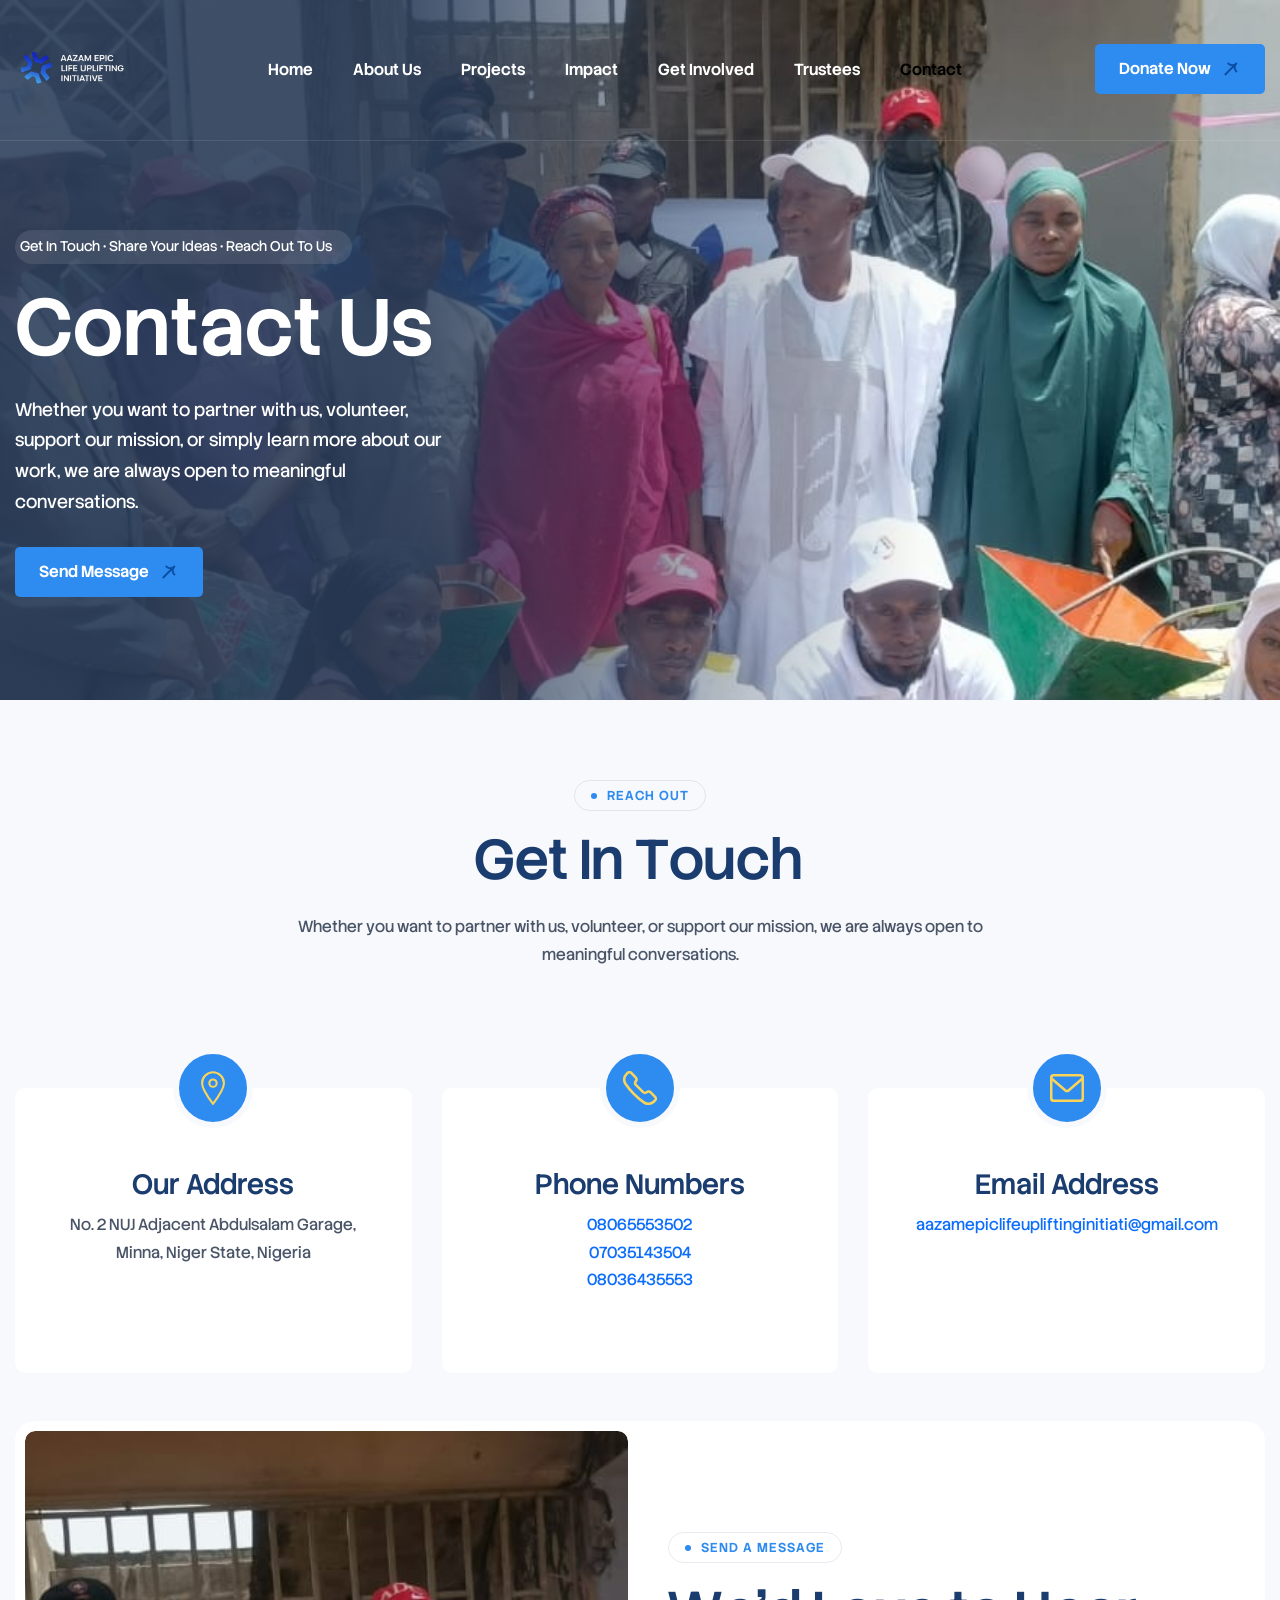
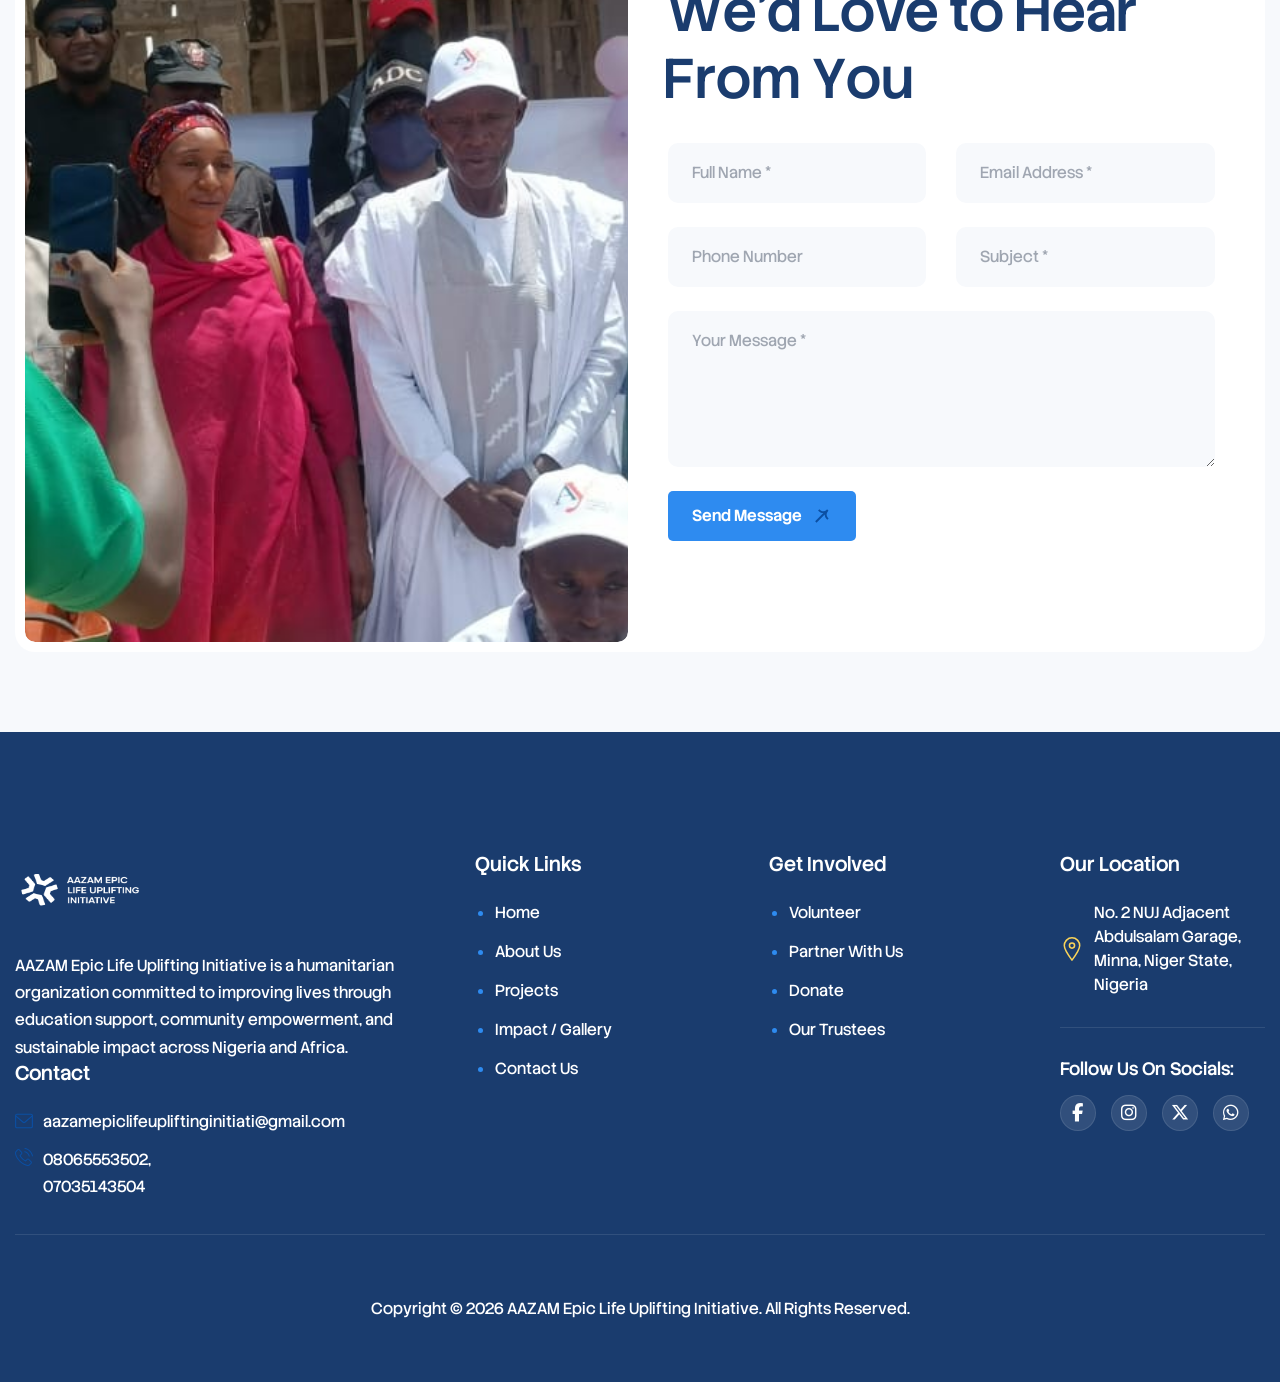
<file: contact.html>
<!DOCTYPE html>
<html lang="en">
<head>
    <meta charset="utf-8">
    <meta http-equiv="X-UA-Compatible" content="IE=edge">
    <meta name="viewport" content="width=device-width, initial-scale=1.0, maximum-scale=1">
    <title>Contact - AAZAM Epic Life Uplifting Initiative</title>
    <link rel="shortcut icon" type="image/x-icon" href="images/aazam-icon.png">
    <link rel="preconnect" href="https://fonts.googleapis.com/">
    <link rel="preconnect" href="https://fonts.gstatic.com/" crossorigin>
    <link href="https://fonts.googleapis.com/css2?family=Stack+Sans+Headline:wght@200..700&display=swap" rel="stylesheet">
    <link href="css/bootstrap.min.css" rel="stylesheet">
    <link href="css/slicknav.min.css" rel="stylesheet">
    <link rel="stylesheet" href="css/swiper-bundle.min.css">
    <link href="css/all.min.css" rel="stylesheet">
    <link href="css/animate.css" rel="stylesheet">
    <link rel="stylesheet" href="css/magnific-popup.css">
    <link rel="stylesheet" href="https://cdnjs.cloudflare.com/ajax/libs/font-awesome/6.5.1/css/all.min.css">
    <link rel="stylesheet" href="css/mousecursor.css">
    <link href="css/custom.css" rel="stylesheet">
</head>
<body>

<!-- Preloader -->
<div class="preloader">
    <div class="loading-container">
        <div class="loading"></div>
        <div id="loading-icon"><img src="images/aazam-logo.png" alt="AAZAM" style="filter:brightness(0) invert(1);"></div>
    </div>
</div>

<!-- Header -->
<header class="main-header">
    <div class="header-sticky">
        <nav class="navbar navbar-expand-lg">
            <div class="container">
                <a class="navbar-brand" href="index.html">
                    <img src="images/aazam-logo.png" alt="AAZAM" style="max-height:80px;">
                </a>
                <div class="collapse navbar-collapse main-menu">
                    <div class="nav-menu-wrapper">
                        <ul class="navbar-nav mr-auto" id="menu">
                            <li class="nav-item"><a class="nav-link" href="index.html">Home</a></li>
                            <li class="nav-item"><a class="nav-link" href="about.html">About Us</a></li>
                            <li class="nav-item"><a class="nav-link" href="projects.html">Projects</a></li>
                            <li class="nav-item"><a class="nav-link" href="impact.html">Impact</a></li>
                            <li class="nav-item"><a class="nav-link" href="get-involved.html">Get Involved</a></li>
                            <li class="nav-item"><a class="nav-link" href="trustees.html">Trustees</a></li>
                            <li class="nav-item"><a class="nav-link active" href="contact.html">Contact</a></li>
                        </ul>
                    </div>
                    <div class="header-btn">
                        <a href="donate.html" class="btn-default btn-highlighted">Donate Now</a>
                    </div>
                </div>
                <div class="navbar-toggle"></div>
            </div>
        </nav>
        <div class="responsive-menu"></div>
    </div>
</header>

<!-- Page Header -->
<div class="hero dark-section parallaxie" style="background-image: url('images/aazam-3.jpeg');">
    <div class="container">
        <div class="row">
            <div class="col-xl-10">
                <div class="hero-content">
                    <div class="hero-sub-heading wow fadeInUp">
                        <div class="satisfy-client-content">
                            <p>Get In Touch • Share Your Ideas • Reach Out To Us</p>
                        </div>
                    </div>
                    <div class="section-title">
                        <h1 class="text-anime-style-3" data-cursor="-opaque">Contact Us</h1>
                    </div>
                </div>
            </div>
        </div>
        <div class="row">
            <div class="col-lg-12">
                <div class="hero-body">
                    <div class="hero-body-content">
                        <div class="hero-content wow fadeInUp" data-wow-delay="0.2s">
                            <p>Whether you want to partner with us, volunteer, support our mission, or simply learn more about our work, we are always open to meaningful conversations.</p>
                        </div>
                        <div class="hero-body-btn wow fadeInUp" data-wow-delay="0.4s">
                            <a href="#" class="btn-default btn-highlighted">Send Message</a>
                        </div>
                    </div>
                </div>
            </div>
        </div>
    </div>
</div>

<!-- Contact Info Cards -->
<div class="contact-us-info" style="padding: 80px 0 40px;">
    <div class="container">
        <div class="row section-row">
            <div class="col-lg-12">
                <div class="section-title section-title-center">
                    <span class="section-sub-title wow fadeInUp">Reach Out</span>
                    <h2 class="text-anime-style-3" data-cursor="-opaque">Get In Touch</h2>
                    <p class="wow fadeInUp" data-wow-delay="0.2s">Whether you want to partner with us, volunteer, or support our mission, we are always open to meaningful conversations.</p>
                </div>
            </div>
        </div>
        
        <div class="row">
            <div class="col-lg-4 col-md-6 mb-5">
                <div class="contact-info-item wow fadeInUp">
                    <div class="icon-box"><img src="images/icon-location-accent.svg" alt=""></div>
                    <div class="contact-info-content">
                        <h3>Our Address</h3>
                        <p>No. 2 NUJ Adjacent Abdulsalam Garage,<br>Minna, Niger State, Nigeria</p>
                    </div>
                </div>
            </div>
            
            <div class="col-lg-4 col-md-6 mb-5">
                <div class="contact-info-item wow fadeInUp" data-wow-delay="0.2s">
                    <div class="icon-box"><img src="images/icon-phone-accent.svg" alt=""></div>
                    <div class="contact-info-content">
                        <h3>Phone Numbers</h3>
                        <p>
                            <a href="tel:+2348065553502">08065553502</a><br>
                            <a href="tel:+2347035143504">07035143504</a><br>
                            <a href="tel:+2348036435553">08036435553</a>
                        </p>
                    </div>
                </div>
            </div>
            
            <div class="col-lg-4 col-md-6 mb-5">
                <div class="contact-info-item wow fadeInUp" data-wow-delay="0.4s">
                    <div class="icon-box"><img src="images/icon-mail-accent.svg" alt=""></div>
                    <div class="contact-info-content">
                        <h3>Email Address</h3>
                        <p><a href="mailto:aazamepiclifeupliftinginitiati@gmail.com">aazamepiclifeupliftinginitiati@gmail.com</a></p>
                    </div>
                </div>
            </div>
        </div>
    </div>
</div>

<style>
/* Force proper alignment */
.contact-us-info .row {
    display: flex;
    flex-wrap: wrap;
    margin-left: -15px;
    margin-right: -15px;
}

.contact-us-info [class*="col-"] {
    display: flex;
    padding-left: 15px;
    padding-right: 15px;
}

.contact-info-item {
    width: 100%;
    height: 100%;
}

@media (max-width: 991px) {
    .contact-us-info .col-md-6 {
        flex: 0 0 50%;
        max-width: 50%;
    }
}

@media (max-width: 767px) {
    .contact-us-info .col-lg-4,
    .contact-us-info .col-md-6 {
        flex: 0 0 100%;
        max-width: 100%;
    }
}
</style>

<!-- Contact Form + Image -->
<div class="page-contact-us" style="padding: 0 0 80px;">
    <div class="container">
        <div class="contact-image-form-box wow fadeInUp">
            <div class="contact-us-image">
                <figure class="image-anime">
                    <img src="images/aazam-7.jpeg" alt="Contact AAZAM">
                </figure>
            </div>
            <div class="contact-form">
                <div class="section-title" style="margin-bottom:30px;">
                    <span class="section-sub-title">Send a Message</span>
                    <h2 class="text-anime-style-3" data-cursor="-opaque">We'd Love to Hear From You</h2>
                </div>
                <form id="contactForm" action="#" method="POST" data-toggle="validator">
                    <div class="row">
                        <div class="form-group col-md-6 mb-4">
                            <input type="text" name="name" class="form-control" id="name" placeholder="Full Name *" required>
                        </div>
                        <div class="form-group col-md-6 mb-4">
                            <input type="email" name="email" class="form-control" id="email" placeholder="Email Address *" required>
                        </div>
                        <div class="form-group col-md-6 mb-4">
                            <input type="text" name="phone" class="form-control" id="phone" placeholder="Phone Number">
                        </div>
                        <div class="form-group col-md-6 mb-4">
                            <input type="text" name="subject" class="form-control" id="subject" placeholder="Subject *" required>
                        </div>
                        <div class="form-group col-md-12 mb-4">
                            <textarea name="msg" class="form-control" id="msg" rows="5" placeholder="Your Message *" required></textarea>
                        </div>
                        <div class="col-md-12">
                            <button type="submit" class="btn-default btn-highlighted">Send Message</button>
                        </div>
                    </div>
                </form>
            </div>
        </div>
    </div>
</div>

<!-- Google Map -->
<!-- <div class="google-map">
    <div class="container">
        <div class="row">
            <div class="col-lg-12">
                <div class="google-map-iframe wow fadeInUp">
                    <iframe src="https://www.google.com/maps/embed?pb=!1m18!1m12!1m3!1d31256.27!2d6.54!3d9.61!2m3!1f0!2f0!3f0!3m2!1i1024!2i768!4f13.1!3m3!1m2!1s0x104b4e2b8c0e6d0f%3A0x8b4b0b8b0b0b0b0b!2sMinna%2C%20Niger%20State!5e0!3m2!1sen!2sng!4v1640000000000" width="100%" height="450" style="border:0;" allowfullscreen="" loading="lazy"></iframe>
                </div>
            </div>
        </div>
    </div>
</div> -->

<!-- Footer -->
<footer class="main-footer dark-section">
    <div class="container">
        <div class="row">
            <div class="col-xl-4">
                <div class="about-footer">
                    <div class="footer-logo">
                        <img src="images/aazam-logo.png" alt="AAZAM Logo" style="max-height:80px;filter:brightness(0) invert(1);">
                    </div>
                    <div class="about-footer-content">
                        <p>AAZAM Epic Life Uplifting Initiative is a humanitarian organization committed to improving lives through education support, community empowerment, and sustainable impact across Nigeria and Africa.</p>
                    </div>
                    <div class="footer-links footer-contact-info">
                        <h2>Contact</h2>
                        <ul class="footer-contact-list">
                            <li>
                                <img src="images/icon-mail-primary.svg" alt="">
                                <span><a href="mailto:aazamepiclifeupliftinginitiati@gmail.com">aazamepiclifeupliftinginitiati@gmail.com</a></span>
                            </li>
                            <li>
                                <img src="images/icon-phone-primary.svg" alt="">
                                <p>08065553502, 07035143504</p>
                            </li>
                        </ul>
                    </div>
                </div>
            </div>
            <div class="col-xl-8">
                <div class="footer-links-box">
                    <div class="footer-links">
                        <h2>Quick Links</h2>
                        <ul>
                            <li><a href="index.html">Home</a></li>
                            <li><a href="about.html">About Us</a></li>
                            <li><a href="projects.html">Projects</a></li>
                            <li><a href="impact.html">Impact / Gallery</a></li>
                            <li><a href="contact.html">Contact Us</a></li>
                        </ul>
                    </div>
                    <div class="footer-links">
                        <h2>Get Involved</h2>
                        <ul>
                            <li><a href="get-involved.html">Volunteer</a></li>
                            <li><a href="get-involved.html">Partner With Us</a></li>
                            <li><a href="donate.html">Donate</a></li>
                            <li><a href="trustees.html">Our Trustees</a></li>
                        </ul>
                    </div>
                    <div class="footer-links footer-location-info">
                        <h2>Our Location</h2>
                        <ul>
                            <li><img src="images/icon-location-accent.svg" alt="">No. 2 NUJ Adjacent Abdulsalam Garage, Minna, Niger State, Nigeria</li>
                        </ul>
                        <div class="footer-social-links">
    <h3>Follow Us On Socials:</h3>
    <ul>
        <li><a href="#"><i class="fab fa-facebook-f"></i></a></li>
        <li><a href="#"><i class="fab fa-instagram"></i></a></li>
        <li><a href="#"><i class="fab fa-x-twitter"></i></a></li>
        <li><a href="https://wa.me/2348065553502"><i class="fab fa-whatsapp"></i></a></li>
    </ul>
</div>

<style>
.footer-social-links ul {
    display: flex;
    gap: 15px;
    list-style: none;
    padding: 0;
    margin: 15px 0 0 0;
}
.footer-social-links li a {
    display: flex;
    align-items: center;
    justify-content: center;
    width: 40px;
    height: 40px;
    background: rgba(255,255,255,0.1);
    border-radius: 50%;
    color: white;
    text-decoration: none;
    font-size: 18px;
    transition: all 0.3s ease;
}
.footer-social-links li a:hover {
    background: #f9b233;
    color: white;
    transform: translateY(-3px);
}
.footer-social-links h3 {
    color: white;
    font-size: 18px;
    margin-bottom: 10px;
}
</style>
                    </div>
                    
                </div>
            </div>
            <div class="col-lg-12">
                <div class="footer-copyright-text">
                    <p>Copyright © 2026 AAZAM Epic Life Uplifting Initiative. All Rights Reserved.</p>
                </div>
            </div>
        </div>
    </div>
</footer>

<script src="js/jquery-3.7.1.min.js"></script>
<script src="js/bootstrap.min.js"></script>
<script src="js/validator.min.js"></script>
<script src="js/jquery.slicknav.js"></script>
<script src="js/swiper-bundle.min.js"></script>
<script src="js/jquery.waypoints.min.js"></script>
<script src="js/jquery.counterup.min.js"></script>
<script src="js/jquery.magnific-popup.min.js"></script>
<script src="js/SmoothScroll.js"></script>
<script src="js/parallaxie.js"></script>
<script src="js/gsap.min.js"></script>
<script src="js/magiccursor.js"></script>
<script src="js/SplitText.min.js"></script>
<script src="js/ScrollTrigger.min.js"></script>
<script src="js/jquery.mb.YTPlayer.min.js"></script>
<script src="js/wow.min.js"></script>
<script src="js/function.js"></script>
</body>
</html>
</file>
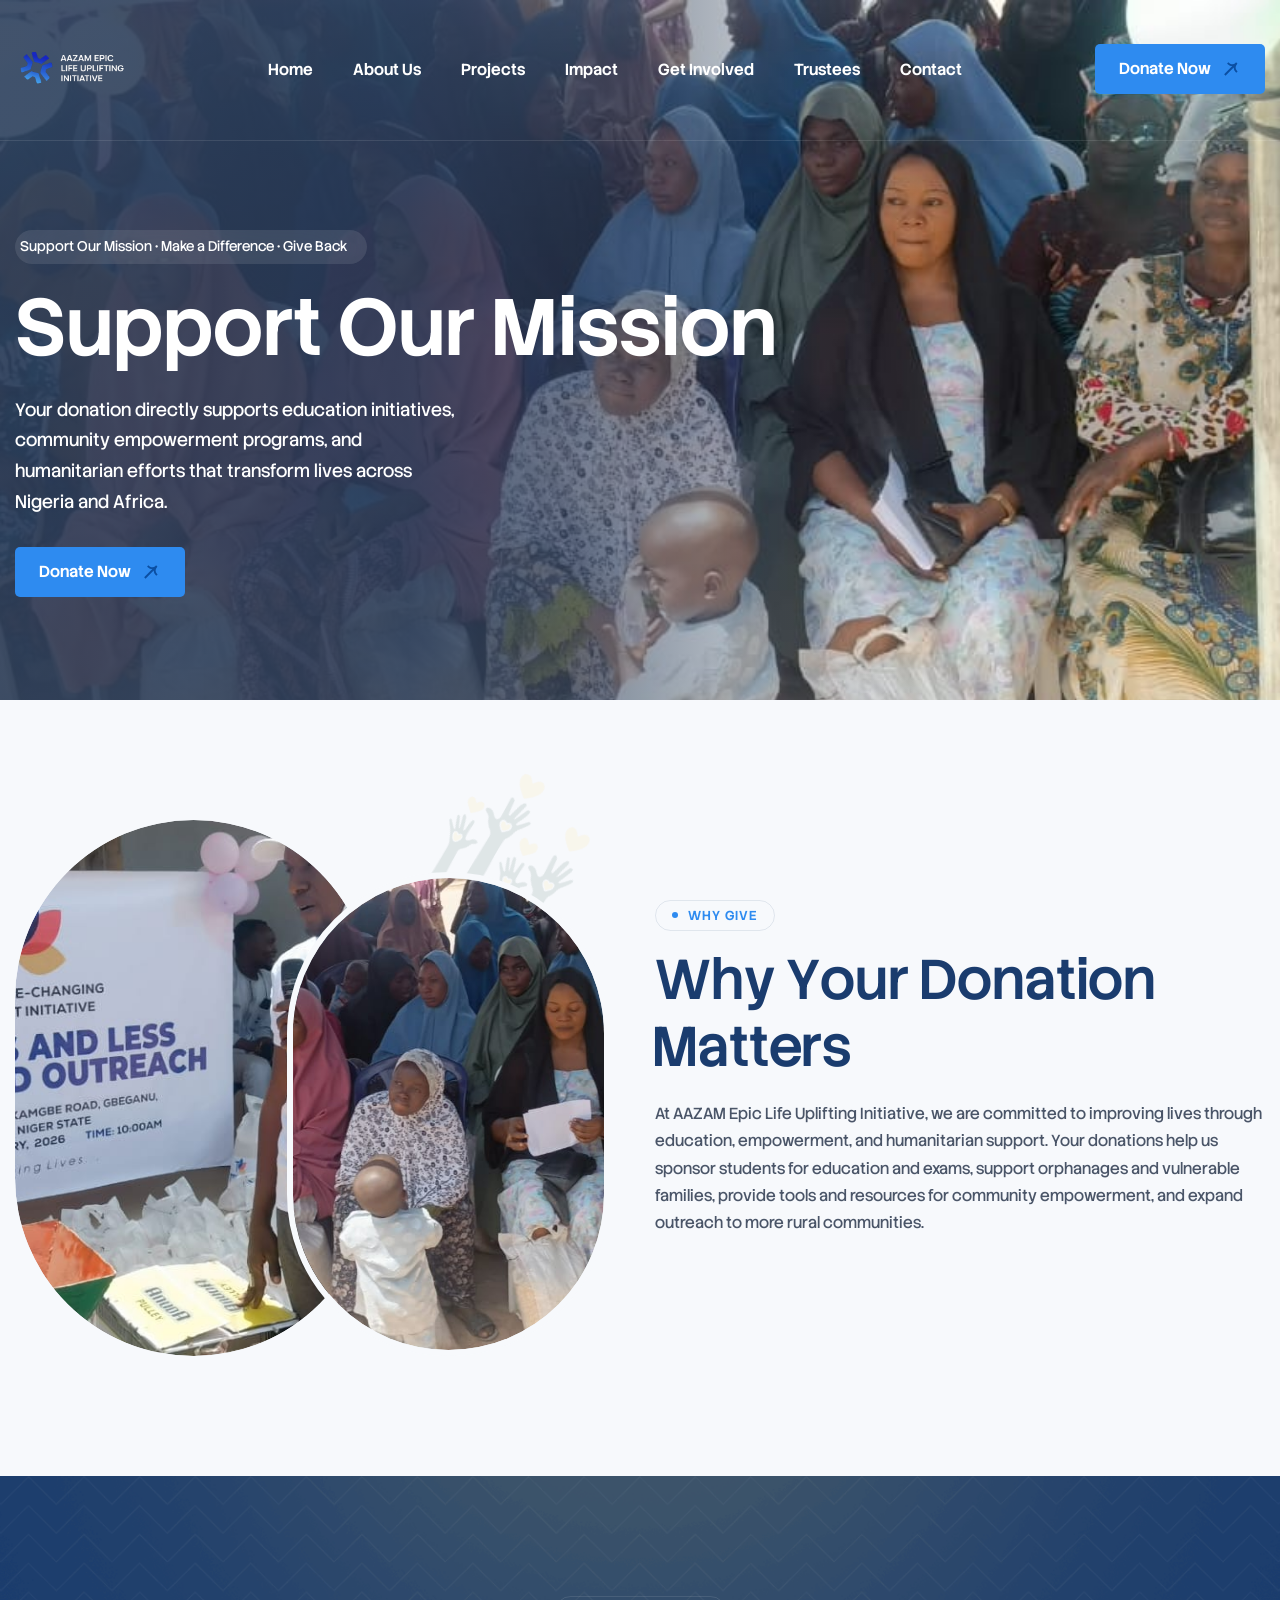
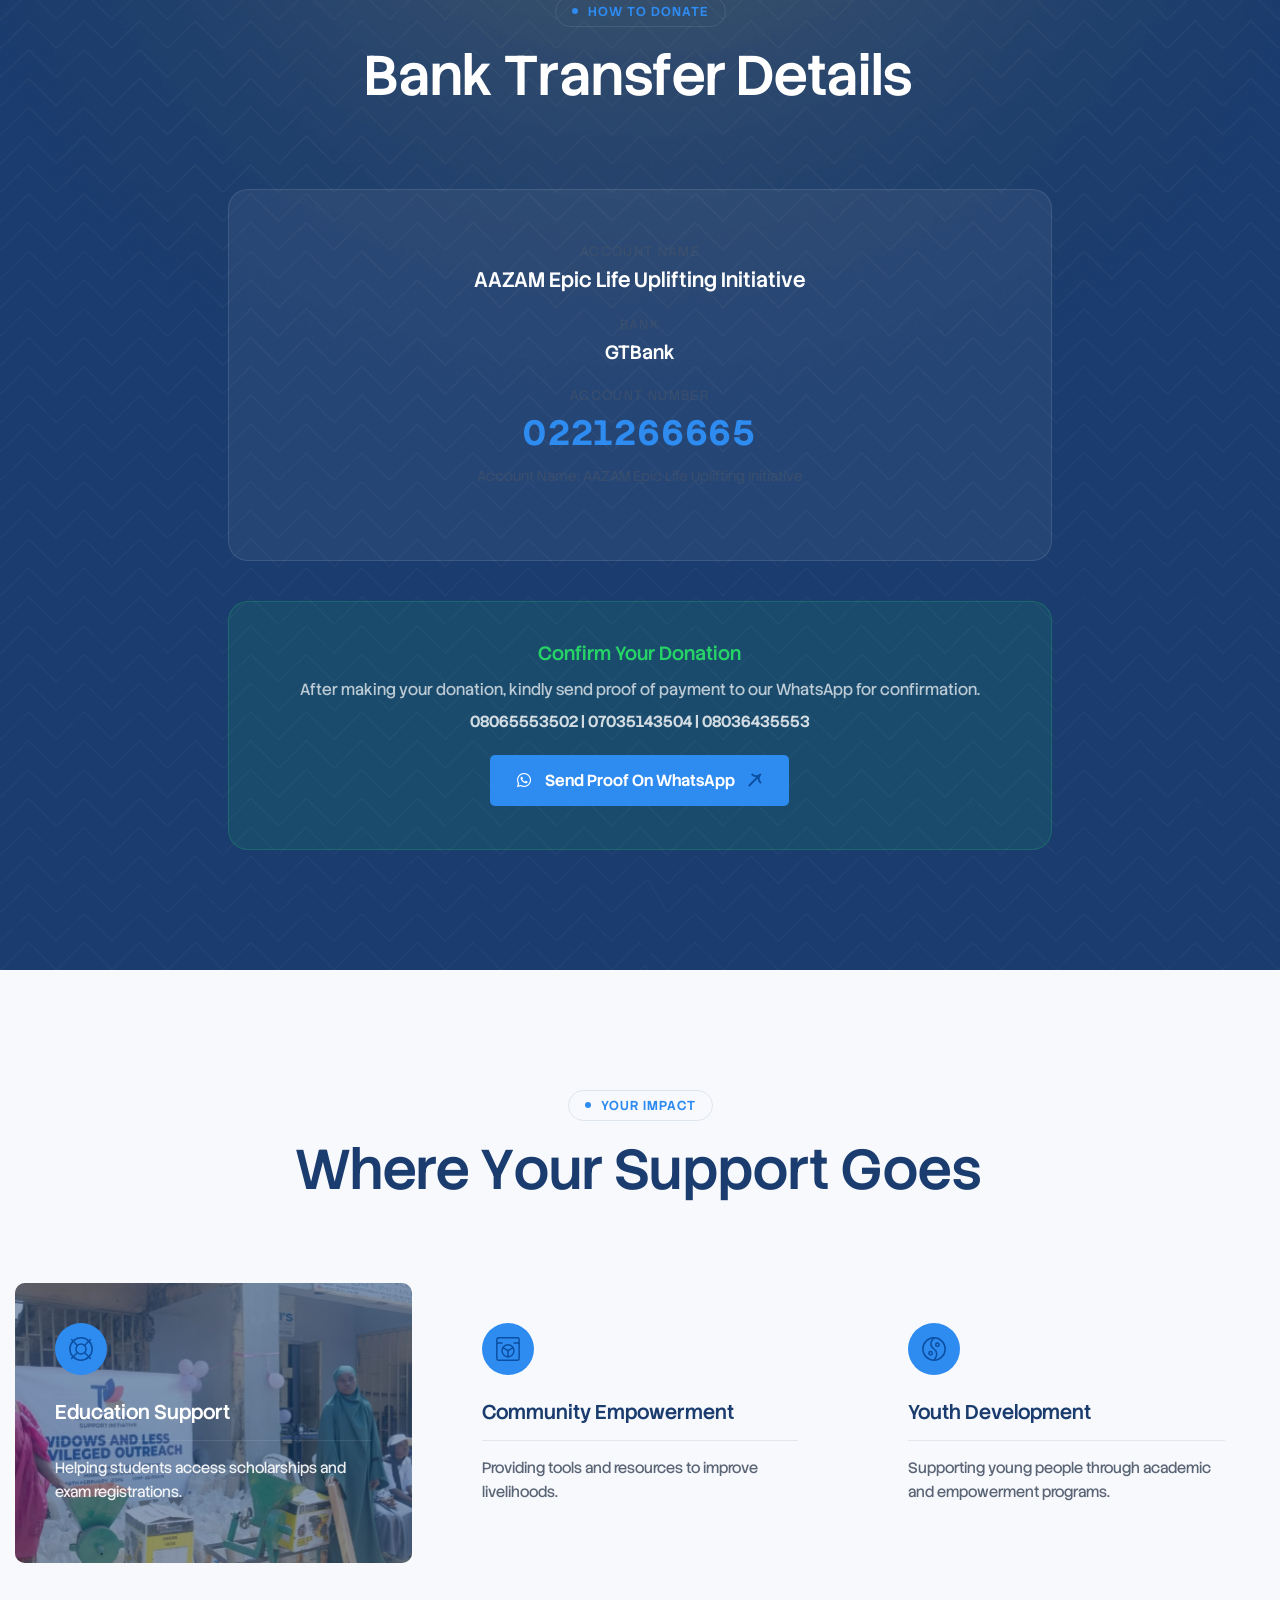
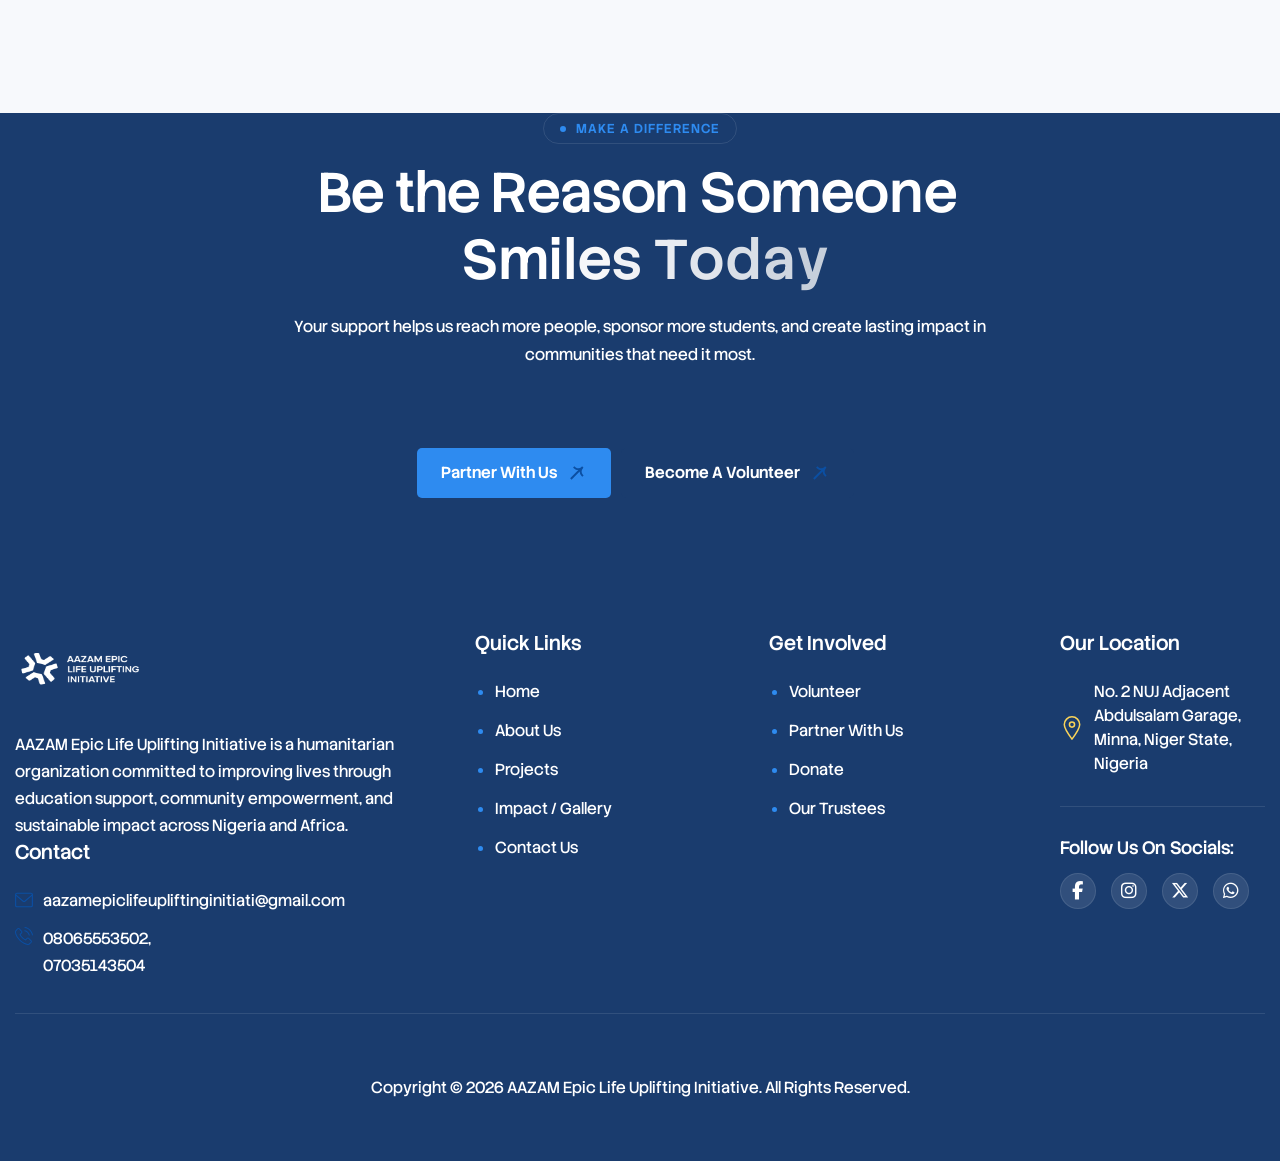
<file: donate.html>
<!DOCTYPE html>
<html lang="en">

<head>
    <meta charset="utf-8">
    <meta http-equiv="X-UA-Compatible" content="IE=edge">
    <meta name="viewport" content="width=device-width, initial-scale=1.0, maximum-scale=1">
    <title>Donate - AAZAM Epic Life Uplifting Initiative</title>
    <link rel="shortcut icon" type="image/x-icon" href="images/aazam-icon.png">
    <link rel="preconnect" href="https://fonts.googleapis.com/">
    <link rel="preconnect" href="https://fonts.gstatic.com/" crossorigin>
    <link href="https://fonts.googleapis.com/css2?family=Stack+Sans+Headline:wght@200..700&display=swap"
        rel="stylesheet">
    <link href="css/bootstrap.min.css" rel="stylesheet">
    <link href="css/slicknav.min.css" rel="stylesheet">
    <link rel="stylesheet" href="css/swiper-bundle.min.css">
    <link href="css/all.min.css" rel="stylesheet">
    <link href="css/animate.css" rel="stylesheet">
    <link rel="stylesheet" href="css/magnific-popup.css">
    <link rel="stylesheet" href="css/mousecursor.css">
    <link href="css/custom.css" rel="stylesheet">
    <link rel="stylesheet" href="https://cdnjs.cloudflare.com/ajax/libs/font-awesome/6.5.1/css/all.min.css">
</head>

<body>
    <div class="preloader">
        <div class="loading-container">
            <div class="loading"></div>
            <div id="loading-icon"><img src="images/aazam-logo.png" alt="AAZAM" style="filter:brightness(0) invert(1);">
            </div>
        </div>
    </div>
    <header class="main-header">
        <div class="header-sticky">
            <nav class="navbar navbar-expand-lg">
                <div class="container"><a class="navbar-brand" href="index.html"><img src="images/aazam-logo.png"
                            alt="AAZAM" style="max-height:80px;"></a>
                    <div class="collapse navbar-collapse main-menu">
                        <div class="nav-menu-wrapper">
                            <ul class="navbar-nav mr-auto" id="menu">
                                <li class="nav-item"><a class="nav-link" href="index.html">Home</a></li>
                                <li class="nav-item"><a class="nav-link" href="about.html">About Us</a></li>
                                <li class="nav-item"><a class="nav-link" href="projects.html">Projects</a></li>
                                <li class="nav-item"><a class="nav-link" href="impact.html">Impact</a></li>
                                <li class="nav-item"><a class="nav-link" href="get-involved.html">Get Involved</a></li>
                                <li class="nav-item"><a class="nav-link" href="trustees.html">Trustees</a></li>
                                <li class="nav-item"><a class="nav-link" href="contact.html">Contact</a></li>
                            </ul>
                        </div>
                        <div class="header-btn"><a href="donate.html" class="btn-default btn-highlighted">Donate Now</a>
                        </div>
                    </div>
                    <div class="navbar-toggle"></div>
                </div>
            </nav>
            <div class="responsive-menu"></div>
        </div>
    </header>

    <div class="hero dark-section parallaxie" style="background-image: url('images/aazam-9.jpeg');">
        <div class="container">
            <div class="row">
                <div class="col-xl-10">
                    <div class="hero-content">
                        <div class="hero-sub-heading wow fadeInUp">
                            <div class="satisfy-client-content">
                                <p>Support Our Mission • Make a Difference • Give Back</p>
                            </div>
                        </div>
                        <div class="section-title">
                            <h1 class="text-anime-style-3" data-cursor="-opaque">Support Our Mission</h1>
                        </div>
                    </div>
                </div>
            </div>
            <div class="row">
                <div class="col-lg-12">
                    <div class="hero-body">
                        <div class="hero-body-content">
                            <div class="hero-content wow fadeInUp" data-wow-delay="0.2s">
                                <p>Your donation directly supports education initiatives, community empowerment
                                    programs, and humanitarian efforts that transform lives across Nigeria and Africa.
                                </p>
                            </div>
                            <div class="hero-body-btn wow fadeInUp" data-wow-delay="0.4s">
                                <a href="#" class="btn-default btn-highlighted">Donate Now</a>
                            </div>
                        </div>
                    </div>
                </div>
            </div>
        </div>
    </div>



    <!-- Why Donate -->
    <div class="about-us">
        <div class="container">
            <div class="row align-items-center">
                <div class="col-xl-6">
                    <div class="about-us-image-box wow fadeInUp">
                        <div class="about-us-image-box-1">
                            <div class="about-us-image">
                                <figure class="image-anime"><img src="images/aazam-1.jpeg" alt="Community impact">
                                </figure>
                            </div>
                        </div>
                        <div class="about-us-image-box-2">
                            <div class="about-us-image">
                                <figure class="image-anime"><img src="images/aazam-13.jpeg" alt="Students"></figure>
                            </div>
                        </div>
                    </div>
                </div>
                <div class="col-xl-6">
                    <div class="about-us-content">
                        <div class="section-title"><span class="section-sub-title wow fadeInUp">Why Give</span>
                            <h2 class="text-anime-style-3" data-cursor="-opaque">Why Your Donation Matters</h2>
                            <p class="wow fadeInUp" data-wow-delay="0.2s">At AAZAM Epic Life Uplifting Initiative, we
                                are committed to improving lives through education, empowerment, and humanitarian
                                support. Your donations help us sponsor students for education and exams, support
                                orphanages and vulnerable families, provide tools and resources for community
                                empowerment, and expand outreach to more rural communities.</p>
                        </div>
                    </div>
                </div>
            </div>
        </div>
    </div>

    <!-- Bank Details - Highlighted Section -->
    <div class="what-we-do dark-section">
        <div class="container">
            <div class="row section-row">
                <div class="col-lg-12">
                    <div class="section-title section-title-center"><span class="section-sub-title wow fadeInUp">How To
                            Donate</span>
                        <h2 class="text-anime-style-3" data-cursor="-opaque">Bank Transfer Details</h2>
                    </div>
                </div>
            </div>
            <div class="row" style="justify-content:center;">
                <div class="col-lg-8">
                    <div class="wow fadeInUp"
                        style="background:rgba(255,255,255,0.05);border:1px solid rgba(255,255,255,0.1);border-radius:20px;padding:50px 40px;text-align:center;">
                        <p
                            style="font-size:0.85rem;text-transform:uppercase;letter-spacing:0.1em;opacity:0.5;margin-bottom:5px;">
                            Account Name</p>
                        <h3 style="font-size:1.3rem;margin-bottom:20px;color:#fff;">AAZAM Epic Life Uplifting Initiative
                        </h3>
                        <p
                            style="font-size:0.85rem;text-transform:uppercase;letter-spacing:0.1em;opacity:0.5;margin-bottom:5px;">
                            Bank</p>
                        <h3 style="font-size:1.2rem;margin-bottom:20px;color:#fff;">GTBank</h3>
                        <p
                            style="font-size:0.85rem;text-transform:uppercase;letter-spacing:0.1em;opacity:0.5;margin-bottom:5px;">
                            Account Number</p>
                        <h2
                            style="font-size:2.2rem;font-weight:700;color:var(--accent-color);letter-spacing:0.08em;margin-bottom:10px;">
                            0221266665</h2>
                        <p style="font-size:0.9rem;opacity:0.5;">Account Name: AAZAM Epic Life Uplifting Initiative</p>
                    </div>
                </div>
            </div>

            <!-- WhatsApp Confirmation -->
            <div class="row" style="margin-top:40px;justify-content:center;">
                <div class="col-lg-8">
                    <div class="wow fadeInUp" data-wow-delay="0.2s"
                        style="background:rgba(37,211,102,0.1);border:1px solid rgba(37,211,102,0.2);border-radius:20px;padding:40px;text-align:center;">
                        <h3 style="color:#25d366;font-size:1.2rem;margin-bottom:10px;">Confirm Your Donation</h3>
                        <p style="color:rgba(255,255,255,0.7);margin-bottom:5px;">After making your donation, kindly
                            send proof of payment to our WhatsApp for confirmation.</p>
                        <p style="color:rgba(255,255,255,0.8);font-weight:600;margin-bottom:20px;">08065553502 |
                            07035143504 | 08036435553</p>
                        <a href="https://wa.me/2348065553502" target="_blank" class="btn-default btn-highlighted"
                            style="background:#25d366;"><i class="fa-brands fa-whatsapp" style="margin-right:8px;"></i>
                            Send Proof on WhatsApp</a>
                    </div>
                </div>
            </div>
        </div>
    </div>

    <!-- Donation Causes -->
    <div class="our-service">
        <div class="container">
            <div class="row section-row">
                <div class="col-lg-12">
                    <div class="section-title section-title-center"><span class="section-sub-title wow fadeInUp">Your
                            Impact</span>
                        <h2 class="text-anime-style-3" data-cursor="-opaque">Where Your Support Goes</h2>
                    </div>
                </div>
            </div>
            <div class="row service-item-list">
                <div class="col-xl-4 col-md-6">
                    <div class="service-item active wow fadeInUp">
                        <div class="service-item-image">
                            <figure><img src="images/aazam-14.jpeg" alt="Education"></figure>
                        </div>
                        <div class="service-item-body">
                            <div class="service-item-body-content">
                                <div class="icon-box"><img src="images/icon-our-service-1.svg" alt=""></div>
                                <div class="service-item-content">
                                    <h2>Education Support</h2>
                                    <p>Helping students access scholarships and exam registrations.</p>
                                </div>
                            </div>
                        </div>
                    </div>
                </div>
                <div class="col-xl-4 col-md-6">
                    <div class="service-item wow fadeInUp" data-wow-delay="0.2s">
                        <div class="service-item-image">
                            <figure><img src="images/aazam-1.jpeg" alt="Community"></figure>
                        </div>
                        <div class="service-item-body">
                            <div class="service-item-body-content">
                                <div class="icon-box"><img src="images/icon-our-service-2.svg" alt=""></div>
                                <div class="service-item-content">
                                    <h2>Community Empowerment</h2>
                                    <p>Providing tools and resources to improve livelihoods.</p>
                                </div>
                            </div>
                        </div>
                    </div>
                </div>
                <div class="col-xl-4 col-md-6">
                    <div class="service-item wow fadeInUp" data-wow-delay="0.4s">
                        <div class="service-item-image">
                            <figure><img src="images/aazam-15.jpeg" alt="Youth"></figure>
                        </div>
                        <div class="service-item-body">
                            <div class="service-item-body-content">
                                <div class="icon-box"><img src="images/icon-our-service-3.svg" alt=""></div>
                                <div class="service-item-content">
                                    <h2>Youth Development</h2>
                                    <p>Supporting young people through academic and empowerment programs.</p>
                                </div>
                            </div>
                        </div>
                    </div>
                </div>
            </div>
        </div>
    </div>

    <!-- CTA -->
    <div class="our-volunteer dark-section parallaxie" style="background-image: url('images/aazam-3-1.jpeg');">
        <div class="container">
            <div class="row section-row">
                <div class="col-lg-12">
                    <div class="section-title section-title-center"><span class="section-sub-title wow fadeInUp">Make a
                            Difference</span>
                        <h2 class="text-anime-style-3" data-cursor="-opaque">Be the Reason Someone Smiles Today</h2>
                        <p class="wow fadeInUp" data-wow-delay="0.2s">Your support helps us reach more people, sponsor
                            more students, and create lasting impact in communities that need it most.</p>
                    </div>
                </div>
            </div>
            <div class="row">
                <div class="col-lg-12">
                    <div class="our-volunteer-btn wow fadeInUp" style="text-align:center;"><a href="get-involved.html"
                            class="btn-default btn-highlighted" style="margin:0 10px 10px 0;">Partner With Us</a><a
                            href="get-involved.html" class="btn-default" style="margin:0 10px 10px 0;">Become a
                            Volunteer</a></div>
                </div>
            </div>
        </div>
    </div>

    <!-- Main Footer Start -->
    <footer class="main-footer dark-section">
    <div class="container">
        <div class="row">
            <div class="col-xl-4">
                <div class="about-footer">
                    <div class="footer-logo">
                        <img src="images/aazam-logo.png" alt="AAZAM Logo" style="max-height:80px;filter:brightness(0) invert(1);">
                    </div>
                    <div class="about-footer-content">
                        <p>AAZAM Epic Life Uplifting Initiative is a humanitarian organization committed to improving lives through education support, community empowerment, and sustainable impact across Nigeria and Africa.</p>
                    </div>
                    <div class="footer-links footer-contact-info">
                        <h2>Contact</h2>
                        <ul class="footer-contact-list">
                            <li>
                                <img src="images/icon-mail-primary.svg" alt="">
                                <span><a href="mailto:aazamepiclifeupliftinginitiati@gmail.com">aazamepiclifeupliftinginitiati@gmail.com</a></span>
                            </li>
                            <li>
                                <img src="images/icon-phone-primary.svg" alt="">
                                <p>08065553502, 07035143504</p>
                            </li>
                        </ul>
                    </div>
                </div>
            </div>
            <div class="col-xl-8">
                <div class="footer-links-box">
                    <div class="footer-links">
                        <h2>Quick Links</h2>
                        <ul>
                            <li><a href="index.html">Home</a></li>
                            <li><a href="about.html">About Us</a></li>
                            <li><a href="projects.html">Projects</a></li>
                            <li><a href="impact.html">Impact / Gallery</a></li>
                            <li><a href="contact.html">Contact Us</a></li>
                        </ul>
                    </div>
                    <div class="footer-links">
                        <h2>Get Involved</h2>
                        <ul>
                            <li><a href="get-involved.html">Volunteer</a></li>
                            <li><a href="get-involved.html">Partner With Us</a></li>
                            <li><a href="donate.html">Donate</a></li>
                            <li><a href="trustees.html">Our Trustees</a></li>
                        </ul>
                    </div>
                    <div class="footer-links footer-location-info">
                        <h2>Our Location</h2>
                        <ul>
                            <li><img src="images/icon-location-accent.svg" alt="">No. 2 NUJ Adjacent Abdulsalam Garage, Minna, Niger State, Nigeria</li>
                        </ul>
                        <div class="footer-social-links">
    <h3>Follow Us On Socials:</h3>
    <ul>
        <li><a href="#"><i class="fab fa-facebook-f"></i></a></li>
        <li><a href="#"><i class="fab fa-instagram"></i></a></li>
        <li><a href="#"><i class="fab fa-x-twitter"></i></a></li>
        <li><a href="https://wa.me/2348065553502"><i class="fab fa-whatsapp"></i></a></li>
    </ul>
</div>

<style>
.footer-social-links ul {
    display: flex;
    gap: 15px;
    list-style: none;
    padding: 0;
    margin: 15px 0 0 0;
}
.footer-social-links li a {
    display: flex;
    align-items: center;
    justify-content: center;
    width: 40px;
    height: 40px;
    background: rgba(255,255,255,0.1);
    border-radius: 50%;
    color: white;
    text-decoration: none;
    font-size: 18px;
    transition: all 0.3s ease;
}
.footer-social-links li a:hover {
    background: #f9b233;
    color: white;
    transform: translateY(-3px);
}
.footer-social-links h3 {
    color: white;
    font-size: 18px;
    margin-bottom: 10px;
}
</style>
                    </div>
                    
                </div>
            </div>
            <div class="col-lg-12">
                <div class="footer-copyright-text">
                    <p>Copyright © 2026 AAZAM Epic Life Uplifting Initiative. All Rights Reserved.</p>
                </div>
            </div>
        </div>
    </div>
</footer>
    <!-- Main Footer End -->
    <script src="js/jquery-3.7.1.min.js"></script>
    <script src="js/bootstrap.min.js"></script>
    <script src="js/validator.min.js"></script>
    <script src="js/jquery.slicknav.js"></script>
    <script src="js/swiper-bundle.min.js"></script>
    <script src="js/jquery.waypoints.min.js"></script>
    <script src="js/jquery.counterup.min.js"></script>
    <script src="js/jquery.magnific-popup.min.js"></script>
    <script src="js/SmoothScroll.js"></script>
    <script src="js/parallaxie.js"></script>
    <script src="js/gsap.min.js"></script>
    <script src="js/magiccursor.js"></script>
    <script src="js/SplitText.min.js"></script>
    <script src="js/ScrollTrigger.min.js"></script>
    <script src="js/jquery.mb.YTPlayer.min.js"></script>
    <script src="js/wow.min.js"></script>
    <script src="js/function.js"></script>
</body>

</html>
</file>
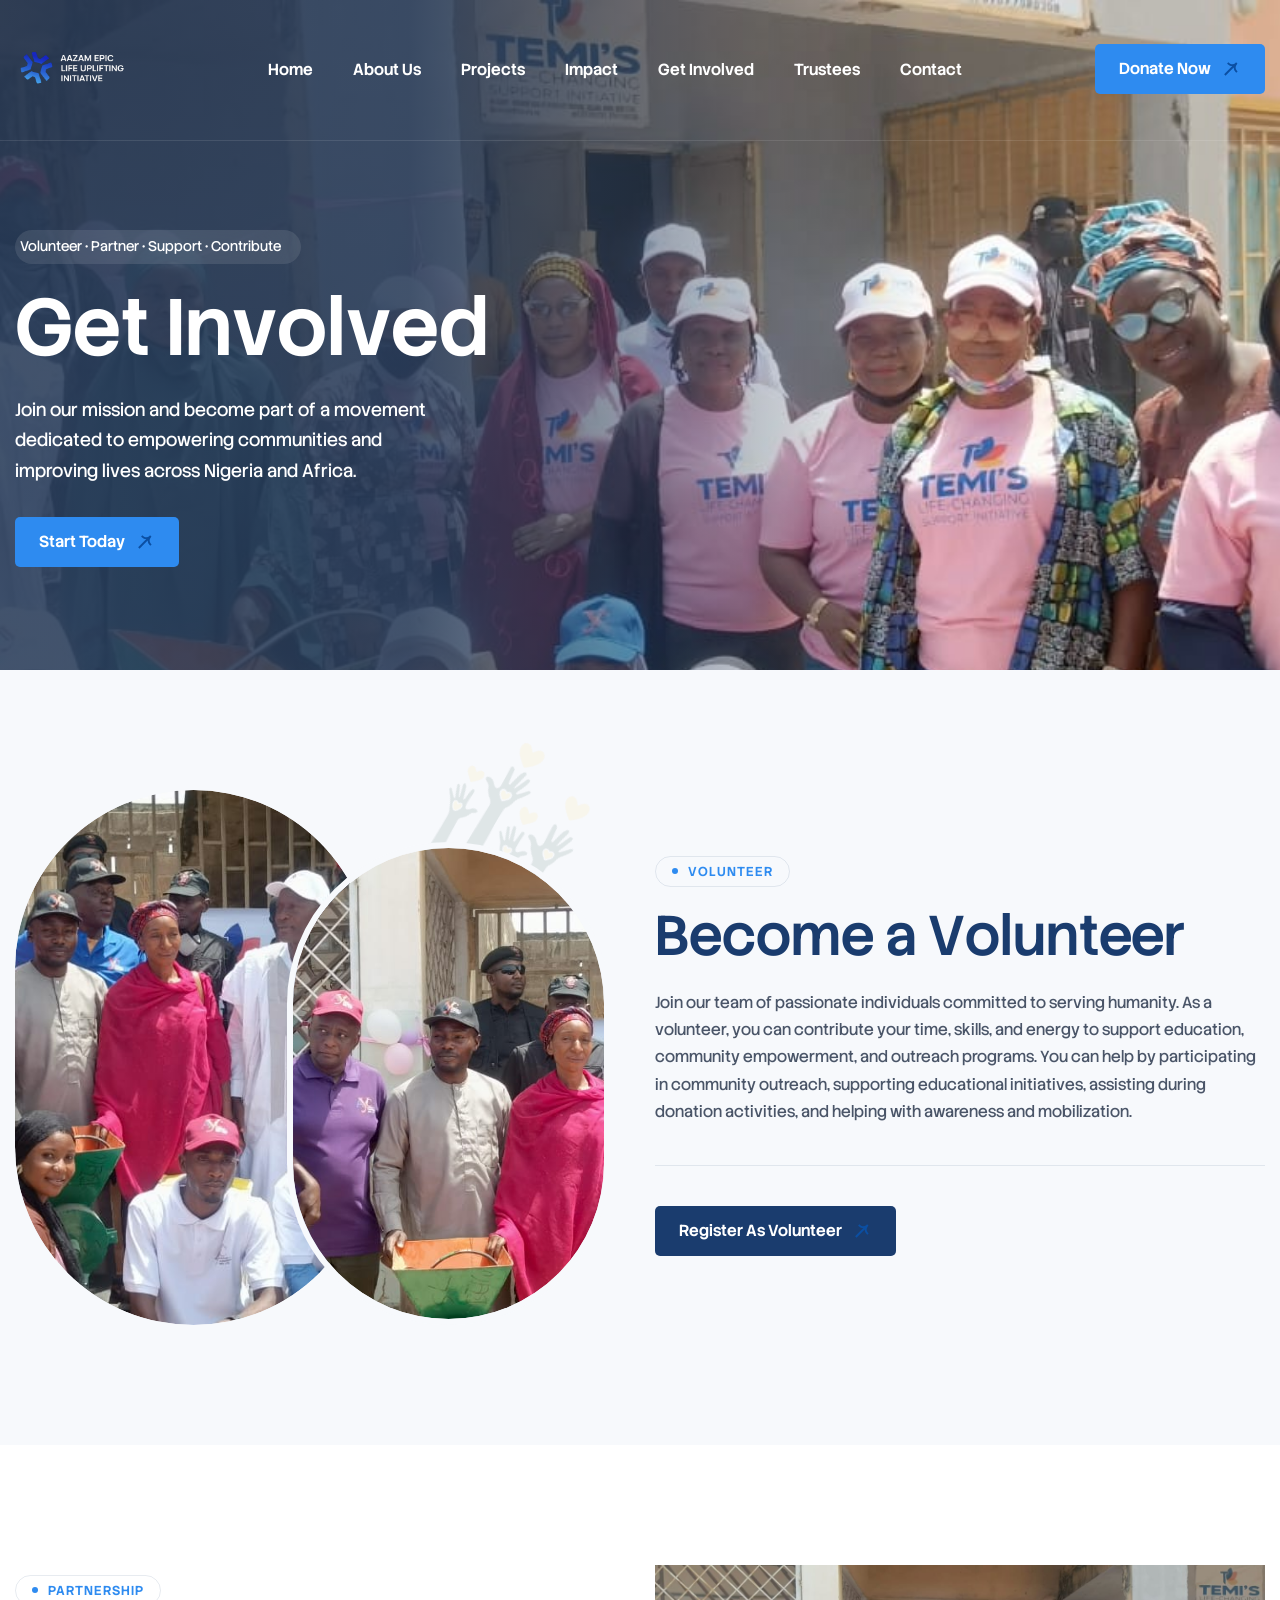
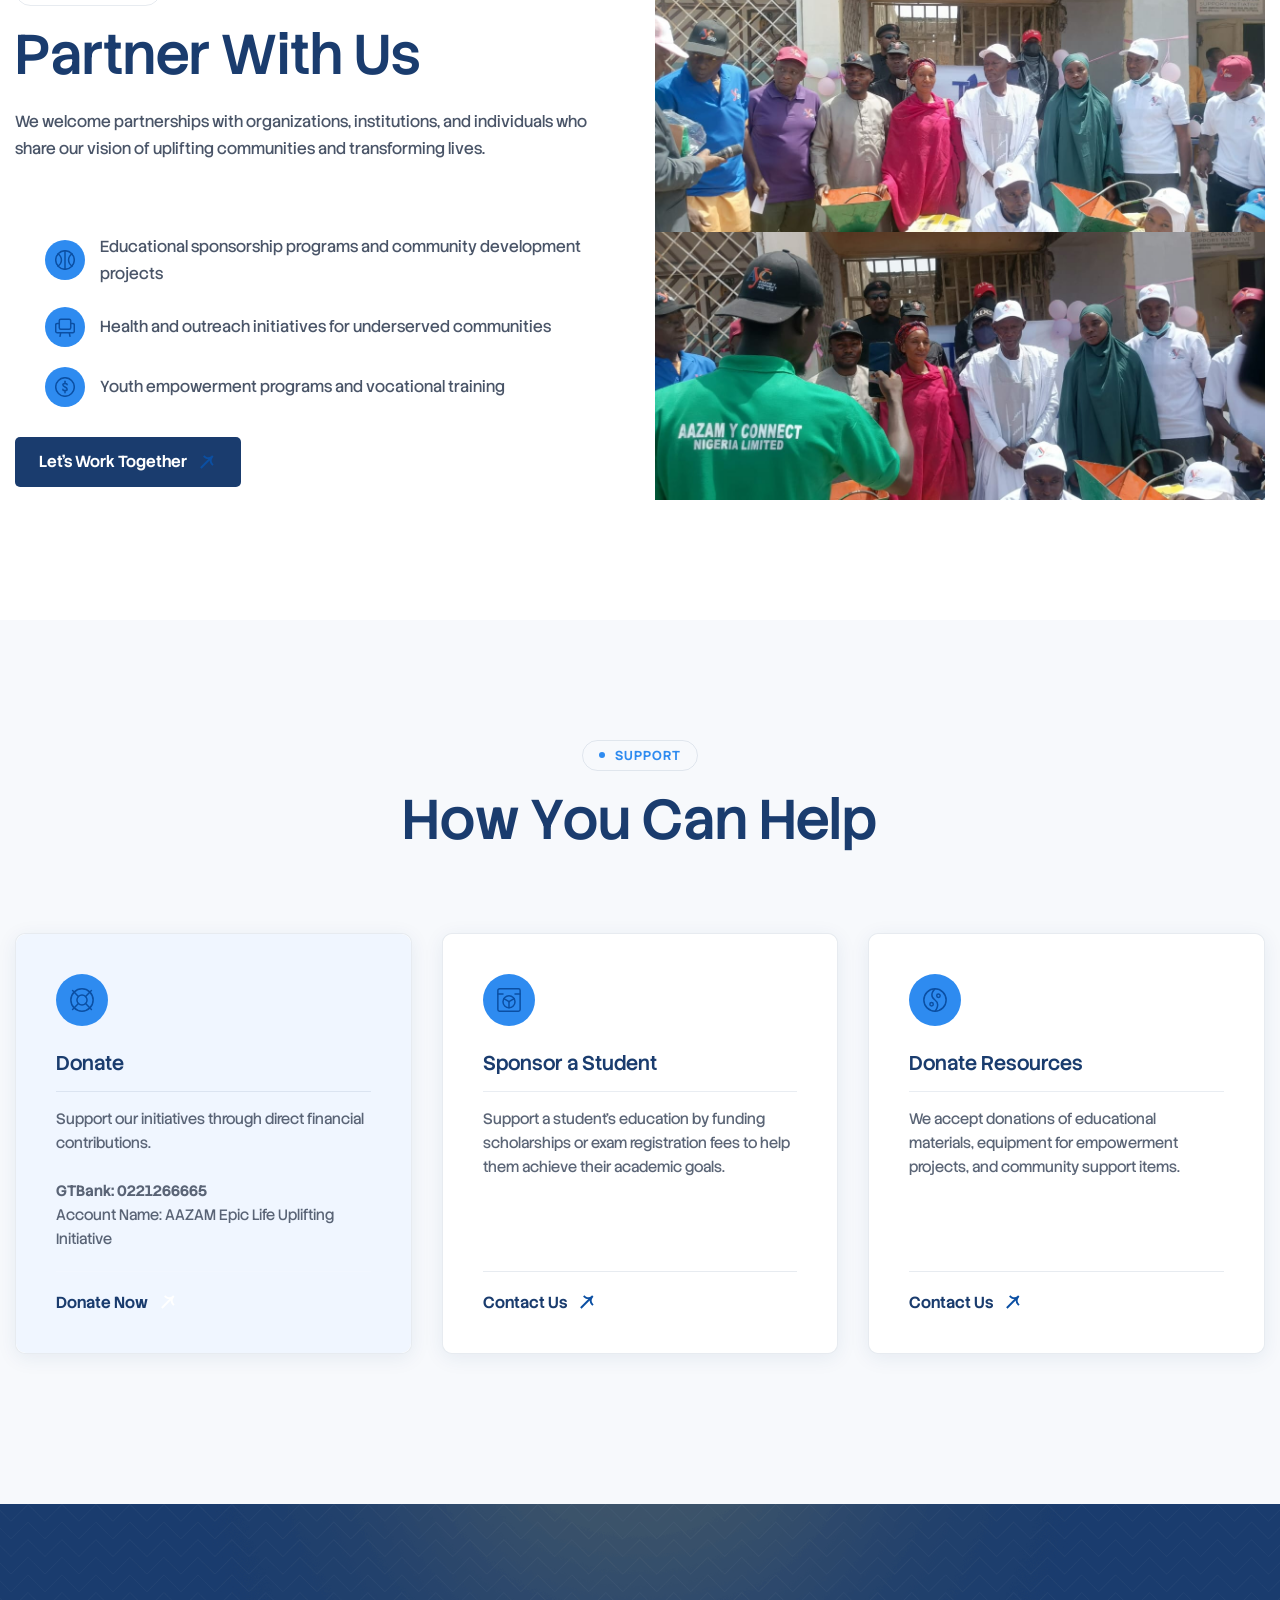
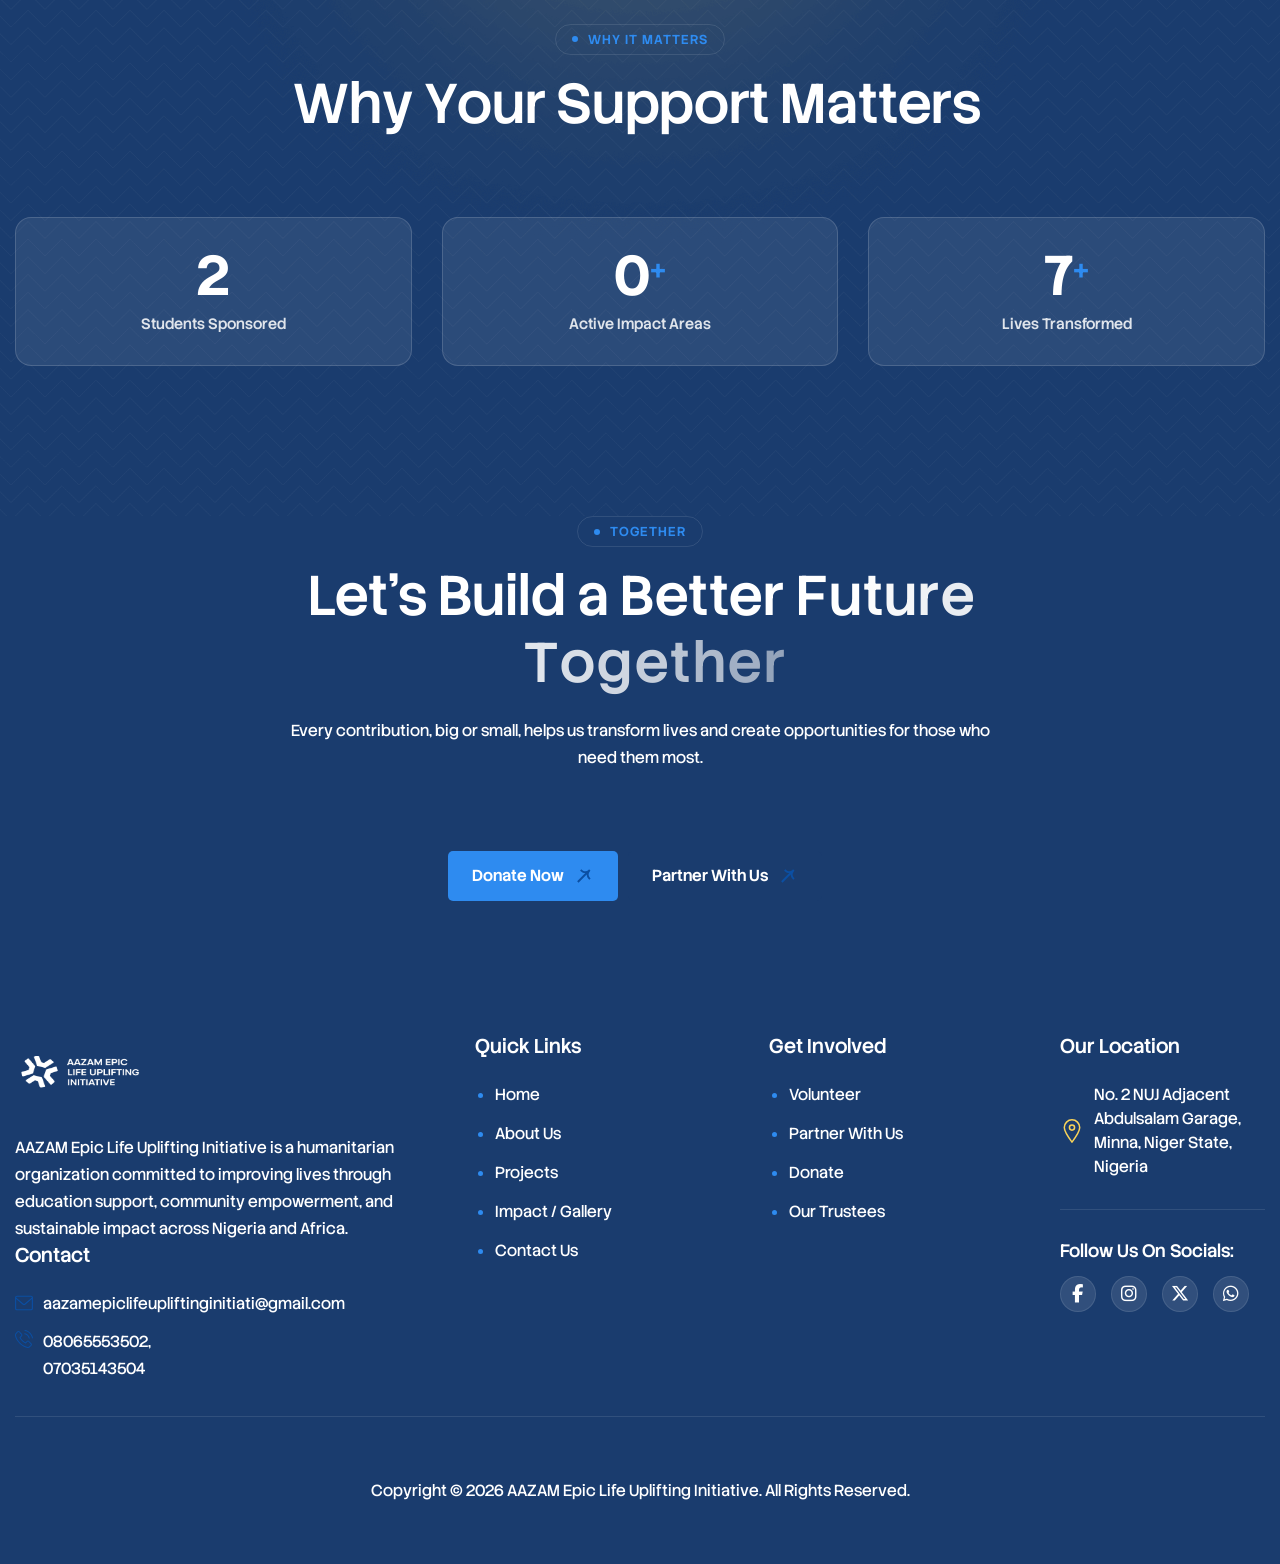
<file: get-involved.html>
<!DOCTYPE html>
<html lang="en">

<head>
    <meta charset="utf-8">
    <meta http-equiv="X-UA-Compatible" content="IE=edge">
    <meta name="viewport" content="width=device-width, initial-scale=1.0, maximum-scale=1">
    <title>Get Involved - AAZAM Epic Life Uplifting Initiative</title>
    <link rel="shortcut icon" type="image/x-icon" href="images/aazam-icon.png">
    <link rel="preconnect" href="https://fonts.googleapis.com/">
    <link rel="preconnect" href="https://fonts.gstatic.com/" crossorigin>
    <link href="https://fonts.googleapis.com/css2?family=Stack+Sans+Headline:wght@200..700&display=swap"
        rel="stylesheet">
    <link href="css/bootstrap.min.css" rel="stylesheet">
    <link href="css/slicknav.min.css" rel="stylesheet">
    <link rel="stylesheet" href="css/swiper-bundle.min.css">
    <link href="css/all.min.css" rel="stylesheet">
    <link href="css/animate.css" rel="stylesheet">
    <link rel="stylesheet" href="css/magnific-popup.css">
    <link rel="stylesheet" href="css/mousecursor.css">
    <link href="css/custom.css" rel="stylesheet">
    <link rel="stylesheet" href="https://cdnjs.cloudflare.com/ajax/libs/font-awesome/6.5.1/css/all.min.css">
</head>

<body>
    <div class="preloader">
        <div class="loading-container">
            <div class="loading"></div>
            <div id="loading-icon"><img src="images/aazam-logo.png" alt="AAZAM" style="filter:brightness(0) invert(1);">
            </div>
        </div>
    </div>
    <header class="main-header">
        <div class="header-sticky">
            <nav class="navbar navbar-expand-lg">
                <div class="container"><a class="navbar-brand" href="index.html"><img src="images/aazam-logo.png"
                            alt="AAZAM" style="max-height:80px;"></a>
                    <div class="collapse navbar-collapse main-menu">
                        <div class="nav-menu-wrapper">
                            <ul class="navbar-nav mr-auto" id="menu">
                                <li class="nav-item"><a class="nav-link" href="index.html">Home</a></li>
                                <li class="nav-item"><a class="nav-link" href="about.html">About Us</a></li>
                                <li class="nav-item"><a class="nav-link" href="projects.html">Projects</a></li>
                                <li class="nav-item"><a class="nav-link" href="impact.html">Impact</a></li>
                                <li class="nav-item"><a class="nav-link" href="get-involved.html">Get Involved</a></li>
                                <li class="nav-item"><a class="nav-link" href="trustees.html">Trustees</a></li>
                                <li class="nav-item"><a class="nav-link" href="contact.html">Contact</a></li>
                            </ul>
                        </div>
                        <div class="header-btn"><a href="donate.html" class="btn-default btn-highlighted">Donate Now</a>
                        </div>
                    </div>
                    <div class="navbar-toggle"></div>
                </div>
            </nav>
            <div class="responsive-menu"></div>
        </div>
    </header>

    <div class="hero dark-section parallaxie" style="background-image: url('images/aazam-2.jpeg');">
        <div class="container">
            <div class="row">
                <div class="col-xl-10">
                    <div class="hero-content">
                        <div class="hero-sub-heading wow fadeInUp">
                            <div class="satisfy-client-content">
                                <p>Volunteer • Partner • Support • Contribute</p>
                            </div>
                        </div>
                        <div class="section-title">
                            <h1 class="text-anime-style-3" data-cursor="-opaque">Get Involved</h1>
                        </div>
                    </div>
                </div>
            </div>
            <div class="row">
                <div class="col-lg-12">
                    <div class="hero-body">
                        <div class="hero-body-content">
                            <div class="hero-content wow fadeInUp" data-wow-delay="0.2s">
                                <p>Join our mission and become part of a movement dedicated to empowering communities
                                    and improving lives across Nigeria and Africa.</p>
                            </div>
                            <div class="hero-body-btn wow fadeInUp" data-wow-delay="0.4s">
                                <a href="#" class="btn-default btn-highlighted">Start Today</a>
                            </div>
                        </div>
                    </div>
                </div>
            </div>
        </div>
    </div>



    <!-- Volunteer -->
    <div class="about-us">
        <div class="container">
            <div class="row align-items-center">
                <div class="col-xl-6">
                    <div class="about-us-image-box wow fadeInUp">
                        <div class="about-us-image-box-1">
                            <div class="about-us-image">
                                <figure class="image-anime"><img src="images/aazam-3.jpeg" alt="Volunteers"></figure>
                            </div>
                        </div>
                        <div class="about-us-image-box-2">
                            <div class="about-us-image">
                                <figure class="image-anime"><img src="images/aazam-6.jpeg" alt="Outreach"></figure>
                            </div>
                        </div>
                    </div>
                </div>
                <div class="col-xl-6">
                    <div class="about-us-content">
                        <div class="section-title"><span class="section-sub-title wow fadeInUp">Volunteer</span>
                            <h2 class="text-anime-style-3" data-cursor="-opaque">Become a Volunteer</h2>
                            <p class="wow fadeInUp" data-wow-delay="0.2s">Join our team of passionate individuals
                                committed to serving humanity. As a volunteer, you can contribute your time, skills, and
                                energy to support education, community empowerment, and outreach programs. You can help
                                by participating in community outreach, supporting educational initiatives, assisting
                                during donation activities, and helping with awareness and mobilization.</p>
                        </div>
                        <div class="about-us-footer wow fadeInUp" data-wow-delay="0.4s">
                            <div class="about-us-btn"><a href="contact.html" class="btn-default">Register as
                                    Volunteer</a></div>
                        </div>
                    </div>
                </div>
            </div>
        </div>
    </div>

    <!-- Partner -->
    <div class="why-choose-us">
        <div class="container">
            <div class="row align-items-center">
                <div class="col-xl-6">
                    <div class="why-choose-us-content">
                        <div class="section-title"><span class="section-sub-title wow fadeInUp">Partnership</span>
                            <h2 class="text-anime-style-3" data-cursor="-opaque">Partner With Us</h2>
                            <p class="wow fadeInUp" data-wow-delay="0.2s">We welcome partnerships with organizations,
                                institutions, and individuals who share our vision of uplifting communities and
                                transforming lives.</p>
                        </div>
                        <div class="why-choose-item-list wow fadeInUp" data-wow-delay="0.4s">
                            <div class="why-choose-item">
                                <div class="icon-box"><img src="images/icon-why-choose-us-item-1.svg" alt=""></div>
                                <div class="why-choose-item-content">
                                    <p>Educational sponsorship programs and community development projects</p>
                                </div>
                            </div>
                            <div class="why-choose-item">
                                <div class="icon-box"><img src="images/icon-why-choose-us-item-2.svg" alt=""></div>
                                <div class="why-choose-item-content">
                                    <p>Health and outreach initiatives for underserved communities</p>
                                </div>
                            </div>
                            <div class="why-choose-item">
                                <div class="icon-box"><img src="images/icon-why-choose-us-item-3.svg" alt=""></div>
                                <div class="why-choose-item-content">
                                    <p>Youth empowerment programs and vocational training</p>
                                </div>
                            </div>
                        </div>
                        <div class="why-choose-us-btn wow fadeInUp" data-wow-delay="0.6s"><a href="contact.html"
                                class="btn-default">Let's Work Together</a></div>
                    </div>
                </div>
                <div class="col-xl-6">
                    <div class="why-choose-us-images wow fadeInUp">
                        <div class="why-choose-us-image-1">
                            <figure class="image-anime"><img src="images/aazam-10.jpeg" alt=""></figure>
                        </div>
                        <div class="why-choose-us-image-2">
                            <figure class="image-anime"><img src="images/aazam-7.jpeg" alt=""></figure>
                        </div>
                    </div>
                </div>
            </div>
        </div>
    </div>

    <!-- How to Support -->
    <div class="our-service">
        <div class="container">
            <div class="row section-row">
                <div class="col-lg-12">
                    <div class="section-title section-title-center"><span
                            class="section-sub-title wow fadeInUp">Support</span>
                        <h2 class="text-anime-style-3" data-cursor="-opaque">How You Can Help</h2>
                    </div>
                </div>
            </div>
            <div class="row service-item-list">
                <div class="col-xl-4 col-md-6">
                    <div class="service-item active wow fadeInUp">
                        <div class="service-item-body">
                            <div class="service-item-body-content">
                                <div class="icon-box"><img src="images/icon-our-service-1.svg" alt=""></div>
                                <div class="service-item-content">
                                    <h2>Donate</h2>
                                    <p>Support our initiatives through direct financial
                                        contributions.<br><br><strong>GTBank: 0221266665</strong><br>Account Name:
                                        AAZAM Epic Life Uplifting Initiative</p>
                                </div>
                            </div>
                            <div class="service-item-btn"><a href="donate.html" class="readmore-btn">Donate Now</a>
                            </div>
                        </div>
                    </div>
                </div>
                <div class="col-xl-4 col-md-6">
                    <div class="service-item wow fadeInUp" data-wow-delay="0.2s">
                        <div class="service-item-body">
                            <div class="service-item-body-content">
                                <div class="icon-box"><img src="images/icon-our-service-2.svg" alt=""></div>
                                <div class="service-item-content">
                                    <h2>Sponsor a Student</h2>
                                    <p>Support a student's education by funding scholarships or exam registration fees
                                        to help them achieve their academic goals.</p>
                                </div>
                            </div>
                            <div class="service-item-btn"><a href="contact.html" class="readmore-btn">Contact Us</a>
                            </div>
                        </div>
                    </div>
                </div>
                <div class="col-xl-4 col-md-6">
                    <div class="service-item wow fadeInUp" data-wow-delay="0.4s">
                        <div class="service-item-body">
                            <div class="service-item-body-content">
                                <div class="icon-box"><img src="images/icon-our-service-3.svg" alt=""></div>
                                <div class="service-item-content">
                                    <h2>Donate Resources</h2>
                                    <p>We accept donations of educational materials, equipment for empowerment projects,
                                        and community support items.</p>
                                </div>
                            </div>
                            <div class="service-item-btn"><a href="contact.html" class="readmore-btn">Contact Us</a>
                            </div>
                        </div>
                    </div>
                </div>
            </div>
        </div>
    </div>

    <!-- Impact Reminder Numbers -->
    <div class="what-we-do dark-section">
        <div class="container">
            <div class="row section-row">
                <div class="col-lg-12">
                    <div class="section-title section-title-center"><span class="section-sub-title wow fadeInUp">Why It
                            Matters</span>
                        <h2 class="text-anime-style-3" data-cursor="-opaque">Why Your Support Matters</h2>
                    </div>
                </div>
            </div>
            <div class="row">
                <div class="col-lg-4 col-md-6">
                    <div class="what-we-do-counter-box wow fadeInUp">
                        <div class="what-we-do-counter-box-content">
                            <h2><span class="counter">41</span></h2>
                            <p>Students Sponsored</p>
                        </div>
                    </div>
                </div>
                <div class="col-lg-4 col-md-6">
                    <div class="what-we-do-counter-box wow fadeInUp" data-wow-delay="0.2s">
                        <div class="what-we-do-counter-box-content">
                            <h2><span class="counter">3</span><sup>+</sup></h2>
                            <p>Active Impact Areas</p>
                        </div>
                    </div>
                </div>
                <div class="col-lg-4 col-md-6">
                    <div class="what-we-do-counter-box wow fadeInUp" data-wow-delay="0.4s">
                        <div class="what-we-do-counter-box-content">
                            <h2><span class="counter">100</span><sup>+</sup></h2>
                            <p>Lives Transformed</p>
                        </div>
                    </div>
                </div>
            </div>
        </div>
    </div>

    <!-- CTA -->
    <div class="our-volunteer dark-section parallaxie" style="background-image: url('images/aazam-9.jpeg');">
        <div class="container">
            <div class="row section-row">
                <div class="col-lg-12">
                    <div class="section-title section-title-center"><span
                            class="section-sub-title wow fadeInUp">Together</span>
                        <h2 class="text-anime-style-3" data-cursor="-opaque">Let's Build a Better Future Together</h2>
                        <p class="wow fadeInUp" data-wow-delay="0.2s">Every contribution, big or small, helps us
                            transform lives and create opportunities for those who need them most.</p>
                    </div>
                </div>
            </div>
            <div class="row">
                <div class="col-lg-12">
                    <div class="our-volunteer-btn wow fadeInUp" style="text-align:center;"><a href="donate.html"
                            class="btn-default btn-highlighted" style="margin:0 10px 10px 0;">Donate Now</a><a
                            href="contact.html" class="btn-default" style="margin:0 10px 10px 0;">Partner With Us</a>
                    </div>
                </div>
            </div>
        </div>
    </div>

    <!-- Main Footer Start -->
    <footer class="main-footer dark-section">
    <div class="container">
        <div class="row">
            <div class="col-xl-4">
                <div class="about-footer">
                    <div class="footer-logo">
                        <img src="images/aazam-logo.png" alt="AAZAM Logo" style="max-height:80px;filter:brightness(0) invert(1);">
                    </div>
                    <div class="about-footer-content">
                        <p>AAZAM Epic Life Uplifting Initiative is a humanitarian organization committed to improving lives through education support, community empowerment, and sustainable impact across Nigeria and Africa.</p>
                    </div>
                    <div class="footer-links footer-contact-info">
                        <h2>Contact</h2>
                        <ul class="footer-contact-list">
                            <li>
                                <img src="images/icon-mail-primary.svg" alt="">
                                <span><a href="mailto:aazamepiclifeupliftinginitiati@gmail.com">aazamepiclifeupliftinginitiati@gmail.com</a></span>
                            </li>
                            <li>
                                <img src="images/icon-phone-primary.svg" alt="">
                                <p>08065553502, 07035143504</p>
                            </li>
                        </ul>
                    </div>
                </div>
            </div>
            <div class="col-xl-8">
                <div class="footer-links-box">
                    <div class="footer-links">
                        <h2>Quick Links</h2>
                        <ul>
                            <li><a href="index.html">Home</a></li>
                            <li><a href="about.html">About Us</a></li>
                            <li><a href="projects.html">Projects</a></li>
                            <li><a href="impact.html">Impact / Gallery</a></li>
                            <li><a href="contact.html">Contact Us</a></li>
                        </ul>
                    </div>
                    <div class="footer-links">
                        <h2>Get Involved</h2>
                        <ul>
                            <li><a href="get-involved.html">Volunteer</a></li>
                            <li><a href="get-involved.html">Partner With Us</a></li>
                            <li><a href="donate.html">Donate</a></li>
                            <li><a href="trustees.html">Our Trustees</a></li>
                        </ul>
                    </div>
                    <div class="footer-links footer-location-info">
                        <h2>Our Location</h2>
                        <ul>
                            <li><img src="images/icon-location-accent.svg" alt="">No. 2 NUJ Adjacent Abdulsalam Garage, Minna, Niger State, Nigeria</li>
                        </ul>
                        <div class="footer-social-links">
    <h3>Follow Us On Socials:</h3>
    <ul>
        <li><a href="#"><i class="fab fa-facebook-f"></i></a></li>
        <li><a href="#"><i class="fab fa-instagram"></i></a></li>
        <li><a href="#"><i class="fab fa-x-twitter"></i></a></li>
        <li><a href="https://wa.me/2348065553502"><i class="fab fa-whatsapp"></i></a></li>
    </ul>
</div>

<style>
.footer-social-links ul {
    display: flex;
    gap: 15px;
    list-style: none;
    padding: 0;
    margin: 15px 0 0 0;
}
.footer-social-links li a {
    display: flex;
    align-items: center;
    justify-content: center;
    width: 40px;
    height: 40px;
    background: rgba(255,255,255,0.1);
    border-radius: 50%;
    color: white;
    text-decoration: none;
    font-size: 18px;
    transition: all 0.3s ease;
}
.footer-social-links li a:hover {
    background: #f9b233;
    color: white;
    transform: translateY(-3px);
}
.footer-social-links h3 {
    color: white;
    font-size: 18px;
    margin-bottom: 10px;
}
</style>
                    </div>
                    
                </div>
            </div>
            <div class="col-lg-12">
                <div class="footer-copyright-text">
                    <p>Copyright © 2026 AAZAM Epic Life Uplifting Initiative. All Rights Reserved.</p>
                </div>
            </div>
        </div>
    </div>
</footer>
    <!-- Main Footer End -->
    <script src="js/jquery-3.7.1.min.js"></script>
    <script src="js/bootstrap.min.js"></script>
    <script src="js/validator.min.js"></script>
    <script src="js/jquery.slicknav.js"></script>
    <script src="js/swiper-bundle.min.js"></script>
    <script src="js/jquery.waypoints.min.js"></script>
    <script src="js/jquery.counterup.min.js"></script>
    <script src="js/jquery.magnific-popup.min.js"></script>
    <script src="js/SmoothScroll.js"></script>
    <script src="js/parallaxie.js"></script>
    <script src="js/gsap.min.js"></script>
    <script src="js/magiccursor.js"></script>
    <script src="js/SplitText.min.js"></script>
    <script src="js/ScrollTrigger.min.js"></script>
    <script src="js/jquery.mb.YTPlayer.min.js"></script>
    <script src="js/wow.min.js"></script>
    <script src="js/function.js"></script>
</body>

</html>
</file>
<file: css/custom.css>
/* ----------------------------------------------------------------------------------------
* Author        : Awaiken
* Template Name : Aasha - Social Activism & NGO HTML Template
* File          : CSS File
* Version       : 1.0
* ---------------------------------------------------------------------------------------- */
/* INDEX
----------------------------------------------------------------------------------------
01. Global Variables
02. General css
03. Header css
04. Hero css
05. Our Scrolling Ticker css
06. About Us css
07. Our Services css
08. Why Choose Us css
09. Our Benefits css
10. Our Programs css
11. Our Causes css
12. How We Work css
13. What We Do css
14. Our Testimonials css
15. Our Volunteers css
16. Our Blog css
17. Footer css
18. About Us Page css
19. Services Page css
20. Service Single css
21. Blog Archive css
22. Blog Single css
23. Programs Page css
24. Program Single css
25. Team Page css
26. Team Single css
27. Testimonials Page css
28. Image Gallery css
29. Video Gallery css
30. Contact Us Page css
31. 404 Error Page css
32. Responsive css
33.	Home - Version 2 css
34. Home - Version 3 css
-------------------------------------------------------------------------------------- */

/************************************/
/*** 	 01. Global Variables	  ***/
/************************************/

:root{
	--primary-color				: #0B4FA3;
	--secondary-color			: #FFFFFF;
	--bg-color					: #F5F8FF;
	--text-color				: #5A6272;
	--accent-color				: #3B9EF0;
	--white-color				: #FFFFFF;
	--divider-color				: #0B4FA31A;
	--dark-divider-color		: #FFFFFF1A;
	--error-color				: rgb(230, 87, 87);
	--default-font				: "Stack Sans Headline", sans-serif;
}

/************************************/
/*** 	   02. General css		  ***/
/************************************/

html,
body{
	width: 100%;
	overflow-x: clip;
}

body{
	font-family: var(--default-font);
	font-size: 16px;
	font-weight: 400;
	line-height: 1em;
	color: var(--text-color);
	background: var(--bg-color);
}

::-webkit-scrollbar-track{
	background-color: var(--primary-color);
	border-left: 1px solid var(--primary-color);
}

::-webkit-scrollbar{
	width: 7px;
	background-color: var(--accent-color);
}

::-webkit-scrollbar-thumb{
	background: var(--accent-color);
}

::selection{
	color: var(--primary-color);
	background-color: var(--accent-color);
	filter: invert(1);
}

p{
	line-height: 1.7em;
	margin-bottom: 1.5em;
}

h1,
h2,
h3,
h4,
h5,
h6{
	font-weight: 500;
	line-height: 1.2em;
	color: var(--primary-color);
	margin :0;
}

figure{
	margin: 0;
}

img{
	max-width: 100%;
}

a{
	text-decoration: none;
}

a:hover{
	text-decoration: none;
	outline: 0;
}

a:focus{
	text-decoration: none;
	outline: 0;
}

.container{
	max-width: 1300px;
}

.container,
.container-fluid,
.container-lg,
.container-md,
.container-sm,
.container-xl,
.container-xxl{
    padding-right: 15px;
    padding-left: 15px;
}

.image-anime{
	position: relative;
	overflow: hidden;
}

.image-anime:after{
	content: "";
	position: absolute;
    width: 200%;
    height: 0%;
    left: 50%;
    top: 50%;
    background-color: rgba(255,255,255,.3);
    transform: translate(-50%,-50%) rotate(-45deg);
    z-index: 1;
}

.image-anime:hover:after{
    height: 250%;
    transition: all 600ms linear;
    background-color: transparent;
}

.reveal{
	position: relative;
    display: -webkit-inline-box;
    display: -ms-inline-flexbox;
    display: inline-flex;
    visibility: hidden;
    overflow: hidden;
}

.reveal img{
    height: 100%;
    width: 100%;
    -o-object-fit: cover;
    object-fit: cover;
    -webkit-transform-origin: left;
    transform-origin: left;
}

.row{
    margin-right: -15px;
    margin-left: -15px;
}

.row > *{
	padding-right: 15px;
	padding-left: 15px;
}

.row.no-gutters{
    margin-right: 0px;
    margin-left: 0px;
}

.row.no-gutters > *{
    padding-right: 0px;
    padding-left: 0px;
}

.btn-default{
	position: relative;
	display: inline-block;  
	font-size: 16px;
	font-weight: 600;
	line-height: 1em;
	text-transform: capitalize;
	color: var(--primary-color);
	background: var(--accent-color);
	border-radius: 5px;
	padding: 17px 54px 17px 24px;
	border: none;
	overflow: hidden;
	transition: all 0.4s ease-in-out;
	z-index: 1;
}

.btn-default:hover{
	color: var(--white-color);
}

.btn-default.btn-highlighted:hover{
	color: var(--primary-color) !important;
}

.btn-default::before{
	content: '';
	position: absolute;
    top: 50%;
    right: 24px;
    width: 20px;
    height: 20px;
    background-image: url('../images/arrow-primary.svg');
    background-repeat: no-repeat;
    background-position: center center;
    background-size: cover;
    transform: translateY(-50%);
	transition: all 0.4s ease-in-out;
}

.btn-default:hover::before{
	transform: translateY(-50%) rotate(45deg);
	filter: brightness(0) invert(1);
}

.btn-default::after{ 
	content: '';
    position: absolute;
    top: 0;
    right: 0;
    bottom: 0;
    width: 0;
    height: 100%;
    background: var(--primary-color);
    transition: all 0.4s ease-in-out;
    z-index: -1;
}

.btn-default:hover::after{
	right: auto;
	left: 0;
    width: 100%;
}

.btn-default.btn-highlighted:hover:before{
	filter: none;
}

.btn-default.btn-highlighted::after{
	background: var(--secondary-color);
}

.readmore-btn{
	position: relative;
	display: inline-block;
	color: var(--primary-color);
	font-weight: 600;
	line-height: normal;
	text-transform: capitalize;
	padding-right: 30px;
}

.readmore-btn::before{
	content: '';
    position: absolute;
    top: 50%;
    right: 0;
	width: 20px;
	height: 20px;
	transform: translateY(-50%);
	background-image: url('../images/arrow-primary.svg');
	background-repeat: no-repeat;
	background-position: center center;
	background-size: cover;
    transition: all 0.4s ease-in-out;
}

.readmore-btn:hover::before{
	transform: translateY(-50%) rotate(45deg);
}

.cb-cursor:before{
	background: var(--accent-color);
}

.preloader{
	position: fixed;
	top: 0;
	left: 0;
	right: 0;
	bottom: 0;
	z-index: 1000;
	background: var(--primary-color);
	display: flex;
	align-items: center;
	justify-content: center;
}

.loading-container,
.loading{
	height: 100px;
	position: relative;
	width: 100px;
	border-radius: 100%;
}

.loading-container{
	margin: 40px auto;
}

.loading{
	border: 1px solid transparent;
	border-color: transparent var(--white-color) transparent var(--white-color);
	animation: rotate-loading 1.5s linear 0s infinite normal;
	transform-origin: 50% 50%;
}

.loading-container:hover .loading,
.loading-container .loading{
	transition: all 0.5s ease-in-out;
}

#loading-icon{
	position: absolute;
	top: 50%;
	left: 50%;
	max-width: 140px;
	width: 140px;
	transform: translate(-50%, -50%);
}

#loading-icon img {
	width: 100%;
	height: auto;
}

@keyframes rotate-loading{
	0%{
		transform: rotate(0deg);
	}
	100%{
		transform: rotate(360deg);
	}
}

.dark-section{
	background-color: var(--primary-color);
	background-image: url('../images/dark-section-bg-image.png');
	background-repeat: no-repeat;
	background-position: top center;
	background-size: cover;
}

.section-row{
	margin-bottom: 80px;
}

.section-row .section-title{
	margin-bottom: 0; 
}

.section-row .section-title.section-title-center{
	width: 100%;
	max-width: 800px;
	margin: 0 auto;
	text-align: center;
}

.section-row .section-title.section-title-center p{
	max-width: 700px;
	margin-left: auto;
	margin-right: auto;
}

.section-btn{
	text-align: right;
}

.section-content-btn .section-btn{
	margin-top: 30px;
	text-align: left;
}

.section-title-content p{
	margin-bottom: 20px;
}

.section-title-content p:last-child{
	margin-bottom: 0;	
}

.section-title{
	margin-bottom: 40px;
}

.section-title .section-sub-title{
	position: relative;
	display: inline-block;
	font-size: 14px;
	font-weight: 400;
	text-transform: capitalize;
	line-height: 1em;
	color: var(--primary-color);
	border: 1px solid var(--divider-color);
	border-radius: 40px;
	padding: 8px 16px 8px 32px;
    margin-bottom: 15px;
}

.section-title .section-sub-title::before{
	content: '';
    position: absolute;
    left: 16px;
    top: 50%;
    transform: translateY(-50%);
    background: var(--accent-color);
	border-radius: 50%;
    width: 6px;
    height: 6px;
}

.section-title h1{
	font-size: 80px;
	font-weight: 600;
	margin-bottom: 0;
	cursor: none;
}

.section-title h2{
	font-size: 56px;
	font-weight: 500;
	margin-bottom: 0;
	cursor: none;
}

.section-title p{
	margin-top: 20px;
	margin-bottom: 0;
}

.dark-section .section-title .section-sub-title{
	border-color: var(--dark-divider-color);
}

.dark-section .section-title .section-sub-title,
.dark-section .section-title h1,
.dark-section .section-title h2,
.dark-section .section-title p,
.dark-section .section-title-content p{
	color: var(--white-color);
}

.help-block.with-errors ul{
	margin: 0;
	text-align: left;
}

.help-block.with-errors ul li{
	color: var(--error-color);
	font-weight: 500;
	font-size: 14px;
}

/************************************/
/**** 	    03. Header css		 ****/
/************************************/

header.main-header{
	position: absolute;
	top: 0;
	left: 0;
	right: 0;
	z-index: 100;
}

header.main-header .header-sticky{
	position: relative;
	top: 0;
	border-bottom: 1px solid var(--dark-divider-color);
	z-index: 100;
}

header.main-header .header-sticky.hide{
	transform: translateY(-100%);
	transition: transform 0.3s ease-in-out;
}

header.main-header .header-sticky.active{
	position: fixed;
	top: 0;
	left: 0;
	right: 0;
    transform: translateY(0);
	background: var(--primary-color);
	border-bottom: 1px solid var(--dark-divider-color);
}

.navbar{
	padding: 30px 0;
	align-items: center;
}

.navbar-brand{
	padding: 0;
	margin: 0;
}

.main-menu .nav-menu-wrapper{
	flex: 1;
	text-align: center;
	margin: 0 1.042vw;
}

.main-menu .nav-menu-wrapper > ul{
	align-items: center;
	display: inline-flex;
}

.main-menu ul li{
	margin: 0 10px;
	position: relative;
}

.main-menu ul li a{
	font-size: 16px;
	font-weight: 600;
	line-height: 1.2em;
	padding: 12px 10px !important;
	color: var(--white-color);
	background: transparent;
	border-radius: 0px;
	text-transform: capitalize;
	transition: all 0.3s ease-in-out;
}

.main-menu ul li.submenu > a:after{
	content: '\f107';
	font-family: 'FontAwesome';
	font-weight: 900;
	font-size: 14px;
	margin-left: 8px;
}

.main-menu ul li a:hover,
.main-menu ul li a:focus{
	color: var(--accent-color);
}

.main-menu ul ul{
	visibility: hidden;
	opacity: 0;
	transform: scale(1,0.8);
	transform-origin: top;
	padding: 0;
	margin: 0;
	list-style: none;
	width: 235px;
	border-radius: 10px;
	position: absolute;
	left: 0;
	top: 100%;
	background: var(--accent-color);
	transition: all 0.3s ease-in-out;
	text-align: left;
}

.main-menu ul li.submenu:first-child ul{
    width: 235px;
}

.main-menu ul ul ul{
	left: 100%;
	top: 0;
	text-align: left;
}

.main-menu ul li:hover > ul{
	visibility: visible;
	opacity: 1;
	transform: scale(1,1);
    padding: 5px 0;
}

.main-menu ul li.submenu ul li.submenu > a:after{
    content: '\f105';
    float: right;
}

.main-menu ul ul li{
	margin: 0;
	padding: 0;
}

.main-menu ul ul li a{
	color: var(--primary-color);
	padding: 8px 20px !important;
	transition: all 0.3s ease-in-out;
}

.main-menu ul ul li a:hover,
.main-menu ul ul li a:focus{
	color: var(--white-color);
	background-color: transparent;
	padding: 8px 20px 8px 23px !important;
}

.main-menu ul li.highlighted-menu{
    display: none;
}

.responsive-menu,
.navbar-toggle{
	display: none;
}

.responsive-menu{
	position: relative;
	top: 0;
}

.slicknav_btn{
	background: var(--accent-color);
	padding: 0;
	display: flex;
	align-items: center;
	justify-content: center;
	width: 38px;
	height: 38px;
	margin: 0;
	border-radius: 6px;
}

.slicknav_icon .slicknav_icon-bar{
	display: block;
	width: 100%;
	height: 3px;
	width: 22px;
	background-color: var(--primary-color);
	border-radius: 6px;
	margin: 4px auto !important;
	transition: all 0.1s ease-in-out;
}

.slicknav_icon .slicknav_icon-bar:first-child{
	margin-top: 0 !important;
}

.slicknav_icon .slicknav_icon-bar:last-child{
	margin-bottom: 0 !important;
}

.navbar-toggle a.slicknav_btn.slicknav_open .slicknav_icon span.slicknav_icon-bar:nth-child(1){
    transform: rotate(-45deg) translate(-5px, 5px);
}

.navbar-toggle a.slicknav_btn.slicknav_open .slicknav_icon span.slicknav_icon-bar:nth-child(2){
    opacity: 0;
}

.navbar-toggle a.slicknav_btn.slicknav_open .slicknav_icon span.slicknav_icon-bar:nth-child(3){
    transform: rotate(45deg) translate(-5px, -5px);
}

.slicknav_menu{
	position: absolute;
    width: 100%;
	padding: 0;
	background: var(--accent-color);
}

.slicknav_menu ul{
	margin: 5px 0;
}

.slicknav_menu ul ul{
	margin: 0;
}

.slicknav_nav .slicknav_row,
.slicknav_nav li a{
	position: relative;
	font-size: 16px;
	font-weight: 600;
	text-transform: capitalize;
	padding: 7px 20px;
	color: var(--primary-color);
	line-height: normal;
	margin: 0;
	border-radius: 0 !important;
	transition: all 0.3s ease-in-out;
}

.slicknav_nav a:hover,
.slicknav_nav a:focus,
.slicknav_nav .slicknav_row:hover{
	background-color: transparent;
	color: var(--white-color);
}

.slicknav_menu ul ul li a{
    padding: 7px 20px 7px 30px;
}

.slicknav_arrow{
	font-size: 0 !important;
}

.slicknav_arrow:after{
	content: '\f107';
	position: absolute;
	font-family: 'FontAwesome';
	font-weight: 900;
	font-size: 12px;
	margin-left: 8px;
	color: var(--primary-color);
	right: 15px;
	top: 50%;
	transform: translateY(-50%);
	transition: all 0.3s ease-out;
}

.slicknav_open > a .slicknav_arrow:after{
    transform: translateY(-50%) rotate(-180deg);
	color: var(--white-color);
}

/************************************/
/*** 	    04. Hero css	      ***/
/************************************/

.hero{
    position: relative;
	background-image: url('../images/hero-bg-image.jpg');
	background-repeat: no-repeat;
	background-position: center center;
	background-size: cover;
    padding: 230px 0 100px;
    overflow: hidden;
}

.hero::before{
    content: '';
    position: absolute;
    top: 0;
    left: 0;
    right: 0;
    bottom: 0;
    background: transparent;
    width: 100%;
    height: 100%;
    z-index: 1;
}

.hero .container{
    position: relative;
    z-index: 2;
}

.hero-sub-heading{
	display: inline-flex;
	align-items: center;
	gap: 10px;
	background-color: var(--dark-divider-color);
	backdrop-filter: blur(30px);
	-webkit-backdrop-filter: blur(30px);
	border-radius: 100px;
	padding: 5px 20px 5px 5px;
	margin-bottom: 15px;
}

.satisfy-client-images{
	display: flex;
	align-items: center;
}

.satisfy-client-image{
	position: relative;
    display: inline-block;
    margin-left: -15px;
	border: 1px solid var(--white-color);
	border-radius: 50%;
	overflow: hidden;
	z-index: 1;
}

.satisfy-client-image:first-child{
	margin: 0;
}

.satisfy-client-image figure{
	display: block;
	border-radius: 50%;
}

.satisfy-client-image figure img{
	width: 100%;
	max-width: 40px;
	border-radius: 50%;
}

.satisfy-client-image.add-more{
	width: 42px;
	height: 42px;
	background-color: var(--accent-color);
	display: flex;
	justify-content: center;
	align-items: center;
}

.satisfy-client-image.add-more i{
	font-size: 18px;
	color: var(--white-color);
}

.satisfy-client-image.add-more h3{
	color: var(--white-color);
	font-size: 16px;
	line-height: 1em;
}

.satisfy-client-content p{
    margin: 0;
}

.hero-sub-heading .satisfy-client-image{
	margin-left: -10px;
}

.hero-sub-heading .satisfy-client-image:first-child{
	margin-left: 0;
}

.hero-sub-heading .satisfy-client-image figure img{
    max-width: 28px;
}

.hero-sub-heading .satisfy-client-content p{
	font-size: 14px;
	color: var(--white-color);
}

.hero .section-title{
	margin-bottom: 0;
}

.hero-body{
	display: flex;
	flex-wrap: wrap;
	justify-content: space-between;
	align-items: center;
	gap: 20px;
	margin-top: 20px;
}

.hero-body-content{
	max-width: 450px;
}

.hero-content p{
	font-size: 18px;
	color: var(--white-color);
	margin: 0;
}

.hero-body-btn{
	margin-top: 30px;
}

.hero-counter-box{
	max-width: 335px;
	border: 1px solid var(--dark-divider-color);
	background: var(--divider-color);
	backdrop-filter: blur(10px);
	-webkit-backdrop-filter: blur(10px);
	border-radius: 10px;
	padding: 40px;
}

.hero-counter-box h2{
	font-size: 40px;
	font-weight: 600;
	line-height: 1em;
	color: var(--white-color);
}

.hero-counter-box h2 sup{
	color: var(--accent-color);
}

.hero-counter-box h3{
	font-size: 20px;
	color: var(--white-color);
	margin: 15px 0 0;
}

.hero-counter-box p{
	color: var(--white-color);
	border-top: 1px solid var(--dark-divider-color);
	padding-top: 20px;
	margin: 40px 0 0;
}

/************************************/
/*** 05. Our Scrolling Ticker css ***/
/************************************/

.our-scrolling-ticker{
    position: relative;
	background: var(--accent-color);
	padding: 20px 0;
    z-index: 1;
}

.scrolling-ticker-box{
	--gap: 40px;
	display: flex;
	overflow: hidden;
	user-select: none;
	gap: var(--gap);
	align-items: center;
}

.scrolling-content{
	flex-shrink: 0;
	display: flex;
	gap: var(--gap);
	min-width: 100%;
	animation: scroll 80s linear infinite;
}

.scrolling-content span{
	display: inline-flex;
	align-items: center;
	gap: var(--gap);
	font-size: 28px;
	font-weight: 600;
	line-height: 1.43em;
	color: var(--primary-color);
	text-transform: capitalize;
}

.scrolling-content span img{
	width: 100%;
	max-width: 26px;
}

@keyframes scroll{
	from{
		transform: translateX(0);
	}
	to{
		transform: translateX(calc(-100% - var(--gap)));
	}
}

/************************************/
/***       06. About Us css       ***/
/************************************/

.about-us{
	padding: 120px 0;
}

.about-us-image-box{
	display: flex;
	flex-wrap: wrap;
	align-items: end;
	margin-right: 15px;
}

.about-us-image-box-1{
	position: relative;
	width: 60%;
	/* margin-bottom: 150px; */
}

.about-us-image-box-2{
	position: relative;
	width: 40%;
	z-index: 1;
}

.about-us-image-box-2::before{
	content: '';
	position: absolute;
	top: -20%;
	right: 30px;
	width: 138px;
	height: 150px;
	background: url('../images/about-us-image-box-bg.png');
	background-repeat: no-repeat;
	background-position: center center;
	background-size: cover;
	transform: rotate(30deg);
}

.about-us-image figure{
	display: block;
	border-radius: 1000px;
}

.about-us-image figure img{
	width: 100%;
	object-fit: cover;
	border-radius: 1000px;
}

.about-us-image-box-1 .about-us-image figure img{
	aspect-ratio: 1 / 1.5;
}

.about-us-image-box-2 .about-us-image figure{
	border: 6px solid var(--bg-color);
	margin-left: -85px;
}

.about-us-image-box-2 .about-us-image figure img{
	aspect-ratio: 1 / 1.5154;
}

.about-us-counter-box{
	position: relative;
	bottom: 65px;
	max-width: 180px;
	background: var(--accent-color);
	border: 6px solid var(--bg-color);
	border-radius: 10px;
	padding: 20px;
	margin-left: auto;
	text-align: center;
	z-index: 2;
}

.about-us-counter-box h2{
	font-size: 34px;
}

.about-us-counter-box p{
	color: var(--primary-color);
	line-height: normal;
	margin: 5px 0 0;
}

.about-us-body{
	display: flex;
	flex-wrap: wrap;
	background: var(--secondary-color);
	border-radius: 10px;
	overflow: hidden;
}

.about-body-item{
	width: calc(100% - 270px);
	align-content: center;
	padding: 30px;
}

.about-body-item .icon-box{
	position: relative;
	width: 50px;
	height: 50px;
	background: var(--accent-color);
	border-radius: 50%;
	display: flex;
	justify-content: center;
	align-items: center;
	margin-bottom: 30px;
	overflow: hidden;
}

.about-body-item .icon-box::before{
	content: '';
    position: absolute;
    top: 0;
    bottom: 0;
    right: 0;
    left: 0;
    background: var(--primary-color);
    border-radius: 50%;
    width: 100%;
    height: 100%;
    transform: scale(0);
    transition: all 0.4s ease-in-out;
    z-index: 0;
}

.about-body-item:hover .icon-box::before{
    transform: scale(1);
}

.about-body-item .icon-box img{
	position: relative;
    width: 100%;
    max-width: 24px;
	transition: all 0.4s ease-in-out;
    z-index: 1;
}

.about-body-item:hover .icon-box img{
	filter: brightness(0) invert(1);
}

.about-body-item-content h3{
	font-size: 20px;
}

.about-body-item-content ul{
	list-style: none;
	border-top: 1px solid var(--divider-color);
	margin: 20px 0 0;
	padding: 20px 0 0;
}

.about-body-item-content ul li{
	position: relative;
	line-height: 1.5em;
	padding-left: 25px;
	margin-bottom: 15px;
}

.about-body-item-content ul li:last-child{
	margin-bottom: 0;
}

.about-body-item-content ul li::before{
	content: '\f058';
    position: absolute;
    font-family: 'Font Awesome 7 Free';
    font-size: 18px;
    font-weight: 900;
    color: var(--accent-color);
    top: 0;
    left: 0;
}

.about-body-image{
	max-width: 270px;
}

.about-body-image figure{
	display: block;
	height: 100%;
	border-radius: 10px;
}

.about-body-image figure img{
	width: 100%;
	height: 100%;
	aspect-ratio: 1 / 0.926;
	object-fit: cover;
	border-radius: 10px;
}

.about-us-footer{
	display: flex;
	flex-wrap: wrap;
	align-items: center;
	gap: 20px 30px;
	border-top: 1px solid var(--divider-color);
	padding-top: 40px;
	margin-top: 40px;
}

.video-play-button{
	position: relative;
	display: inline-flex;
	align-items: center;
	gap: 10px;
	z-index: 1;
}

.video-play-button a{
	position: relative;
	height: 50px;
	width: 50px;
	background: var(--accent-color);
	border-radius: 50%;
	display: flex;
	justify-content: center;
	align-items: center;
	cursor: none;
	transition: all 0.4s ease-in-out;
}

.video-play-button:hover a{
	background: var(--primary-color);
}

.video-play-button a i{
	position: relative;
	font-size: 16px;
	color: var(--primary-color);
	margin-left: 2px;
	transition: all 0.4s ease-in-out;
	z-index: 1;
}

.video-play-button:hover a i{
	color: var(--white-color);
}

.video-play-button p{
	font-weight: 600;
	color: var(--primary-color);
	margin: 0;
}

/************************************/
/***      07. Our Services css    ***/
/************************************/

.our-service{
	background-color: var(--secondary-color);
	padding: 120px 0;
}

.service-item{
	position: relative;
	border-radius: 10px;
	min-height: 450px;
	height: calc(100% - 30px);
	margin-bottom: 30px;
	padding: 40px;
	overflow: hidden;
}

.service-item::before{
	content: '';
    position: absolute;
    top: 0;
    right: 0;
    bottom: 0;
    left: 0;
    background: var(--bg-color);
    border-radius: 10px;
    width: 100%;
    height: 100%;
    transition: all 0.5s ease-in-out;
    z-index: 1;
}

.service-item.active::before,
.service-item:hover::before{
	transform: translate(100%, -100%);
}

.service-item-image{
	position: absolute;
    top: 0;
    right: 0;
    bottom: 0;
    left: 0;
    opacity: 0;
    transition: all 0.4s ease-in-out;
}

.service-item.active .service-item-image,
.service-item:hover .service-item-image{
	opacity: 1;
}

.service-item-image::after{
	content: '';
	position: absolute;
	top: 0;
	right: 0;
	bottom: 0;
	left: 0;
	width: 100%;
	height: 100%;
	background-color: var(--primary-color);
	opacity: 50%;
}

.service-item-image figure{
	display: block;
	height: 100%;
}

.service-item-image figure img{
    width: 100%;
	height: 100%;
	object-fit: cover;
}

.service-item-body{
	position: relative;
	height: 100%;
	display: flex;
	flex-direction: column;
	justify-content: space-between;
	gap: 20px;
    z-index: 2;
}

.service-item-body-content .icon-box{
	width: 50px;
	height: 50px;
	border-radius: 50%;
	background: var(--accent-color);
	display: flex;
	justify-content: center;
	align-items: center;
	margin-bottom: 40px;
}

.service-item-body-content .icon-box img{
	position: relative;
	width: 100%;
	max-width: 24px;
	z-index: 1;
}

.service-item-content h2{
	font-size: 20px;
	transition: all 0.4s ease-in-out;
}

.service-item.active .service-item-content h2,
.service-item:hover .service-item-content h2{
	color: var(--white-color);
}

.service-item-content h2 a{
	color: inherit;
}

.service-item-content p{
	border-top: 1px solid var(--divider-color);
	padding-top: 15px;
	margin: 15px 0 0;
	transition: all 0.4s ease-in-out;
}

.service-item.active .service-item-content p,
.service-item:hover .service-item-content p{
	border-color: var(--dark-divider-color);
	color: var(--white-color);
}

.service-item-btn{
	padding-top: 20px;
	border-top: 1px solid var(--divider-color);
	transition: all 0.4s ease-in-out;
}

.service-item.active .service-item-btn,
.service-item:hover .service-item-btn{
	border-color: var(--dark-divider-color);
}

.service-item.active .service-item-btn .readmore-btn::before,
.service-item:hover .service-item-btn .readmore-btn::before{
	filter: brightness(0) invert(1);
}

.service-item-btn a{
	transition: all 0.4s ease-in-out;
}

.service-item.active .service-item-btn a,
.service-item:hover .service-item-btn a{
	color: var(--white-color);
}

.section-footer-text{
	margin-top: 30px;
	text-align: center;
}

.section-footer-text p{
	color: var(--primary-color);
	margin-bottom: 0;
}

.section-footer-text p span{
	display: inline-block;
	font-size: 14px;
	font-weight: 400;
	line-height: 1em;
	background: var(--accent-color);
	color: var(--primary-color);
	border-radius: 20px;
	padding: 5px 10px;
	margin-right: 10px;
}

.section-footer-text p a{
	font-weight: 600;
	color: var(--accent-color);
	text-transform: capitalize;
	text-decoration: underline;
	text-underline-offset: 3px;
	transition: all 0.3s ease-in-out;
}

.section-footer-text p a:hover{
	color: var(--primary-color);
}

.section-footer-text ul{
	width: 100%;
	padding: 0;
	margin: 20px 0 0;
	list-style: none;
}

.section-footer-text ul li{
	display: inline-block;
	font-size: 16px;
	font-weight: 500;
	line-height: normal;
	color: var(--primary-color);
	margin-right: 10px;
}

.section-footer-text ul li:last-child{
	margin: 0;
}

.section-footer-text ul li i{
	color: var(--accent-color);
}

.dark-section .section-footer-text p,
.dark-section .section-footer-text ul li{
	color: var(--white-color);
}

.dark-section .section-footer-text p a{
	color: var(--accent-color);
}

.dark-section .section-footer-text p a:hover{
	color: var(--white-color);
}

.section-footer-text.section-footer-contact{
	display: flex;
    flex-wrap: wrap;
    align-items: center;
    justify-content: center;
    gap: 10px 20px;
}

.section-footer-text.section-footer-contact span{
	width: 30px;
    height: 30px;
    padding: 0;
    display: inline-flex;
    justify-content: center;
	align-items: center;
    margin-right: 10px;
}

.section-footer-text.section-footer-contact span img{
	width: 100%;
	max-width: 16px;
}

.section-footer-text.section-satisfy-img{
	display: flex;
    flex-wrap: wrap;
    align-items: center;
    justify-content: center;
    gap: 10px;
}

.section-footer-text.section-satisfy-img .satisfy-client-image{
	border-color: var(--bg-color);
}

.section-footer-text.section-satisfy-img .satisfy-client-image figure img{
	max-width: 30px;
}

.section-footer-text.section-satisfy-img .satisfy-client-image.add-more{
	width: 32px;
	height: 32px;
    margin-left: -10px;
}

.section-footer-text.section-satisfy-img .satisfy-client-image.add-more img{
	max-width: 16px;
}

.section-footer-text.section-satisfy-img ul{
	margin: 5px 0 0;
}

.dark-section .section-footer-text.section-satisfy-img .satisfy-client-image{
    border-color: var(--primary-color);
}

/************************************/
/***     08. Why Choose Us css    ***/
/************************************/

.why-choose-us{
	padding: 120px 0;
}

.why-choose-item-list{
	background: var(--secondary-color);
	border-radius: 10px;
	padding: 30px;
}

.why-choose-item{
	display: flex;
	flex-wrap: wrap;
	align-items: center;
	gap: 15px;
	margin-bottom: 20px;
}

.why-choose-item:last-child{
	margin-bottom: 0;
}

.why-choose-item .icon-box{
	position: relative;
	width: 40px;
	height: 40px;
	background: var(--accent-color);
	border-radius: 5px;
	display: flex;
	justify-content: center;
	align-items: center;
	overflow: hidden;
}

.why-choose-item .icon-box::before{
	content: "";
	position: absolute;
	top: 0;
	right: 0;
	bottom: 0;
	left: 0;
	background: var(--primary-color);
	border-radius: 5px;
	width: 100%;
	height: 100%;
	transform: scale(0) rotate(180deg);
	transition: all 0.4s ease-in-out;
	z-index: 0;
}

.why-choose-item:hover .icon-box::before{
	transform: scale(1) rotate(0deg);
}

.why-choose-item .icon-box img{
	width: 100%;
	max-width: 20px;
	transition: all 0.4s ease-in-out;
}

.why-choose-item:hover .icon-box img{
	filter: brightness(0) invert(1);
}

.why-choose-item-content{
	width: calc(100% - 55px);
}

.why-choose-item-content p{
	margin: 0;
}

.why-choose-btn{
	border-top: 1px solid var(--divider-color);
	padding-top: 40px;
	margin-top: 40px;
}

.why-choose-us-image-box{
	display: flex;
	flex-wrap: wrap;
	align-items: end;
	margin-left: 15px;
}

.why-choose-image-box-1{
	position: relative;
	width: 51%;
	z-index: 2;
}

.why-choose-image-box-2{
	position: relative;
	width: 49%;
	padding-right: 70px;
	margin-bottom: 60px;
}

.why-choose-image figure{
	display: block;
	border-radius: 10px;
}

.why-choose-image figure img{
	width: 100%;
	object-fit: cover;
	border-radius: 10px;
}

.why-choose-image-box-1 .why-choose-image figure{
	border: 10px solid var(--bg-color);
	border-radius: 20px;
}

.why-choose-image-box-1 .why-choose-image figure img{
	aspect-ratio: 1 / 0.99;
}

.why-choose-image-box-2 .why-choose-image figure{
	margin-left: -220px;
}

.why-choose-image-box-2 .why-choose-image figure img{
	aspect-ratio: 1 / 1.332;
}

.why-choose-contact-box{
	position: absolute;
	min-width: 245px;
	top: 60px;
	right: 0;
	background: var(--secondary-color);
	box-shadow: 0 0 20px 0 rgba(41, 37, 36, 0.06);
	border-radius: 10px;
	display: flex;
	flex-wrap: wrap;
	align-items: center;
	gap: 15px;
	padding: 20px;
	animation: contactboxmove 3s infinite linear alternate;
	z-index: 1;
}

@keyframes contactboxmove{
	50%{
		transform: translateX(-30px);
	}
}

.why-choose-contact-box .icon-box{
	position: relative;
	width: 50px;
	height: 50px;
	background: var(--accent-color);
	border-radius: 50%;
	display: flex;
	justify-content: center;
	align-items: center;
	overflow: hidden;
}

.why-choose-contact-box .icon-box::before{
	content: "";
	position: absolute;
	top: 0;
	right: 0;
	bottom: 0;
	left: 0;
	background: var(--primary-color);
	border-radius: 50%;
	width: 100%;
	height: 100%;
	transform: scale(0);
	transition: all 0.4s ease-in-out;
	z-index: 0;
}

.why-choose-contact-box:hover .icon-box::before{
	transform: scale(1);
}

.why-choose-contact-box .icon-box img{
	width: 100%;
	max-width: 24px;
	transition: all 0.4s ease-in-out;
}

.why-choose-contact-box:hover .icon-box img{
	filter: brightness(0) invert(1);
}

.why-choose-contact-content{
	width: calc(100% - 65px);
}

.why-choose-contact-content h3{
	font-size: 20px;
}

.why-choose-contact-content p{
	margin: 5px 0 0;
}

.why-choose-contact-content p a{
	color: inherit;
	transition: all 0.3s ease-in-out;
}

.why-choose-contact-content p a:hover{
	color: var(--accent-color);
}

/************************************/
/***      09. Our Benefits css    ***/
/************************************/

.our-benefits{
	padding: 120px 0;
}

.our-benefit-box{
	background: var(--dark-divider-color);
	backdrop-filter: blur(50px);
	-webkit-backdrop-filter: blur(50px);
	border-radius: 10px;
	display: flex;
	flex-direction: column;
	justify-content: space-between;
	gap: 30px;
	height: calc(100% - 30px);
	margin-bottom: 30px;
	padding: 40px;
}

.our-benefit-counter-content h2{
	font-size: 48px;
	color: var(--white-color);
}

.our-benefit-counter-content h2 sup{
	color: var(--accent-color);
}

.our-benefit-item .icon-box{
	position: relative;
	width: 50px;
	height: 50px;
	background: var(--accent-color);
	border-radius: 50%;
	display: flex;
	justify-content: center;
	align-items: center;
	margin-bottom: 40px;
	overflow: hidden;
}

.our-benefit-item .icon-box::before{
	content: "";
	position: absolute;
	top: 0;
	right: 0;
	bottom: 0;
	left: 0;
	background: var(--white-color);
	border-radius: 50%;
	width: 100%;
	height: 100%;
	transform: scale(0);
	transition: all 0.4s ease-in-out;
}

.our-benefit-box:hover .our-benefit-item .icon-box::before{
	transform: scale(1);
}

.our-benefit-item .icon-box img{
	position: relative;
	width: 100%;
	max-width: 24px;
	z-index: 1;
}

.our-benefit-item-content h3{
	font-size: 20px;
	color: var(--white-color);
}

.our-benefit-item-content p{
	color: var(--white-color);
	border-top: 1px solid var(--dark-divider-color);
	padding-top: 20px;
	margin: 20px 0 0;
}

.our-benefit-item-content ul{
	list-style: none;
	margin: 20px 0 0;
	padding: 0;
}

.our-benefit-item-content ul li{
	position: relative;
	line-height: 1.5em;
	color: var(--white-color);
	padding-left: 25px;
	margin-bottom: 15px;
}

.our-benefit-item-content ul li:last-child{
	margin-bottom: 0;
}

.our-benefit-item-content ul li::before{
	content: '\f058';
    position: absolute;
    font-family: 'Font Awesome 7 Free';
    font-size: 18px;
    font-weight: 900;
    color: var(--accent-color);
    top: 0;
    left: 0;
}

.benefit-image-box{
	border-radius: 10px;
	height: calc(100% - 30px);
	margin-bottom: 30px;
	overflow: hidden;
}

.benefit-image-box figure{
	display: block;
	height: 100%;
}

.benefit-image-box figure img{
	width: 100%;
	height: 100%;
	aspect-ratio: 1 / 1.0562;
	object-fit: cover;
}

.our-benefit-image figure{
	display: block;
	width: 200px;
	height: 100px;
	mask-image: url('../images/our-benefits-item-image-shape.svg');
	background-image: url('../images/our-benefits-item-image-shape.svg');
	mask-position: center center;
	mask-repeat: no-repeat;
	mask-size: cover;
}

.our-benefit-image figure img{
	width: 100%;
	height: 100%;
    object-fit: cover;
}

/************************************/
/***     10. Our Programs css     ***/
/************************************/

.our-program{
	padding: 120px 0;
}

.program-item{
	position: relative;
	align-content: end;
	min-height: 480px;
	border-radius: 10px;
	height: calc(100% - 30px);
	margin-bottom: 30px;
	padding: 10px;
	overflow: hidden;
}

.program-item-image{
	position: absolute;
	top: 0;
	right: 0;
	bottom: 0;
	left: 0;
	width: 100%;
	height: 100%;
}

.program-item-image a,
.program-item-image figure{
	display: block;
	height: 100%;
	cursor: none;
}

.program-item-image figure img{
	width: 100%;
	height: 100%;
	object-fit: cover;
	transition: all 0.6s ease-in-out;
}

.program-item:hover .program-item-image figure img{
	transform: scale(1.06);
}

.program-item-content{
	background: var(--divider-color);
	backdrop-filter: blur(10px);
	-webkit-backdrop-filter: blur(10px);
	border-radius: 10px;
	padding: 30px;
	text-align: center;
	transition: all 0.4s ease-in-out;
	z-index: 1;
}

.program-item:hover .program-item-content{
	transform: translateY(-5px);
}

.program-item-content ul{
	list-style: none;
	margin: 0;
	padding: 0;
	display: flex;
	flex-wrap: wrap;
	justify-content: center;
	gap: 10px;
}

.program-item-content ul li{
	display: inline-block;
	font-size: 14px;
	line-height: 1em;
	color: var(--white-color);
	border: 1px solid var(--dark-divider-color);
	border-radius: 100px;
	padding: 7px 15px;
}

.program-item-content h2{
	font-size: 20px;
	color: var(--white-color);
	margin-top: 20px;
}

.program-item-content h2 a{
	color: inherit;
}

/************************************/
/***      11. Our Causes css      ***/
/************************************/

.our-causes{
	background: var(--white-color);
}

.our-causes .container-fluid{
	padding: 0;
}

.our-causes-image{
	height: 100%;
}

.our-causes-image figure{
	display: block;
	height: 100%;
}

.our-causes-image figure img{
	width: 100%;
	height: 100%;
	aspect-ratio: 1 / 1.04;
	object-fit: cover;
}

.our-causes-content{
	height: 100%;
	align-content: center;
	padding: 5.208vw 4.167vw;
}

.causes-item-list{
	display: flex;
	flex-wrap: wrap;
	gap: 30px;
}

.causes-item{
	width: calc(50% - 15px);
	background: var(--bg-color);
	border-radius: 10px;
	padding: 30px;
	transition: all 0.4s ease-in-out;
}

.causes-item:hover{
	transform: translateY(-5px);
}

.causes-item .icon-box{
	position: relative;
	width: 50px;
	height: 50px;
	background: var(--accent-color);
	border-radius: 50%;
	display: flex;
	justify-content: center;
	align-items: center;
	margin-bottom: 40px;
	overflow: hidden;
}

.causes-item .icon-box::before{
	content: "";
	position: absolute;
	top: 0;
	left: 0;
	right: 0;
	bottom: 0;
	background: var(--primary-color);
	border-radius: 50%;
	width: 100%;
	height: 100%;
	transform: scale(0);
	transition: all 0.4s ease-in-out;
}

.causes-item:hover .icon-box::before{
	transform: scale(1);
}

.causes-item .icon-box img{
	position: relative;
	width: 100%;
	max-width: 24px;
	transition: all 0.4s ease-in-out;
	z-index: 1;
}

.causes-item:hover .icon-box img{
	filter: brightness(0) invert(1);
}

.causes-item-content h3{
	font-size: 20px;
}

.causes-item-content p{
	border-top: 1px solid var(--divider-color);
	padding-top: 20px;
	margin: 20px 0 0;
}

/************************************/
/***      12. How We Work css     ***/
/************************************/

.how-we-work{
	padding: 120px 0;
}

.how-work-item{
	position: relative;
	background-color: var(--secondary-color);
	border-radius: 10px;
	min-height: 400px;
	display: flex;
	flex-direction: column;
	justify-content: space-between;
	gap: 30px;
	text-align: center;
	height: calc(100% - 30px);
	margin-bottom: 30px;
	padding: 40px;
	overflow: hidden;
}

.how-work-item::before{
	content: '';
    position: absolute;
    left: 0;
    right: 0;
    top: 100%;
    border-radius: 0px;
    background: var(--accent-color);
	border-radius: 999px 999px 0 0;
    transition: all 0.4s ease-in-out;
    height: 100%;
    z-index: 0;
}

.how-work-item.active::before,
.how-work-item:hover::before{
	top: 0;
	border-radius: 0;
}

.how-work-item-header{
	position: relative;
	z-index: 1;
}

.how-work-item-header .icon-box{
	position: relative;
	width: 80px;
	height: 80px;
	background-color: var(--accent-color);
	border-radius: 50%;
	display: flex;
	justify-content: center;
	align-items: center;
	overflow: hidden;
	margin: 0 auto 30px;
}

.how-work-item-header .icon-box::before{
	content: '';
    position: absolute;
    top: 0;
    bottom: 0;
    right: 0;
    left: 0;
    background: var(--white-color);
    border-radius: 50%;
    width: 100%;
    height: 100%;
    transform: scale(0);
    transition: all 0.4s ease-in-out;
    z-index: 0;
}

.how-work-item.active .icon-box::before,
.how-work-item:hover .icon-box::before{
	transform: scale(1);
}

.how-work-item-header .icon-box img{
	position: relative;
	width: 100%;
	max-width: 40px;
	z-index: 1;
}

.how-work-item-content h3{
	font-size: 20px;
}

.how-work-item-content p{
	border-top: 1px solid var(--divider-color);
	padding-top: 15px;
	margin: 15px 0 0;
	transition: all 0.4s ease-in-out;
}

.how-work-item.active .how-work-item-content p,
.how-work-item:hover .how-work-item-content p{
	color: var(--primary-color);
}

.how-work-item-number{
	position: relative;
	margin-bottom: -100px;
	z-index: 1;
	transition: all 0.4s ease-in-out;
}

.how-work-item.active .how-work-item-number,
.how-work-item:hover .how-work-item-number{
	transform: translateY(-40px);
}

.how-work-item-number h2{
	font-size: 160px;
	line-height: 1em;
	background: linear-gradient(180deg, rgba(11, 79, 163, 0.10) 50.25%, transparent 100%);
	background-clip: text;
	-webkit-background-clip: text;
	-webkit-text-fill-color: transparent;
}

/************************************/
/***      13. What We Do css      ***/
/************************************/

.what-we-do{
	padding: 120px 0;
}

.what-we-do-image-box{
	display: flex;
	flex-wrap: wrap;
	align-items: end;
}

.what-we-image-box-1{
	position: relative;
	width: 46%;
	margin-bottom: 45px;
}

.what-we-image-box-2{
	position: relative;
	width: 54%;
	z-index: 1;
}

.what-we-image figure{
	display: block;
	border-radius: 10px;
}

.what-we-image figure img{
	width: 100%;
	object-fit: cover;
	border-radius: 10px;
}

.what-we-image-box-1 .what-we-image figure{
	margin-right: -155px;
}

.what-we-image-box-1 .what-we-image figure img{
	aspect-ratio: 1 / 1.2;
}

.what-we-image-box-2 .what-we-image figure{
	border: 10px solid var(--primary-color);
	border-radius: 20px;
}

.what-we-image-box-2 .what-we-image figure img{
	aspect-ratio: 1 / 1.3815;
}

.what-we-counter-box{
	display: flex;
	flex-wrap: wrap;
	align-items: center;
	gap: 15px;
	background: var(--secondary-color);
	box-shadow: 0 0 20px 0 rgba(41, 37, 36, 0.06);
	border-radius: 10px;
	margin: 20px 10px 0 0;
	padding: 20px;
}

.what-we-counter-box .icon-box{
	position: relative;
	width: 50px;
	height: 50px;
	background: var(--accent-color);
	border-radius: 50%;
	display: flex;
	justify-content: center;
	align-items: center;
	overflow: hidden;
}

.what-we-counter-box .icon-box::before{
	content: "";
	position: absolute;
	top: 0;
	right: 0;
	bottom: 0;
	left: 0;
	background: var(--primary-color);
	border-radius: 50%;
	width: 100%;
	height: 100%;
	transform: scale(0);
	transition: all 0.4s ease-in-out;
}

.what-we-counter-box:hover .icon-box::before{
	transform: scale(1);
}

.what-we-counter-box .icon-box img{
	position: relative;
	width: 100%;
	max-width: 24px;
	transition: all 0.4s ease-in-out;
	z-index: 1;
}

.what-we-counter-box:hover .icon-box img{
	filter: brightness(0) invert(1);
}

.what-we-counter-content{
	width: calc(100% - 65px);
}

.what-we-counter-content h3{
	font-size: 20px;
}

.what-we-counter-content p{
	margin: 5px 0 0;
}

.what-we-client-box{
	position: absolute;
	top: 0;
	left: 0;
	background: var(--primary-color);
	border: 20px solid var(--primary-color);
	border-radius: 0 0 20px 0;
	border-top: none;
	border-left: none;
	z-index: 1;
}

.what-we-client-box::before,
.what-we-client-box::after{
	content: '';
	position: absolute;
	width: 10px;
    height: 10px;
	mask: url('../images/image-corner-shape.svg');
	-webkit-mask: url('../images/image-corner-shape.svg');
	background-color: var(--primary-color);
	mask-repeat: no-repeat;
	mask-size: cover;
}

.what-we-client-box::before{
	top: 0;
	right: -30px;
}

.what-we-client-box::after{
	bottom: -30px;
	left: 0;
}

.what-we-client-box-body{
	max-width: 170px;
	background: var(--secondary-color);
	border-radius: 10px;
	padding: 20px;
}

.what-we-client-content h3{
	font-size: 18px;
	font-weight: 400;
	margin-bottom: 40px;
}

.what-we-client-content h3 span{
	font-weight: 600;
}

.what-we-do-content{
	margin-left: 15px;
}

.what-we-nav{
	border-bottom: 1px solid var(--dark-divider-color);
	padding-bottom: 40px;
	margin-bottom: 40px;
	text-align: center;
}

.what-we-nav .nav-tabs{
	width: 100%;
	display: inline-flex;
	justify-content: center;
	align-items: center;
	gap: 15px 30px;
	border: none;
	list-style: none;
	margin: 0;
}

.what-we-nav ul li{
	width: calc(33.33% - 20px);
}

.what-we-nav ul li .nav-link{
	width: 100%;
	font-size: 16px;
	font-weight: 600;
	line-height: 1em;
	text-transform: capitalize;
	color: var(--white-color);
	background-color: var(--dark-divider-color);
	backdrop-filter: blur(50px);
	-webkit-backdrop-filter: blur(50px);
	border-radius: 100px;
	border: none;
	padding: 18px 20px;
	transition: all 0.4s ease-in-out;
}

.what-we-nav ul li .nav-link.active,
.what-we-nav ul li .nav-link:hover{
	background-color: var(--accent-color);
	color: var(--primary-color);
}

.what-we-item{
	display: flex;
	flex-wrap: wrap;
	gap: 15px;
	margin-bottom: 30px;
}

.what-we-item:last-child{
	margin-bottom: 0;
}

.what-we-item .icon-box{
	position: relative;
	width: 50px;
	height: 50px;
	background: var(--accent-color);
	border-radius: 50%;
	display: flex;
	justify-content: center;
	align-items: center;
	overflow: hidden;
}

.what-we-item .icon-box::before{
	content: "";
	position: absolute;
	top: 0;
	right: 0;
	bottom: 0;
	left: 0;
	background: var(--white-color);
	border-radius: 50%;
	width: 100%;
	height: 100%;
	transform: scale(0);
	transition: all 0.4s ease-in-out;
}

.what-we-item:hover .icon-box::before{
	transform: scale(1);
}

.what-we-item .icon-box img{
	position: relative;
	width: 100%;
	max-width: 24px;
	z-index: 1;
}

.what-we-item-content{
	width: calc(100% - 65px);
}

.what-we-item-content h3{
	font-size: 20px;
	color: var(--white-color);
}

.what-we-item-content p{
	color: var(--white-color);
	margin: 10px 0 0;
}

.what-we-content-btn{
	border-top: 1px solid var(--dark-divider-color);
	padding-top: 40px;
	margin-top: 40px;
}

.what-we-do .section-footer-text{
	margin-top: 60px;
}

/************************************/
/***   14. Our Testimonials css   ***/
/************************************/

.our-testimonials{
	background-image: url('../images/section-bg-image.png');
	background-repeat: no-repeat;
	background-position: center center;
	background-size: 100% auto;
	padding: 120px 0;
}

.testimonial-slider .swiper-wrapper{
	cursor: none;
}

.testimonial-item{
	position: relative;
	background-color: var(--secondary-color);
	border-radius: 10px;
	min-height: 500px;
	display: flex;
	flex-direction: column;
	justify-content: space-between;
	gap: 20px;
	padding: 40px;
	overflow: hidden;
}

.testimonial-slider .swiper-wrapper .testimonial-item{
	transform: scale(0.95);
	transition: all 0.6s ease-in-out;
}

.testimonial-slider .swiper-wrapper .swiper-slide.swiper-slide-next .testimonial-item{
	transform: scale(1);
}

.testimonial-item::before{
    content: '';
    position: absolute;
    left: 0;
    right: 0;
    top: 100%;
    border-radius: 0px;
    background: var(--accent-color);
	border-radius: 999px 999px 0 0;
    transition: all 0.4s ease-in-out;
    height: 100%;
    z-index: 0;
}

.testimonial-slider .swiper-slide.swiper-slide-next .testimonial-item::before{
    top: 0;
	border-radius: 0;
}

.testimonial-item-header{
	position: relative;
	z-index: 1;
}

.testimonial-item-rating i{
	color: var(--accent-color);
	transition: all 0.4s ease-in-out;
}

.testimonial-slider .swiper-wrapper .swiper-slide.swiper-slide-next .testimonial-item-rating i{
	color: var(--primary-color);
}

.testimonial-item-content{
	margin-top: 30px;
}

.testimonial-item-content p{
	font-size: 20px;
	font-weight: 500;
	color: var(--primary-color);
	margin-bottom: 0;
}

.testimonial-item-body{
	position: relative;
	border-top: 1px solid var(--divider-color);
	display: flex;
	flex-wrap: wrap;
	align-items: center;
	justify-content: space-between;
	gap: 20px;
	padding-top: 30px;
	z-index: 1;
}

.testimonial-author-content h2{
	font-size: 20px;
}

.testimonial-author-content p{
	margin: 5px 0 0;
	transition: all 0.4s ease-in-out;
}

.testimonial-slider .swiper-wrapper .swiper-slide.swiper-slide-next .testimonial-author-content p{
	color: var(--primary-color);
}

.testimonial-item-image-box{
	display: flex;
	flex-wrap: wrap;
	align-items: center;
}

.testimonial-author-image{
	position: relative;
	z-index: 1;
}

.testimonial-author-image figure{
	display: block;
	border-radius: 50%;
}

.testimonial-author-image figure img{
	width: 100%;
	max-width: 50px;
	border-radius: 50%;
}

.testimonial-item-quote{
	width: 50px;
	height: 50px;
	background-color: var(--accent-color);
	border-radius: 50%;
	display: flex;
	align-items: center;
	justify-content: center;
	margin-left: -12px;
	transition: all 0.4s ease-in-out;
}

.testimonial-slider .swiper-wrapper .swiper-slide.swiper-slide-next .testimonial-item-quote{
	background-color: var(--primary-color);
}

.testimonial-item-quote img{
	width: 100%;
	max-width: 24px;
	transition: all 0.3s ease-in-out;
}

.testimonial-slider .swiper-wrapper .swiper-slide.swiper-slide-next .testimonial-item-quote img{
	filter: brightness(0) invert(1);
}

.our-testimonials .section-footer-text{
	margin-top: 60px;
}

/************************************/
/***    15. Our Volunteers css    ***/
/************************************/

.our-volunteer{
	background-color: var(--secondary-color);
}

.our-volunteer .container-fluid{
	padding: 0;
}

.our-volunteer-image-box{
	position: relative;
	height: 100%;
	align-content: center;
	background-image: url('../images/our-volunteer-bg-image.jpg');
	background-repeat: no-repeat;
	background-position: center center;
	background-size: cover;
	padding: 5.208vw;
}

.our-volunteer-image-box::before{
	content: '';
	position: absolute;
	top: 0;
	right: 0;
	bottom: 0;
	left: 0;
	background: var(--primary-color);
	opacity: 40%;
	z-index: 1;
}

.volunteer-donate-box{
	position: relative;
	border: 1px solid var(--dark-divider-color);
	background-color: var(--divider-color);
	backdrop-filter: blur(10px);
	-webkit-backdrop-filter: blur(10px);
	border-radius: 10px;
	padding: 2.604vw;
	z-index: 1;
}

.volunteer-donate-box .section-title h2,
.volunteer-donate-box .section-title p{
	color: var(--white-color);
}

.donate-form .form-group{
	display: flex;
	flex-wrap: wrap;
	gap: 10px;
}

.donate-form .form-group .form-control{
	width: auto;
	flex-grow: 1;
	font-size: 14px;
	font-weight: 400;
	line-height: 1em;
	color: var(--white-color);
	background-color: var(--dark-divider-color);
	border-radius: 10px;
	border: none;
	outline: none;
	box-shadow: none;
	padding: 14px 15px;
}

.donate-form .form-group .form-control::placeholder{
	color: var(--white-color);
	opacity: 70%;
}

.volunteer-donate-value-body{
	margin-top: 30px;
}

.skills-progress-bar{
	margin-bottom: 30px;
}

.skills-progress-bar:last-child{
	margin-bottom: 0;
}

.skillbar .skill-data{
	display: flex;
	justify-content: space-between;
	margin-bottom: 15px;
}

.skill-data .skill-title,
.skill-data .skill-no{
	font-size: 16px;
	color: var(--white-color);
}

.skill-progress{
	position: relative;
	background: var(--dark-divider-color);
	border-radius: 10px;
	width: 100%;
	height: 10px;
}

.skill-progress .count-bar{
	position: absolute;
	top: 0;
	left: 0;
	bottom: 0;
	background-color: var(--accent-color);
	border-radius: 10px;
}

.volunteer-donate-value-box{
	display: flex;
	flex-wrap: wrap;
	justify-content: space-between;
	gap: 20px;
}

.volunteer-donate-value-item p{
	color: var(--white-color);
	margin-bottom: 5px;
}

.volunteer-donate-value-item h3{
	font-size: 20px;
	color: var(--white-color);
}

.volunteer-donate-box-notice{
	border-top: 1px solid var(--dark-divider-color);
	display: flex;
	flex-wrap: wrap;
	align-items: center;
	gap: 10px;
	padding-top: 25px;
	margin-top: 25px;
}

.volunteer-donate-box-notice .icon-box img{
	width: 100%;
	max-width: 20px;
}

.volunteer-donate-box-notice-content{
	width: calc(100% - 30px);
}

.volunteer-donate-box-notice-content p{
	color: var(--white-color);
	margin-bottom: 0;
}

.our-volunteer-content{
	height: 100%;
	align-content: center;
	padding: 5.208vw;
}

.our-volunteer-list{
	border-top: 1px solid var(--divider-color);
	padding-top: 40px;
}

.our-volunteer-list ul{
	list-style: none;
	padding: 0;
	margin: 0;
}

.our-volunteer-list ul li{
	position: relative;
	line-height: 1.5em;
	padding-left: 25px;
	margin-bottom: 15px;
}

.our-volunteer-list ul li:last-child{
	margin-bottom: 0;
}

.our-volunteer-list ul li::before{
	content: '\f058';
    position: absolute;
    font-family: 'Font Awesome 7 Free';
    font-size: 18px;
    font-weight: 900;
    color: var(--accent-color);
    top: 0;
    left: 0;
}

.our-volunteer-content-btn{
	margin-top: 40px;
}

/************************************/
/***       16. Our Blog css       ***/
/************************************/

.our-blog{
	padding: 120px 0 90px;
}

.post-item{
	position: relative;
	border-radius: 10px;
	height: calc(100% - 30px);
	min-height: 500px;
	margin-bottom: 30px;
	padding: 40px;
	overflow: hidden;
}

.post-item-image{
	position: absolute;
	top: 0;
	right: 0;
	bottom: 0;
	left: 0;
	width: 100%;
	height: 100%;
}

.post-item-image a{
	display: block;
	height: 100%;
	cursor: none;
}

.post-item-image a figure{
	position: relative;
	display: block;
    height: 100%;
}

.post-item-image a figure::before{
	content: '';
	position: absolute;
	top: 0;
	right: 0;
	bottom: 0;
	left: 0;
	width: 100%;
	height: 100%;
	background: linear-gradient(180deg, transparent 30%, rgba(11, 79, 163, 0.99) 100%);
	z-index: 1;
}

.post-item-image a figure img{
	width: 100%;
	height: 100%;
	object-fit: cover;
	transition: all 0.6s ease-in-out;
}

.post-item:hover .post-item-image a figure img{
	transform: scale(1.06);
}

.post-item-body{
	height: 100%;
	display: flex;
	flex-direction: column;
	justify-content: space-between;
	gap: 30px;
}

.post-item-tag{
	position: relative;
	display: flex;
	flex-wrap: wrap;
	gap: 10px;
	z-index: 1;
}

.post-item-tag a{
	font-size: 14px;
	font-weight: 400;
	line-height: 1.3em;
	color: var(--white-color);
	border: 1px solid var(--dark-divider-color);
	background-color: var(--divider-color);
	backdrop-filter: blur(10px);
	-webkit-backdrop-filter: blur(10px);
	border-radius: 100px;
	padding: 7px 16px;
	transition: all 0.4s ease-in-out;
}

.post-item-tag a:hover{
	background-color: var(--accent-color);
	color: var(--primary-color);
}

.post-item-body-content{
	position: relative;
	z-index: 1;
}

.post-item-content h2{
	font-size: 20px;
	line-height: 1.4em;
	color: var(--white-color);
}

.post-item-content h2 a{
	color: inherit;
}

.post-item-btn{
	border-top: 1px solid var(--dark-divider-color);
	padding-top: 20px;
	margin-top: 20px;
}

.post-item-btn .readmore-btn{
	color: var(--white-color);
}

.post-item-btn .readmore-btn::before{
	filter: brightness(0) invert(1);
}

/************************************/
/***        17. Footer css        ***/
/************************************/

.main-footer{
	padding: 120px 0 0;
}

.about-footer{
	max-width: 380px;
}

.footer-logo img{
	width: 100%;
	max-width: 137px;
}

.about-footer-content{
	margin-top: 20px;
}

.about-footer-content p{
	color: var(--white-color);
	margin-bottom: 0;
}

.footer-links-box{
	display: flex;
	flex-wrap: wrap;
	justify-content: space-between;
	gap: 30px;
	margin-left: 2.604vw;
}

.footer-links{
	max-width: 23%;
}

.footer-links h2{
	font-size: 20px;
	color: var(--white-color);
	margin-bottom: 25px;
}

.footer-links ul{
	list-style: disc;
	margin: 0;
	padding: 0 0 0 20px;
}

.footer-links ul li{
	line-height: 1.5em;
	color: var(--white-color);
	margin-bottom: 15px;
}

.footer-links ul li:last-child{
	margin-bottom: 0;
}

.footer-links ul li a{
	color: inherit;
	transition: all 0.4s ease-in-out;
}

.footer-links ul li a:hover{
	color: var(--accent-color);
}

.footer-links ul li::marker{
	color: var(--accent-color);
}

.footer-location-info{
	max-width: 26%;
}

.footer-location-info ul{
	list-style: none;
	padding: 0;
}

.footer-location-info ul li{
	display: flex;
	align-items: center;
	gap: 10px;
}

.footer-location-info ul li img{
	width: 100%;
	max-width: 24px;
}

.footer-contact-info{
	max-width: 26%;
}

.footer-contact-info ul{
	list-style: none;
	margin: 0;
	padding: 0;
}

.footer-contact-info ul li{
	display: flex;
	align-items: flex-start;
	gap: 10px;
	color: var(--white-color);
	line-height: 1.5em;
	margin-bottom: 12px;
}

.footer-contact-info ul li:last-child{
	margin-bottom: 0;
}

.footer-contact-info ul li img{
	width: 18px;
	max-width: 18px;
	margin-top: 2px;
}

.footer-contact-info ul li a{
	color: inherit;
	transition: all 0.4s ease-in-out;
}

.footer-contact-info ul li a:hover{
	color: var(--accent-color);
}

.footer-social-links{
	border-top: 1px solid var(--dark-divider-color);
	padding-top: 30px;
	margin-top: 30px;
}

.footer-social-links h3{
	font-size: 20px;
	color: var(--white-color);
	margin-bottom: 20px;
}

.footer-social-links ul{
	display: flex;
	flex-wrap: wrap;
	align-items: center;
	gap: 10px 15px;
}

.footer-social-links ul li{
	line-height: 0;
	margin-bottom: 0;
}

.footer-social-links ul li a{
	width: 36px;
	height: 36px;
	border: 1px solid var(--dark-divider-color);
	border-radius: 50%;
	display: flex;
	align-items: center;
	justify-content: center;
	transition: all 0.4s ease-in-out;
}

.footer-social-links ul li a:hover{
	background-color: var(--accent-color);
	border-color: var(--accent-color);
}

.footer-social-links ul li a i{
	font-size: 18px;
	color: var(--white-color);
	transition: all 0.4s ease-in-out;
}

.footer-social-links ul li a:hover i{
	color: var(--primary-color);
}

.footer-body{
	border-top: 1px solid var(--dark-divider-color);
	display: flex;
	flex-wrap: wrap;
	align-items: center;
	justify-content: space-between;
	gap: 30px;
	padding-top: 40px;
	margin-top: 60px;
}

.footer-newsletter-form .form-group{
	display: flex;
	flex-wrap: wrap;
	align-items: center;
	justify-content: space-between;	
	background: var(--dark-divider-color);
	border-radius: 10px;
	backdrop-filter: blur(50px);
	-webkit-backdrop-filter: blur(50px);
	min-width: 410px;
	padding: 5px;
}

.footer-newsletter-form .form-group .form-control{
	width: auto;
	flex-grow: 1;
	font-size: 14px;
	font-weight: 400;
	line-height: 1em;
	color: var(--white-color);
	background: transparent;
	border: none;
	border-radius: 0;
	outline: none;
	box-shadow: none;
	padding: 10px 15px;
}

.footer-newsletter-form .form-group .form-control::placeholder{
	color: var(--white-color);
	opacity: 70%;
}

.footer-contact-items-list{
	display: flex;
	flex-wrap: wrap;
	align-items: center;
	gap: 20px 4.167vw;
	max-width: 580px;
}

.footer-contact-item{
	position: relative;
	display: flex;
	flex-wrap: wrap;
	align-items: center;
	gap: 15px;
}

.footer-contact-item::before{
	content: '';
	position: absolute;
	top: 0;
	right: -2.083vw;
	width: 1px;
	height: 100%;
	background: var(--dark-divider-color);
}

.footer-contact-item:last-child:before{
	display: none;
}

.footer-contact-item .icon-box{
	position: relative;
	width: 50px;
	height: 50px;
	background-color: var(--accent-color);
	border-radius: 50%;
	display: flex;
	justify-content: center;
	align-items: center;
}

.footer-contact-item .icon-box::before{
	content: '';
    position: absolute;
    top: 0;
    bottom: 0;
    right: 0;
    left: 0;
    background: var(--white-color);
    border-radius: 50%;
    width: 100%;
    height: 100%;
    transform: scale(0);
    transition: all 0.4s ease-in-out;
    z-index: 0;
}

.footer-contact-item:hover .icon-box::before{
	transform: scale(1);
}

.footer-contact-item .icon-box img{
	position: relative;
	width: 100%;
	max-width: 24px;
	z-index: 1;
}

.footer-contact-item-content{
	width: calc(100% - 65px);
}

.footer-contact-item-content h3{
	font-size: 20px;
	color: var(--white-color);
}

.footer-contact-item-content p{
	color: var(--white-color);
	margin: 5px 0 0;
}

.footer-contact-item-content p a{
	color: inherit;
	transition: all 0.4s ease-in-out;
}

.footer-contact-item-content p a:hover{
	color: var(--accent-color);
}

.footer-copyright-text{
	border-top: 1px solid var(--dark-divider-color);
	text-align: center;
	padding: 60px 0;
	margin-top: 10px;
}

.footer-copyright-text p{
	color: var(--white-color);
	margin-bottom: 0;
}

/************************************/
/***     18. About Us Page css    ***/
/************************************/

.page-header{
	position: relative;
	background-image: url('../images/page-header-bg.jpg');
	background-position: center center;
	background-repeat: no-repeat;
	background-size: cover;
	padding: 230px 0 100px;
	overflow: hidden;
}

.page-header:before{
	content: '';
	position: absolute;
	top: 0;
	right: 0;
	bottom: 0;
	left: 0;
	background: transparent;
	height: 100%;
	width: 100%;
	z-index: 1;
}

.page-header-box{
	position: relative;
    text-align: center;
	z-index: 2;
}

.page-header-box h1{
	display: inline-block;
	font-size: 80px;
    font-weight: 600;
	color: var(--white-color);
	margin-bottom: 10px;
	cursor: none;
}

.page-header-box ol{
    justify-content: center;
	margin: 0;
	padding: 0;
}

.page-header-box ol li.breadcrumb-item{
	font-size: 18px;
	font-weight: 400;
	line-height: 1.5em;
    text-transform: capitalize;
	color: var(--white-color);
}

.page-header-box ol li.breadcrumb-item a{
    color: inherit;
}

.page-header-box ol .breadcrumb-item+.breadcrumb-item::before{
    color: var(--white-color);
}

.our-approach{
	background-color: var(--secondary-color);
	padding: 120px 0;
}

.approach-item{
	position: relative;
	background-color: var(--bg-color);
	border-radius: 10px;
	min-height: 460px;
	display: flex;
	flex-direction: column;
	justify-content: space-between;
	gap: 30px;
	height: calc(100% - 30px);
	margin-bottom: 30px;
	padding: 40px;
	overflow: hidden;
}

.approach-item::before{
	content: '';
    position: absolute;
    left: 0;
    right: 0;
    bottom: 0;
    width: 100%;
    height: 0;
    background-color: var(--primary-color);
	transition: all 0.4s ease-in-out;
	z-index: 0;
}

.approach-item:hover::before{
	height: 100%;
}

.approach-item.box-1::after,
.approach-item.box-2::after,
.approach-item.box-3::after{
	content: '';
	position: absolute;
	top: -20px;
	right: -20px;
	width: 140px;
	height: 140px;
	mask-size: cover;
	background-color: var(--divider-color);
	animation: infiniterotate 20s infinite linear;
	transition: all 0.6s ease-in-out;
	z-index: 1;
}

.approach-item.box-1::after{
	mask-image: url('../images/our-approach-item-bg-shape-1.svg');
}

.approach-item.box-2::after{
	mask-image: url('../images/our-approach-item-bg-shape-2.svg');
}

.approach-item.box-3::after{
	mask-image: url('../images/our-approach-item-bg-shape-3.svg');
}

.approach-item.box-1:hover:after,
.approach-item.box-2:hover:after,
.approach-item.box-3:hover:after{
	background-color: var(--dark-divider-color);
	opacity: 100%;
}

@keyframes infiniterotate{
	from{
		transform: rotate(0deg);
    }
    to{
		transform: rotate(360deg);
    }
}

.approach-item-header .icon-box{
	position: relative;
    width: 50px;
    height: 50px;
    border-radius: 50%;
    background: var(--accent-color);
    display: flex;
    align-items: center;
    justify-content: center;
    margin-bottom: 30px;
    overflow: hidden;
}

.approach-item-header,
.approach-item-content{
	position: relative;
	z-index: 1;
}

.approach-item-title h3{
	font-size: 20px;
	transition: all 0.4s ease-in-out;
}

.approach-item-content p{
	transition: all 0.4s ease-in-out;
	margin: 0;
}

.approach-item-content ul{
	list-style: none;
	border-top: 1px solid var(--divider-color);
	padding: 25px 0 0;
	margin: 25px 0 0;
	transition: all 0.4s ease-in-out;
}

.approach-item-content ul li{
	position: relative;
	line-height: 1.5em;
	padding-left: 25px;
	margin-bottom: 15px;
	transition: all 0.4s ease-in-out;
}

.approach-item-content ul li:last-child{
	margin-bottom: 0;
}

.approach-item-content ul li::before{
	content: '\f058';
    position: absolute;
    font-family: 'Font Awesome 7 Free';
    font-size: 18px;
    font-weight: 900;
    color: var(--accent-color);
    top: 0px;
    left: 0px;
}

.approach-item:hover .approach-item-title h3,
.approach-item:hover .approach-item-content p,
.approach-item:hover .approach-item-content ul li{
	color: var(--white-color);
}

.approach-item:hover .approach-item-content ul{
	border-color: var(--dark-divider-color);
}

.our-impact{
	padding: 120px 0;
}

.our-impact-images-box{
	height: 100%;
	display: flex;
	flex-wrap: wrap;
	align-items: end;
}

.our-impact-images-box figure{
	display: block;
	height: 100%;
	border-radius: 10px;
}

.our-impact-images-box figure img{
	width: 100%;
	object-fit: cover;
	border-radius: 10px;
}

.our-impact-image-1{
	width: 71%;
	height: 100%;
	padding-bottom: 115px;
}

.our-impact-image-1 figure img{
	aspect-ratio: 1 / 1.354;
	height: 100%;
}

.our-impact-image-2{
	position: relative;
	width: 29%;
	z-index: 1;
}

.our-impact-image-2 figure{
	border: 6px solid var(--white-color);
	border-right: none;
	border-bottom: none;
	margin-left: -194px;
}

.our-impact-image-2 figure img{
	aspect-ratio: 1 / 1.317;
}

.our-impact-content{
	margin-left: 15px;
}

.our-impact-item-list{
	display: flex;
	flex-wrap: wrap;
	gap: 30px;
}

.our-impact-item{
	position: relative;
	width: calc(50% - 15px);
	min-height: 310px;
	background-color: var(--white-color);
	border-radius: 10px;
	display: flex;
	flex-direction: column;
	justify-content: space-between;
	gap: 30px;
	padding: 40px;
	overflow: hidden;
}

.our-impact-item::before{
	content: '';
	position: absolute;
	right: 0;
	bottom: 0;
	left: 0;
	width: 100%;
	height: 0;
	background-color: var(--accent-color);
	border-radius: 10px;
	transition: all 0.4s ease-in-out;
}

.our-impact-item:hover:before{
	height: 100%;
}

.our-impact-item-header{
	position: relative;
	z-index: 1;
}

.our-impact-item-header h2{
	font-size: 48px;
}

.our-impact-item-header h2 sup{
	color: var(--accent-color);
	transition: all 0.4s ease-in-out;
}

.our-impact-item:hover .our-impact-item-header h2 sup{
	color: var(--white-color);
}

.our-impact-item-body{
	position: relative;
	z-index: 1;
}

.our-impact-item-body h3{
	font-size: 20px;
}

.our-impact-item-body p{
	border-top: 1px solid var(--divider-color);
	padding-top: 15px;
	margin: 15px 0px 0px;
	transition: all 0.4s ease-in-out;
}

.our-impact-item:hover .our-impact-item-body p{
	color: var(--primary-color);
}

.our-impact-content-btn{
	border-top: 1px solid var(--divider-color);
	padding-top: 40px;
	margin-top: 40px;
}

.our-team{
	padding: 120px 0;
}

.team-item{
    position: relative;
	border-radius: 10px;
    height: calc(100% - 30px);
    margin-bottom: 30px;
	overflow: hidden;
}

.team-item-image figure,
.team-item-image a{
	position: relative;
	display: block;
	overflow: hidden;
    cursor: none;
}

.team-item-image figure::before{
	content: '';
	position: absolute;
	top: 0;
	right: 0;
	bottom: 0;
	left: 0;
	background-image: linear-gradient(180deg, transparent 44%, rgba(11, 79, 163, 0.90) 100%);
	width: 100%;
	height: 100%;
	z-index: 1;
}

.team-item-image img{
    width: 100%;
    aspect-ratio: 1 / 1.192;
    object-fit: cover;
	transition: all 0.6s ease-in-out;
}

.team-item:hover .team-item-image img{
	transform: scale(1.06);
}

.team-social-list{
    position: absolute;
	top: 30px;
	right: 30px;
	transform: scaleX(0.6);
	opacity: 0;
	visibility: hidden;
    transition: all 0.4s ease-in-out;
    z-index: 2;
}

.team-item:hover .team-social-list{
	opacity: 1;
	transform: scaleX(1);
	visibility: visible;
}

.team-social-list ul{
    list-style: none;
	margin: 0;
	padding: 0;
}

.team-social-list ul li{
	margin-bottom: 15px;
}

.team-social-list ul li:last-child{
	margin-bottom: 0;
}

.team-social-list ul li a{
	height: 36px;
	width: 36px;
	border: 1px solid var(--dark-divider-color);
	border-radius: 50%;
	color: var(--white-color);
	display: flex;
	justify-content: center;
	align-items: center;
	transition: all 0.4s ease-in-out;
}

.team-social-list ul li a:hover{
	background-color: var(--accent-color);
	border-color: var(--accent-color);
	color: var(--primary-color);
}

.team-social-list ul li a i{
    font-size: 18px;
	color: inherit;
}

.team-item-content{
	position: absolute;
	left: 40px;
	bottom: 40px;
	z-index: 1;
}

.team-item-content ul{
	list-style: disc;
	padding: 0 0 0 20px;
	margin: 0 0 10px 0;
	display: flex;
	flex-wrap: wrap;
	gap: 10px 30px;
}

.team-item-content ul li{
	line-height: 1.5em;
	color: var(--white-color);
}

.team-item-content ul li::marker{
	color: var(--accent-color);
}

.team-item-content h2{
    font-size: 20px;
	color: var(--white-color);
}

.team-item-content h2 a{
    color: inherit;
}

.our-faqs{
	background-color: var(--white-color);
	padding: 120px 0;
}

.accordian-list{
	display: flex;
	flex-wrap: wrap;
	gap: 30px;
}

.accordian-list .faq-accordion{
	width: calc(50% - 15px);
}

.faq-accordion .accordion-item{
	background: var(--bg-color);
	border-radius: 10px;
	margin-bottom: 30px;
    padding: 0;
	overflow: hidden;
	transition: all 0.4s ease-in-out;
}

.faq-accordion .accordion-item:last-child{
	margin-bottom: 0;
}

.faq-accordion .accordion-item:has(.accordion-button:not(.collapsed)){
    background-color: var(--accent-color);
}

.faq-accordion .accordion-header .accordion-button{
	font-size: 18px;
	font-weight: 400;
	line-height: 1.333em;
    background-color: transparent;
    color: var(--primary-color);
    padding: 21px 70px 21px 24px;
	transition: all 0.4s ease-in-out;
}

.faq-accordion .accordion-item .accordion-button::after, 
.faq-accordion .accordion-item .accordion-button.collapsed::after{
    content: '\f055';
    font-family: 'Font Awesome 7 Free';
    position: absolute;
	right: 24px;
    top: 50%;
    transform: translateY(-50%);
    font-size: 34px;
	font-weight: 900;
	color: var(--accent-color);
    transition: all 0.4s ease-in-out;
}

.faq-accordion .accordion-button:not(.collapsed)::after{
    content: '\f056';
	color: var(--primary-color);
}

.faq-accordion .accordion-item .accordion-body{
	border-top: 1px solid var(--divider-color);
    padding: 20px 24px;
}

.faq-accordion .accordion-item .accordion-body p{
	color: var(--primary-color);
	margin: 0;
}

/************************************/
/***     19. Services Page css    ***/
/************************************/

.page-services{
	padding: 120px 0 90px;
}

.page-services .service-item::before{
	background-color: var(--secondary-color);
}

/************************************/
/***     20. Service Single css   ***/
/************************************/

.page-service-single{
	padding: 120px 0;
}

.page-single-sidebar{
	position: sticky;
	top: 30px;
	margin-right: 15px;
}

.page-category-list{
	background: var(--secondary-color);
	border-radius: 10px;
    margin-bottom: 40px;
	overflow: hidden;
}

.page-category-list .page-category-list-title{
	font-size: 20px;
	color: var(--primary-color);
	background-color: var(--accent-color);
    line-height: normal;
	padding: 17px 40px;
}

.page-category-list ul{
	list-style: none;
	padding: 40px;
    margin: 0;
}

.page-category-list ul li{
	font-weight: 500;
	line-height: 1.5em;
	color: var(--primary-color);
    border-bottom: 1px solid var(--divider-color);
    padding-bottom: 20px;
    margin-bottom: 20px;
}

.page-category-list ul li:last-child{
    border-bottom: none;
    padding: 0;
    margin: 0;
}

.page-category-list ul li a{
    position: relative;
    display: block;
	color: inherit;
    padding-right: 25px;
	transition: all 0.4s ease-in-out;
}

.page-category-list ul li a::before{
	content: '';
    position: absolute;
    top: 50%;
    right: 0;
	transform: translateY(-50%);
	background: url('../images/arrow-primary.svg') no-repeat;
	background-position: center center;
	background-size: cover;
    width: 18px;
    height: 18px;
	transition: all 0.4s ease-in-out;
}

.page-category-list ul li a:hover::before{
    transform: translateY(-50%) rotate(45deg);
}

.sidebar-cta-box{
	position: relative;
	min-height: 310px;
    border-radius: 10px;
	display: flex;
	flex-direction: column;
	justify-content: space-between;
	gap: 20px;
	padding: 40px;
    overflow: hidden;
}

.sidebar-cta-image{
	position: absolute;
	top: 0;
	right: 0;
	bottom: 0;
	left: 0;
	width: 100%;
	height: 100%;
}

.sidebar-cta-image figure{
	position: relative;
	display: block;
	width: 100%;
	height: 100%;
	border-radius: 10px;
}

.sidebar-cta-image figure::before{
	content: '';
	position: absolute;
	top: 0;
	right: 0;
	bottom: 0;
	left: 0;
	width: 100%;
	height: 100%;
	background: var(--primary-color);
	opacity: 60%;
	z-index: 1;
}

.sidebar-cta-image figure img{
	width: 100%;
	height: 100%;
	object-fit: cover;
	border-radius: 10px;
}

.sidebar-cta-content{
	position: relative;
	z-index: 2;
}

.sidebar-cta-content h2{
	font-size: 20px;
	color: var(--white-color);
}

.sidebar-cta-content p{
	color: var(--white-color);
	margin: 10px 0 0;
}

.sidebar-cta-contact-info{
	position: relative;
	border-top: 1px solid var(--dark-divider-color);
	padding-top: 20px;
	z-index: 1;
}

.sidebar-cta-contact-info h3{
	font-size: 20px;
	color: var(--white-color);
}

.sidebar-cta-contact-info h3 a{
	color: inherit;
	transition: all 0.4s ease-in-out;
}

.sidebar-cta-contact-info h3 a:hover{
	color: var(--accent-color);
}

.page-single-image{
	margin-bottom: 30px;
}

.page-single-image figure{
	display: block;
	border-radius: 10px;
}

.page-single-image img{
    width: 100%;
    aspect-ratio: 1 / 0.622;
    object-fit: cover;
	border-radius: 10px;
}

.service-entry{
    margin-bottom: 60px;
}

.service-entry p{
    margin-bottom: 20px;
}

.service-entry p:last-child{
    margin-bottom: 0;
}

.service-entry h2{
    font-size: 56px;
    margin-bottom: 20px;
}

.service-entry h3{
	font-size: 20px;
	margin-bottom: 10px;
}

.service-entry ul{
	list-style: none;
	padding: 0;
	margin: 0;
}

.service-entry ul li{
	position: relative;
    line-height: 1.5em;
    padding-left: 25px;
	margin-bottom: 10px;
}

.service-entry ul li:last-child{
	margin-bottom: 0;
}

.service-entry ul li::before{
    content: '\f058';
    position: absolute;
    font-family: 'Font Awesome 7 Free';
    top: 0;
    left: 0;
    font-size: 18px;
    font-weight: 900;
    color: var(--accent-color);
}

.service-entry ul li a{
	color: inherit;
}

.service-who-we-helps,
.service-why-matters{
    margin-top: 60px;
}

.service-who-we-helps-box{
	background-color: var(--secondary-color);
	border-radius: 10px;
	display: flex;
	flex-wrap: wrap;
	padding: 10px;
	margin-top: 40px;
}

.service-who-we-helps-image{
	width: 50%;
}

.service-who-we-helps-image figure{
	display: block;
	height: 100%;
	border-radius: 10px;
}

.service-who-we-helps-image figure img{
	width: 100%;
	height: 100%;
	aspect-ratio: 1 / 1.156;
	object-fit: cover;
	border-radius: 10px;
}

.service-who-we-helps-list{
	width: 50%;
	display: flex;
	flex-direction: column;
	gap: 40px;
	padding: 30px 30px 30px 40px;
}

.service-we-helps-item{
	border-bottom: 1px solid var(--divider-color);
	padding-bottom: 40px;
}

.service-we-helps-item:last-child{
	border-bottom: none;
	padding-bottom: 0;
}

.service-we-helps-item .icon-box{
	position: relative;
	width: 50px;
	height: 50px;
	background: var(--accent-color);
	border-radius: 50%;
	display: flex;
	justify-content: center;
	align-items: center;
	margin-bottom: 20px;
	overflow: hidden;
}

.service-we-helps-item .icon-box::before{
	content: '';
    position: absolute;
    top: 0;
    bottom: 0;
    right: 0;
    left: 0;
    background: var(--primary-color);
    border-radius: 50%;
    width: 100%;
    height: 100%;
    transform: scale(0);
    transition: all 0.4s ease-in-out;
    z-index: 0;
}

.service-we-helps-item:hover .icon-box::before{
	transform: scale(1);
}

.service-we-helps-item .icon-box img{
	position: relative;
    width: 100%;
    max-width: 24px;
	transition: all 0.4s ease-in-out;
    z-index: 1;
}

.service-we-helps-item:hover .icon-box img{
	filter: brightness(0) invert(1);
}

.service-we-helps-item-content h3{
	font-size: 20px;
	margin-bottom: 0;
}

.service-we-helps-item-content p{
	border-top: 1px solid var(--divider-color);
	padding-top: 15px;
	margin: 15px 0 0;
}

.service-why-matters-list-box{
	margin-top: 40px;
}

.service-why-matters-list{
	border-bottom: 1px solid var(--divider-color);
	padding-bottom: 30px;
	margin-bottom: 30px;
}

.service-why-matters-list:last-child{
	border-bottom: none;
	padding-bottom: 0;
	margin-bottom: 0;
}

.service-why-matters-list ul{
	list-style: none;
	display: flex;
	flex-wrap: wrap;
	gap: 15px;
	padding: 0;
	margin: 0;
}

.service-why-matters-list ul li{
	width: calc(50% - 7.5px);
	position: relative;
	line-height: 1.5em;
	padding-left: 25px;
	margin-bottom: 0;
}

.page-single-faqs .faq-accordion .accordion-item{
	background-color: var(--secondary-color);
}

/************************************/
/***     21. Blog Archive css     ***/
/************************************/

.page-blog{
    padding: 120px 0;
}
	
.page-pagination{
    margin-top: 30px;
    text-align: center;
}

.page-pagination ul{
    justify-content: center;
    padding: 0;
    margin: 0;
}

.page-pagination ul li a,
.page-pagination ul li span{
    text-decoration: none;
    display: flex;
    justify-content: center;
    align-items: center;
    width: 40px;
    height: 40px;
    background: var(--secondary-color);
	border-radius: 5px;
    color: var(--primary-color);
	font-family: var(--accent-font);
    font-weight: 500;
	line-height: 1em;
    margin: 0 5px;
    transition: all 0.3s ease-in-out;
}

.page-pagination ul li.active a, 
.page-pagination ul li a:hover{
    background: var(--accent-color);
}

/************************************/
/***      22. Blog Single css     ***/
/************************************/

.page-single-post{
	padding: 120px 0;
}

.post-single-meta{
	margin-top: 10px;
}

.post-single-meta ol li{
	font-size: 18px;
	color: var(--white-color);
	margin-right: 15px;
}

.post-single-meta ol li:last-child{
	margin-right: 0;
}

.post-single-meta ol li i{
    font-size: 18px;
    color: var(--white-color);
    margin-right: 5px;
}

.post-image{
	position: relative;
	margin-bottom: 30px;
}

.post-image figure{
	display: block;	
	border-radius: 10px;
	overflow: hidden;
}

.post-image img{
	width: 100%;
	aspect-ratio: 1 / 0.50;
	object-fit: cover;
	border-radius: 10px;
}

.post-content{
	width: 100%;
	max-width: 1100px;
	margin: 0 auto;
}

.post-entry{
	border-bottom: 1px solid var(--divider-color);
	padding-bottom: 30px;
    margin-bottom: 30px;
}

.post-entry:after{
    content: '';
    display: block;
    clear: both;
}

.post-entry a{
    color: var(--accent-color);
}

.post-entry h1,
.post-entry h2,
.post-entry h3,
.post-entry h4,
.post-entry h5,
.post-entry h6{
	font-weight: 500;
	line-height: 1.2em;
	margin: 0 0 0.36em;
}

.post-entry h1{
	font-size: 80px;
}

.post-entry h2{
	font-size: 56px;
}

.post-entry h3{
	font-size: 40px;
}

.post-entry h4{
	font-size: 30px;
}

.post-entry h5{
	font-size: 24px;
}

.post-entry h6{
	font-size: 20px;
}

.post-entry p{
	margin-bottom: 20px;
}

.post-entry p:last-child{
	margin-bottom: 0;
}

.post-entry p strong{
	color: var(--primary-color);
	font-size: 18px;
	font-weight: 600;
}

.post-entry ol{
    margin: 0 0 30px;
}

.post-entry ul{
	padding: 0;
	margin: 20px 0 20px;
	padding-left: 20px;
}

.post-entry ol li,
.post-entry ul li{
    position: relative;
	font-size: 18px;
    font-weight: 400;
    line-height: 1.5em;
    color: var(--text-color);
    margin-bottom: 15px;
}

.post-entry ul li:last-child{
	margin-bottom: 0;
}

.post-entry ul ul,
.post-entry ul ol,
.post-entry ol ol,
.post-entry ol ul{
    margin-top: 20px;
    margin-bottom: 0;
}

.post-entry ul ul li:last-child,
.post-entry ul ol li:last-child,
.post-entry ol ol li:last-child,
.post-entry ol ul li:last-child{
    margin-bottom: 0;
}

.post-entry blockquote{
	background: var(--secondary-color) url('../images/icon-blockquote.svg');
	background-repeat: no-repeat;
	background-position: 30px 35px;
    background-size: 45px;
	border-radius: 20px;
    padding: 30px 30px 30px 90px;
    margin-bottom: 30px;
}

.post-entry blockquote p{
	font-size: 20px;
	font-weight: 500;
	line-height: 1.7em;
	color: var(--primary-color);
}

.post-entry blockquote p:last-child{
	margin-bottom: 0;
}

.tag-links{
    font-size: 20px;
	font-weight: 500;
    text-transform: capitalize;
	color: var(--primary-color);
	display: inline-flex;
	align-items: center;
	flex-wrap: wrap;
	gap: 15px;
}

.post-tags .tag-links a{
    display: inline-block;
    font-size: 16px;
    font-weight: 400;
    text-transform: capitalize;
    line-height: 1em;
	background: var(--accent-color);
    color: var(--primary-color);
	border-radius: 100px;
    padding: 12px 20px;
	transition: all 0.4s ease-in-out;
}

.post-tags .tag-links a:hover{
	background: var(--primary-color);
	color: var(--white-color);
}

.post-social-sharing{
    text-align: right;
}

.post-social-sharing ul{
    list-style: none;
    padding: 0;
    margin: 0;
}

.post-social-sharing ul li{
    display: inline-block;
    margin-right: 10px;
}

.post-social-sharing ul li:last-child{
	margin-right: 0;
}

.post-social-sharing ul li a{
    display: flex;
    align-items: center;
    justify-content: center;
    text-align: center;
	background: var(--accent-color);
    color: var(--primary-color);
	border-radius: 100px;
    width: 40px;
    height: 40px;
    transition: all 0.4s ease-in-out;
}

.post-social-sharing ul li:hover a{
	background: var(--primary-color);
	color: var(--white-color);
}

.post-social-sharing ul li a i{
    font-size: 18px;
    color: inherit;
}

/************************************/
/***     23. Programs Page css    ***/
/************************************/

.page-programs{
	padding: 120px 0 90px;
}

/************************************/
/***     24. Program Single css   ***/
/************************************/

.page-program-single{
	padding: 120px 0;
}

.program-entry{
    margin-bottom: 60px;
}

.program-entry h2{
	font-size: 56px;
	margin-bottom: 20px;
}

.program-entry p{
    margin-bottom: 20px;
}

.program-entry p:last-child{
	margin-bottom: 0;
}

.program-entry h3{
	font-size: 20px;
	margin-bottom: 10px;
}

.program-entry ul{
	list-style: none;
	padding: 0;
	margin: 0;
}

.program-entry ul li{
	position: relative;
    line-height: 1.5em;
    padding-left: 25px;
	margin-bottom: 10px;
}

.program-entry ul li:last-child{
	margin-bottom: 0;
}

.program-entry ul li::before{
    content: '\f058';
    position: absolute;
    top: 1px;
    font-family: 'Font Awesome 7 Free';
    font-size: 18px;
	font-weight: 900;
    color: var(--accent-color);
    left: 0;
}

.program-what-we-do-box,
.program-how-we-work-box{
	margin-top: 60px;
}

.program-what-we-body{
	display: flex;
	flex-wrap: wrap;
	gap: 30px;
	margin-top: 40px;
}

.program-what-we-image{
	width: calc(50% - 15px);
}

.program-what-we-image figure{
	display: block;
	height: 100%;
	border-radius: 10px;
}

.program-what-we-image figure img{
	width: 100%;
	height: 100%;
	aspect-ratio: 1 / 0.9918;
	object-fit: cover;
	border-radius: 10px;
}

.program-what-we-item-list{
	width: calc(50% - 15px);
	align-content: center;
}

.program-what-we-item{
	border-bottom: 1px solid var(--divider-color);
    padding-bottom: 30px;
	margin-bottom: 30px;
}

.program-what-we-item:last-child{
	border: none;
	padding-bottom: 0;
	margin-bottom: 0;
}

.program-what-we-item .icon-box{
	position: relative;
	width: 50px;
	height: 50px;
	background: var(--accent-color);
	border-radius: 50%;
	display: flex;
	justify-content: center;
	align-items: center;
	margin-bottom: 20px;
	overflow: hidden;
}

.program-what-we-item .icon-box::before{
	content: '';
    position: absolute;
    top: 0;
    bottom: 0;
    right: 0;
    left: 0;
    background: var(--primary-color);
    border-radius: 50%;
    width: 100%;
    height: 100%;
    transform: scale(0);
    transition: all 0.4s ease-in-out;
}

.program-what-we-item:hover .icon-box::before{
	transform: scale(1);
}

.program-what-we-item .icon-box img{
	position: relative;
    width: 100%;
    max-width: 24px;
	transition: all 0.4s ease-in-out;
    z-index: 1;
}

.program-what-we-item:hover .icon-box img{
	filter: brightness(0) invert(1);
}

.program-how-work-accordion{
	margin-top: 40px;
}

.program-how-work-accordion .accordion-item{
	margin-bottom: 40px;
}

.program-how-work-accordion .accordion-item:last-child{
	margin-bottom: 0;
}

.program-how-work-accordion .accordion-header{
	margin: 0;
}

.program-how-work-accordion .accordion-header .accordion-button{
	font-size: 20px;
	font-weight: 500;
	line-height: normal;
    color: var(--primary-color);
	border-bottom: 1px solid var(--divider-color);
    padding: 5px 40px 25px 0;
	transition: all 0.4s ease-in-out;
}

.program-how-work-accordion .accordion-item:last-of-type .accordion-header .accordion-button.collapsed{
	border-bottom: none;
	padding-bottom: 5px;
}

.program-how-work-accordion .accordion-item .accordion-button::after, 
.program-how-work-accordion .accordion-item .accordion-button.collapsed::after{
    content: '\f055';
    font-family: 'Font Awesome 7 Free';
    position: absolute;
	right: 0;
    top: 0;
    font-size: 34px;
	font-weight: 900;
	color: var(--accent-color);
    transition: all 0.4s ease-in-out;
}

.program-how-work-accordion .accordion-button:not(.collapsed)::after{
    content: '\f056';
}

.program-how-work-accordion .accordion-item .accordion-body{
	display: flex;
	flex-wrap: wrap;
	gap: 20px;
    padding: 25px 0 0;
}

.program-how-work-accordion .accordion-item .accordion-body .accordion-body-image{
	max-width: 190px;
}

.program-how-work-accordion .accordion-item .accordion-body .accordion-body-image figure{
	display: block;
	height: 100%;
	border-radius: 10px;
}

.program-how-work-accordion .accordion-item .accordion-body .accordion-body-image figure img{
	width: 100%;
	height: 100%;
	aspect-ratio: 1 / 0.9375;
	object-fit: cover;
	border-radius: 10px;
}

.program-how-work-accordion .accordion-item .accordion-body .accordion-body-content{
	width: calc(100% - 210px);
	align-content: center;
}

.program-how-work-accordion .accordion-item .accordion-body .accordion-body-content p{
	margin: 0;
}

.program-how-work-accordion .accordion-item .accordion-body .accordion-body-content ul{
	border-top: 1px solid var(--divider-color);
	padding: 20px 0 0;
	margin: 20px 0 0;
}


/************************************/
/***       25. Team Page css      ***/
/************************************/

.page-team{
	padding: 120px 0 90px;
}

/************************************/
/***      26. Team Single css     ***/
/************************************/

.page-team-single{
	padding: 120px 0;
}

.team-single-image{
	margin-bottom: 40px;
}

.team-single-image figure{
	display: block;
	border-radius: 10px;
}

.team-single-image figure img{
	width: 100%;
	aspect-ratio: 1 / 1.185;
	object-fit: cover;
	border-radius: 10px;
}

.team-member-about,
.team-member-awards{
	margin-bottom: 60px;
}

.member-social-list{
	border-top: 1px solid var(--divider-color);
	display: flex;
	flex-wrap: wrap;
	align-items: center;
	justify-content: space-between;
	gap: 10px 20px;
	padding-top: 40px;
}

.member-social-list h3{
	font-size: 20px;
}

.member-social-list ul{
	list-style: none;
	display: flex;
	flex-wrap: wrap;
	gap: 15px;
	margin: 0;
    padding: 0;
}

.member-social-list ul li a{
	width: 40px;
	height: 40px;
	border: 1px solid var(--divider-color);
	border-radius: 50%;
	color: var(--primary-color);
	display: flex;
	align-items: center;
	justify-content: center;
	transition: all 0.3s ease-in-out;
}

.member-social-list ul li a:hover{
	background-color: var(--accent-color);
	border-color: var(--accent-color);
}

.member-social-list ul li a i{
	font-size: 18px;
	color: inherit;
}

.member-about-skill-box{
	background-color: var(--secondary-color);
	border-radius: 10px;
	margin-top: 40px;
	padding: 40px;
}

.member-about-skill-title{
	margin-bottom: 30px;
}

.member-about-skill-title h3{
	font-size: 20px;
}

.member-about-list{
	border-bottom: 1px solid var(--divider-color);
	padding-bottom: 30px;
	margin-bottom: 30px;
}

.member-about-list ul{
	list-style: none;
	display: flex;
	flex-wrap: wrap;
	gap: 20px;
	padding: 0;
	margin: 0;
}

.member-about-list ul li{
	position: relative;
	width: calc(50% - 10px);
	line-height: 1.5em;
	padding-left: 25px;
}

.member-about-list ul li::before{
	content: '\f058';
    position: absolute;
    font-family: 'Font Awesome 7 Free';
    top: 0;
    left: 0;
    font-size: 18px;
    font-weight: 900;
    color: var(--accent-color);
}

.member-skill-list .skills-progress-bar .skill-data .skill-title, 
.member-skill-list .skills-progress-bar .skill-data .skill-no{
	font-weight: 500;
	color: var(--primary-color);
}

.member-skill-list .skills-progress-bar .skill-progress{
	background: var(--bg-color);
}

.member-awards-list{
	display: flex;
	flex-wrap: wrap;
	gap: 30px;
}

.member-awards-item{
	width: calc(50% - 15px);
	min-height: 350px;
	background-color: var(--secondary-color);
	border-radius: 10px;
	display: flex;
	flex-direction: column;
	justify-content: space-between;
	gap: 20px;
	padding: 40px;
}

.member-awards-item-image figure{
	display: inline-block;
	border-radius: 10px;
}

.member-awards-item-image figure img{
	width: 100%;
	max-width: 120px;
	object-fit: cover;
	border-radius: 10px;
}

.member-awards-item-content h3{
	font-size: 20px;
}

.member-awards-item-content p{
	border-top: 1px solid var(--divider-color);
	padding-top: 15px;
	margin: 15px 0 0;
}

.team-contact-form{
	background-color: var(--secondary-color);
	border-radius: 10px;
	padding: 60px;
}

/************************************/
/***   27. Testimonials Page css  ***/
/************************************/

.page-testimonials{
	padding: 120px 0 90px;
}

.page-testimonials .testimonial-item{
	height: calc(100% - 30px);
	margin-bottom: 30px;
}

.page-testimonials .testimonial-item:hover:before{
    top: 0;
	border-radius: 0;
}

.page-testimonials .testimonial-item:hover .testimonial-item-rating i{
	color: var(--primary-color);
}

.page-testimonials .testimonial-item:hover .testimonial-author-content p{
	color: var(--primary-color);
}

.page-testimonials .testimonial-item:hover .testimonial-item-quote{
	background-color: var(--primary-color);
}

.page-testimonials .testimonial-item:hover .testimonial-item-quote img{
	filter: none;
}

/************************************/
/***     28. Image Gallery css    ***/
/************************************/

.page-gallery{
	padding: 120px 0 90px;
}

.page-gallery-box .photo-gallery{
	height: calc(100% - 30px);
	margin-bottom: 30px;
}

.page-gallery-box .photo-gallery a{
	cursor: none;
}

.page-gallery-box .photo-gallery figure{
	display: block;
	border-radius: 10px;
}

.page-gallery-box .photo-gallery img{
	width: 100%;
	aspect-ratio: 1 / 0.87;
	object-fit: cover;
	border-radius: 10px;
}

/************************************/
/***     29. Video Gallery css    ***/
/************************************/

.page-video-gallery{
	padding: 120px 0 90px;
}

.video-gallery-image{
	height: calc(100% - 30px);
	margin-bottom: 30px;
	overflow: hidden;
}

.video-gallery-image a{
	position: relative;
	display: block;
	cursor: none;
}

.video-gallery-image a::before{
    content: '';
    position: absolute;
    top: 0;
    left: 0;
    right: 0;
    bottom: 0;
    background-color: var(--primary-color);
	border-radius: 10px;
    opacity: 0%;
    visibility: hidden;
    width: 100%;
    height: 100%;
    z-index: 1;
    transform: scale(0);
    transition: all 0.4s ease-in-out;
}

.video-gallery-image:hover a::before{
    opacity: 50%;
    visibility: visible;
    transform: scale(1);
}

.video-gallery-image a::after{
    content: '\f04b';
	font-family: 'FontAwesome';
    position: absolute;
    top: 50%;
    left: 50%;
    right: 0;
    transform: translate(-50%, -50%);
	font-size: 20px;
	background: var(--accent-color);
	color: var(--primary-color);
    border-radius: 50%;
    height: 60px;
    width: 60px;
    cursor: none;
	display: flex;
	align-items: center;
	justify-content: center;
    opacity: 0;
    visibility: hidden;
    transition: all 0.5s ease-in-out;
    z-index: 1;
}

.video-gallery-image:hover a::after{
    opacity: 1;
    visibility: visible;
}

.video-gallery-image img{
	width: 100%;
	aspect-ratio: 1 / 0.87;
	object-fit: cover;
	border-radius: 10px;
}

/************************************/
/***    30. Contact Us Page css   ***/
/************************************/

.page-contact-us{
	padding: 120px 0 60px;
}

.contact-info-list{
	display: flex;
	flex-wrap: wrap;
	gap: 30px;
	margin-bottom: 80px;
}

.contact-info-item{
	width: calc(33.33% - 20px);
	background-color: var(--secondary-color);
	border-radius: 10px;
	text-align: center;
	padding: 0 40px 40px;
	margin-top: 40px;
}

.contact-info-item .icon-box{
	position: relative;
	width: 80px;
	height: 80px;
	background: var(--accent-color);
	border: 6px solid var(--bg-color);
	border-radius: 50%;
	display: flex;
	justify-content: center;
	align-items: center;
	margin-bottom: 30px;
	overflow: hidden;
	margin: -40px auto 40px;
}

.contact-info-item .icon-box::before{
	content: '';
    position: absolute;
    top: 0;
    bottom: 0;
    right: 0;
    left: 0;
    background: var(--primary-color);
    border-radius: 50%;
    width: 100%;
    height: 100%;
    transform: scale(0);
    transition: all 0.4s ease-in-out;
    z-index: 0;
}

.contact-info-item:hover .icon-box::before{
    transform: scale(1);
}

.contact-info-item .icon-box img{
	position: relative;
    width: 100%;
    max-width: 34px;
	transition: all 0.4s ease-in-out;
    z-index: 1;
}

.contact-info-item:hover .icon-box img{
	filter: brightness(0) invert(1);
}

.contact-info-content h2{
	font-size: 20px;
}

.contact-info-content p{
	margin: 10px 0 0;
}

.contact-info-content ul{
	list-style: none;
	text-align: center;
	border-top: 1px solid var(--divider-color);
	padding: 20px 0 0;
	margin: 20px 0 0;
}

.contact-info-content ul li{
	font-size: 20px;
	font-weight: 500;
	line-height: 1.2em;
	color: var(--primary-color);
	margin-bottom: 10px;
}

.contact-info-content ul li:last-child{
	margin-bottom: 0;
}

.contact-info-content ul li a{
	color: inherit;
	transition: all 0.4s ease-in-out;
}

.contact-info-content ul li a:hover{
	color: var(--accent-color);
}

.contact-image-form-box{
	background-color: var(--secondary-color);
	border-radius: 20px;
	display: flex;
	flex-wrap: wrap;
	overflow: hidden;
	padding: 10px;
}

.contact-us-image{
	width: 49%;
}

.contact-us-image figure{
	position: relative;
	display: block;
	height: 100%;
	border-radius: 10px;
}

.contact-us-image figure img{
	width: 100%;
	height: 100%;
	aspect-ratio: 1 / 1.346;
	object-fit: cover;
	border-radius: 10px;
}

.page-contact-us .contact-form{
	width: 51%;
	align-content: center;
	padding: 3.125vw;
}

.contact-form label{
	font-size: 16px;
	font-weight: 600;
	color: var(--primary-color);
	margin-bottom: 15px;
}

.contact-form form .form-control{
    font-size: 16px;
    font-weight: 400;
    line-height: 1.5em;
    color: var(--primary-color);
    background-color: var(--bg-color);
    border: none;
    border-radius: 10px;
    padding: 18px 24px;
    outline: none;
    box-shadow: none;
}

.contact-form form .form-control::placeholder{
    color: var(--text-color);
	opacity: 50%;
}

.google-map{
    padding: 60px 0 120px;
}

.google-map-iframe{
	width: 100%;
	height: 600px;
}

.google-map-iframe iframe{
	width: 100%;
	height: 100%;
	border-radius: 10px;
}

/************************************/
/***    31. 404 Error Page css    ***/
/************************************/

.error-page{
	padding: 120px 0;
}

.error-page-image{
	text-align: center;
	margin-bottom: 30px;
}

.error-page-image img{
	width: 100%;
	max-width: 540px;
}

.error-page-content{
	text-align: center;
}

.error-page-content .section-title{
	margin-bottom: 15px;
}

/************************************/
/***      32. Responsive css      ***/
/************************************/

@media only screen and (max-width: 1440px){

	.hero-body{
		margin-top: 20px;
	}

	.our-causes-content{
		padding: 60px;
	}

	.causes-item{
		padding: 30px 20px;
	}

	.our-volunteer-image-box,
	.our-volunteer-content{
		padding: 60px;
	}
}

@media only screen and (max-width: 1024px){

	.main-menu ul li{
		margin: 0;
	}

	.section-content-btn .section-btn{
		margin-top: 20px;
	}
	
	.section-title-content{
        margin-top: 10px;
    }

	.section-btn{
        text-align: left;
        margin-top: 15px;
	}

	.section-title h1{
		font-size: 54px;
	}

	.hero-body{
		margin-top: 20px;
	}

	.about-us-image-box{
		max-width: 650px;
		margin: 0 auto 30px;
	}

	.why-choose-us-content{
		margin-bottom: 30px;
	}

	.why-choose-us-image-box{
		max-width: 740px;
		margin: 0 auto;
	}

	.benefit-image-box figure{
		height: auto;
	}

	.benefit-image-box figure img{
		height: auto;
		aspect-ratio: 1 / 0.6;
	}

	.our-causes-image,
	.our-causes-image figure{
		height: auto;
	}

	.our-causes-image figure img{
		height: auto;
		aspect-ratio: 1 / 0.7;
	}

	.our-causes-content{
		height: auto;
		padding: 60px 15px;
	}

	.what-we-do-image-box{
		max-width: 740px;
		margin: 0 auto 30px;
	}

	.what-we-do-content{
		margin: 0;
	}

	.testimonial-slider .swiper-wrapper .testimonial-item{
		transform: scale(1);
	}

	.testimonial-item::before{
		display: none;
	}

	.testimonial-slider .swiper-wrapper .swiper-slide.swiper-slide-next .testimonial-item-rating i{
		color: var(--accent-color);
	}

	.testimonial-slider .swiper-wrapper .swiper-slide.swiper-slide-next .testimonial-author-content p{
		color: var(--text-color);
	}

	.testimonial-slider .swiper-wrapper .swiper-slide.swiper-slide-next .testimonial-item-quote{
		background-color: var(--accent-color);
	}

	.testimonial-slider .swiper-wrapper .swiper-slide.swiper-slide-next .testimonial-item-quote img{
		filter: brightness(0) invert(0);
	}

	.our-volunteer-image-box, 
	.our-volunteer-content{
		height: auto;
	}

	.our-volunteer-content{
		padding: 60px 15px;
	}

	.about-footer{
		max-width: 100%;
		margin-bottom: 30px;
	}

	.about-footer-content{
		margin-top: 15px;
	}

	.footer-links-box{
		margin-left: 0;
	}
	
	.footer-links{
		max-width: 48%;
	}

	.footer-location-info{
		max-width: 48%;
	}

	.footer-contact-info{
		max-width: 48%;
	}

	.our-impact-images-box{
		max-width: 740px;
		margin: 0 auto 30px;
		height: auto;
	}

	.our-impact-content{
		margin-left: 0;
	}

	.accordian-list .faq-accordion{
		width: 100%;
	}

	.page-single-sidebar{
		margin-right: 0;
	}

	.page-category-list .page-category-list-title{
		padding: 15px 20px;
	}

	.page-category-list ul{
		padding: 20px;
	}

	.page-category-list ul li{
		padding-bottom: 15px;
		margin-bottom: 15px;
	}

	.sidebar-cta-box{
		padding: 30px;
	}

	.page-single-image{
		margin-bottom: 20px;
	}

	.service-entry{
		margin-bottom: 40px;
	}

	.service-who-we-helps, 
	.service-why-matters{
		margin-top: 40px;
	}

	.service-who-we-helps-image{
		width: 100%;
	}

	.service-who-we-helps-image figure{
		height: auto;
	}

	.service-who-we-helps-image figure img{
		height: auto;
		aspect-ratio: 1 / 0.8;
	}

	.service-who-we-helps-list{
		width: 100%;
		flex-wrap: wrap;
		flex-direction: row;
		gap: 20px;
		padding: 30px 20px 20px;
	}

	.service-we-helps-item{
		width: calc(50% - 10px);
		border-bottom: none;
		padding-bottom: 0;
	}

	.program-entry{
		margin-bottom: 40px;
	}

	.program-what-we-do-box,
	.program-how-we-work-box{
		margin-top: 40px;
	}

	.team-member-about,
	.team-member-awards{
		margin-bottom: 40px;
	}

	.member-about-skill-box,
	.member-awards-item,
	.team-contact-form{
		padding: 30px;
	}

	.page-testimonials .testimonial-item::before{
		display: block;
	}

	.contact-info-item{
		padding: 0 30px 30px;
	}

	.contact-info-content ul li{
		font-size: 18px;
	}

	.contact-us-image{
		width: 100%;
	}

	.contact-us-image figure{
		height: auto;
	}

	.contact-us-image figure img{
		height: auto;
		aspect-ratio: 1 / 0.85;
	}

	.page-contact-us .contact-form{
		width: 100%;
		padding: 30px 20px 20px 20px;
	}
}

@media only screen and (max-width: 991px){

	.btn-default{
        padding: 15px 46px 15px 18px;
    }

	.btn-default::before{
		right: 18px;
		width: 18px;
		height: 18px;
	}

	header.main-header .header-sticky,
	header.main-header .header-sticky.active{
		width: 100%;
	}

	.navbar{
		padding: 20px 0;
	}

	.responsive-menu,
    .navbar-toggle{
        display: block;
    }

	.slicknav_nav li,
	.slicknav_nav ul{
        display: block;
    }

	.header-btn{
		display: none;
	}

	.section-row{
		margin-bottom: 40px;
	}

	.section-row .section-title.section-title-center p{
		margin-top: 10px;
	}
	
	.section-title{
		margin-bottom: 30px;
	}

	.section-title .section-sub-title{
		padding: 6px 12px 6px 25px;
		margin-bottom: 10px;
	}

	.section-title .section-sub-title::before{
		left: 12px;
	}

	.section-title h2{
		font-size: 42px;
	}

	.section-title p{
		margin-top: 10px;
	}

	.hero{
		padding: 150px 0 60px;
	}

	.hero-sub-heading{
		margin-bottom: 10px;
	}

	.hero-sub-heading .satisfy-client-image figure img{
		max-width: 24px;
	}

	.hero-body{
		margin-top: 10px;
	}

	.hero-body-content{
		max-width: 100%;
	}

	.hero-content p{
		font-size: 16px;
	}

	.hero-counter-box{
		max-width: 100%;
		padding: 30px;
	}

	.hero-counter-box h2{
		font-size: 34px;
	}

	.hero-counter-box p{
		margin: 20px 0 0;
	}

	.our-scrolling-ticker{
		padding: 15px 0;
	}

	.scrolling-ticker-box{
		--gap: 20px;
	}

	.scrolling-content span{
		font-size: 24px;
	}

	.scrolling-content span img{
		max-width: 22px;
	}

	.about-us{
		padding: 60px 0;
	}

	.about-us-counter-box h2{
		font-size: 30px;
	}

	.about-body-item-content ul li{
		margin-bottom: 10px;
	}

	.about-body-item-content ul li::before{
		font-size: 16px;
	}

	.about-us-footer{
		padding-top: 30px;
		margin-top: 30px;
	}

	.video-play-button a{
		width: 46px;
		height: 46px;
	}

	.our-service{
		padding: 60px 0;
	}

	.service-item{
		min-height: 400px;
		padding: 30px;
	}

	.service-item-body-content .icon-box{
		margin-bottom: 30px;
	}

	.section-footer-text{
		margin-top: 10px;
	}

	.section-footer-text ul{
        margin: 10px 0 0;
    }

	.section-footer-text ul li{
		margin-right: 5px;
	}

	.why-choose-us{
		padding: 60px 0;
	}

	.why-choose-btn{
		padding-top: 30px;
		margin-top: 30px;
	}

	.our-benefits{
		padding: 60px 0;
	}

	.our-benefit-box{
		padding: 30px 25px;
	}

	.our-benefit-counter-content h2{
		font-size: 38px;
	}

	.our-benefit-item .icon-box{
		margin-bottom: 30px;
	}

	.our-benefit-item-content ul li{
		margin-bottom: 10px;
	}

	.our-benefit-item-content ul li::before{
		font-size: 16px;
	}

	.our-program{
		padding: 60px 0;
	}

	.program-item{
		min-height: 400px;
	}

	.program-item-content{
		padding: 20px;
	}

	.program-item-content h2{
		margin-top: 15px;
	}

	.causes-item .icon-box{
		margin-bottom: 30px;
	}

	.causes-item-content p{
		padding-top: 15px;
		margin-top: 15px;
	}

	.how-we-work{
		padding: 60px 0;
	}

	.how-work-item{
		min-height: 350px;
		padding: 30px;
	}

	.how-work-item-header .icon-box{
		width: 50px;
		height: 50px;
		margin-bottom: 20px;
	}

	.how-work-item-header .icon-box img{
		max-width: 24px;
	}

	.how-work-item-number{
		margin-bottom: -75px;
	}

	.how-work-item.active .how-work-item-number,
	.how-work-item:hover .how-work-item-number{
		transform: translateY(-30px);
	}

	.how-work-item-number h2{
		font-size: 120px;
	}

	.what-we-do{
		padding: 60px 0;
	}

	.what-we-nav{
		padding-bottom: 30px;
		margin-bottom: 30px;
	}

	.what-we-nav ul li .nav-link{
		padding: 15px;
	}

	.what-we-content-btn{
		padding-top: 30px;
		margin-top: 30px;
	}

	.what-we-do .section-footer-text{
		margin-top: 40px;
	}

	.our-testimonials{
		padding: 60px 0;
	}

	.testimonial-item{
		min-height: auto;
		padding: 30px;
	}

	.testimonial-item-content{
		margin-top: 20px;
	}

	.testimonial-item-content p{
		font-size: 18px;
	}

	.testimonial-item-body{
		padding-top: 20px;
	}

	.testimonial-author-image figure img{
		max-width: 44px;
	}

	.testimonial-item-quote{
		width: 44px;
		height: 44px;
		margin-left: -12px;
	}

	.testimonial-item-quote img{
		max-width: 20px;
	}

	.our-testimonials .section-footer-text{
		margin-top: 40px;
	}

	.our-volunteer-image-box{
		padding: 30px;
	}

	.skills-progress-bar{
		margin-bottom: 20px;
	}

	.our-volunteer-list{
		padding-top: 30px;
	}

	.our-volunteer-list ul li{
		margin-bottom: 10px;
	}

	.our-volunteer-list ul li::before{
		font-size: 16px;
	}

	.our-volunteer-content-btn{
		margin-top: 30px;
	}

	.our-blog{
		padding: 60px 0 30px;
	}

	.post-item{
		min-height: 400px;
		padding: 20px;
	}

	.main-footer{
		padding: 60px 0 0;
	}

	.footer-links h2{
		margin-bottom: 20px;
	}

	.footer-social-links h3{
		margin-bottom: 15px;
	}

	.footer-newsletter-form{
		width: 100%;
	}

	.footer-body{
		padding-top: 30px;
		margin-top: 30px;
	}

	.footer-newsletter-form .form-group{
		min-width: 100%;
	}

	.footer-copyright-text{
		padding: 30px 0;
		margin-top: 30px;
	}

	.page-header{
        padding: 170px 0 80px;
	}

	.page-header-box h1{
		font-size: 54px;
	}

	.our-approach{
		padding: 60px 0;
	}

	.approach-item{
		min-height: auto;
		gap: 20px;
		padding: 30px 20px;
	}

	.approach-item.box-1::after, 
	.approach-item.box-2::after, 
	.approach-item.box-3::after{
		width: 120px;
    	height: 120px;
	}

	.approach-item-header .icon-box{
		margin-bottom: 20px;
	}

	.approach-item-content ul{
		padding: 20px 0 0;
    	margin: 20px 0 0;
	}

	.approach-item-content ul li{
		margin-bottom: 10px;
	}

	.approach-item-content ul li::before{
		font-size: 16px;
	}

	.our-impact{
		padding: 60px 0;
	}

	.our-impact-item{
		min-height: auto;
		padding: 30px;
	}

	.our-impact-item-header h2{
		font-size: 38px;
	}

	.our-impact-content-btn{
		padding-top: 30px;
		margin-top: 30px;
	}

	.our-team{
		padding: 60px 0;
	}

	.team-social-list{
		top: 20px;
		right: 20px;
	}

	.team-item-content{
		left: 20px;
		bottom: 20px;
	}

	.our-faqs{
		padding: 60px 0;
	}

	.accordian-list{
		gap: 20px;
	}

	.faq-accordion .accordion-item{
		margin-bottom: 20px;
	}

	.faq-accordion .accordion-header .accordion-button{
		padding: 15px 45px 15px 15px;
	}

	.faq-accordion .accordion-item .accordion-button::after,
	.faq-accordion .accordion-item .accordion-button.collapsed::after{
		right: 15px;
		font-size: 26px;
	}

	.faq-accordion .accordion-item .accordion-body{
		padding: 15px;
	}

	.page-services{
		padding: 60px 0 30px;
	}

	.page-service-single{
		padding: 60px 0;
	}

	.page-single-sidebar{
		margin-bottom: 30px;
	}

	.page-category-list{
		margin-bottom: 30px;
	}

	.sidebar-cta-box{
		min-height: 250px;
	}

	.service-entry h2{
		font-size: 42px;
		margin-bottom: 15px;
	}

	.service-entry p{
		margin-bottom: 15px;
	}

	.service-entry ul li::before{
		font-size: 16px;
	}

	.service-who-we-helps-box,
	.service-why-matters-list-box{
		margin-top: 30px;
	}

	.service-why-matters-list{
		padding-bottom: 20px;
		margin-bottom: 20px;
	}

	.page-blog{
		padding: 60px 0;
	}

	.page-pagination{
		margin-top: 10px;
	}

	.page-single-post{
        padding: 60px 0;
    }
    
    .post-image{
        margin-bottom: 20px;
    }
    
    .post-entry h2{
        font-size: 42px;
    }
    
    .post-entry p{
        margin-bottom: 15px;
    }
    
    .post-entry ol li,
    .post-entry ul li{
		font-size: 16px;
        margin-bottom: 10px;
    }
    
    .post-entry blockquote{
        background-position: 20px 25px;
        background-size: 40px;
        padding: 20px 20px 20px 70px;
        margin-bottom: 20px;
    }
    
    .post-entry blockquote p{
        font-size: 18px;
    }
    
    .post-tags{
        margin-bottom: 20px;
    }
    
    .post-tags .tag-links a{
        padding: 12px 15px;
    }
    
    .post-social-sharing ul{
        text-align: left;
    }

	.page-programs{
		padding: 60px 0 30px;
	}

	.page-program-single{
		padding: 60px 0;
	}

	.program-entry h2{
		font-size: 42px;
		margin-bottom: 15px;
	}

	.program-entry p{
		margin-bottom: 15px;
	}

	.program-entry ul li::before{
		font-size: 16px;
	}

	.program-what-we-body{
		margin-top: 30px;
	}

	.program-how-work-accordion{
		margin-top: 30px;
	}

	.program-how-work-accordion .accordion-item{
		margin-bottom: 30px;
	}

	.program-how-work-accordion .accordion-header .accordion-button{
		font-size: 18px;
		padding: 0 30px 15px 0;
	}

	.program-how-work-accordion .accordion-item .accordion-button::after, 
	.program-how-work-accordion .accordion-item .accordion-button.collapsed::after{
		font-size: 26px;
	}

	.program-how-work-accordion .accordion-item .accordion-body{
		padding: 15px 0 0;
	}

	.program-how-work-accordion .accordion-item .accordion-body .accordion-body-content ul{
		padding: 15px 0 0;
		margin: 15px 0 0;
	}

	.page-team{
		padding: 60px 0 30px;
	}

	.page-team-single{
		padding: 60px 0;
	}

	.team-single-image{
		margin-bottom: 30px;
	}

	.team-single-image figure img{
		aspect-ratio: 1 / 0.85;
	}

	.member-social-list{
		padding-top: 30px;
	}

	.member-about-skill-box{
		margin-top: 30px;
	}

	.member-about-skill-title{
		margin-bottom: 20px;
	}

	.member-about-list{
		padding-bottom: 20px;
		margin-bottom: 20px;
	}

	.member-about-list ul li::before{
		font-size: 16px;
	}

	.member-awards-item{
		min-height: auto;
	}

	.member-awards-item-image figure img{
		max-width: 100px;
	}

	.page-testimonials{
		padding: 60px 0 30px;
	}

	.page-gallery{
        padding: 60px 0 30px;
    }

	.page-video-gallery{
        padding: 60px 0 30px;
    }

	.page-contact-us{
		padding: 60px 0 30px;
	}

	.contact-info-item{
		width: calc(50% - 15px);
		margin-top: 30px;
	}

	.contact-info-item .icon-box{
		width: 60px;
		height: 60px;
		margin: -30px auto 20px;
	}

	.contact-info-item .icon-box img{
		max-width: 20px;
	}

	.contact-form form .form-control{
		padding: 13px 15px;
	}

	.google-map{
		padding: 30px 0 60px;
	}

	.google-map-iframe{
		height: 450px;
	}

	.error-page{
		padding: 60px 0px;
	}
	
	.error-page-image{
		margin-bottom: 20px;
	}
}

@media only screen and (max-width: 767px){

	.section-row{
		margin-bottom: 30px;
	}

	.section-title h1{
		font-size: 28px;
	}

	.section-title h2{
		font-size: 26px;
	}

	.hero-body{
		margin-top: 10px;
	}

	.hero-counter-box{
		width: 100%;
		padding: 20px;
	}

	.hero-counter-box h2{
		font-size: 28px;
	}

	.hero-counter-box h3{
		font-size: 18px;
	}

	.hero-counter-box p{
		margin-top: 15px;
		padding-top: 15px;
	}

	.our-scrolling-ticker{
        padding: 10px 0;
    }

	.scrolling-ticker-box{
		--gap: 15px;
	}

	.scrolling-content span{
		font-size: 20px;
	}

	.scrolling-content span img{
		max-width: 18px;
	}

	.about-us-image-box-2::before{
		top: -24%;
		right: 15px;
		width: 100px;
		height: 100px;
	}

	.about-us-image-box-2 .about-us-image figure{
		margin-left: -45px;
	}

	.about-us-counter-box{
		bottom: 45px;
		max-width: 120px;
		padding: 10px;
	}

	.about-us-counter-box h2{
		font-size: 26px;
	}

	.about-us-counter-box p{
		font-size: 14px;
	}

	.about-body-item{
		width: 100%;
		padding: 20px;
	}

	.about-body-item .icon-box{
		margin-bottom: 20px;
	}

	.about-body-item-content h3{
		font-size: 18px;
	}

	.about-body-item-content ul{
		margin: 15px 0 0;
		padding: 15px 0 0;
	}

	.about-body-image{
		width: 100%;
		max-width: 100%;
	}

	.about-body-image figure,
	.about-body-image figure img{
		height: auto;
	}

	.about-us-footer{
		gap: 20px;
	}

	.video-play-button p{
		font-size: 14px;
	}

	.service-item{
		min-height: 350px;
		padding: 20px;
	}

	.service-item-body-content .icon-box{
		margin-bottom: 20px;
	}

	.service-item-content h2{
		font-size: 18px;
	}

	.why-choose-item-list{
		padding: 15px;
	}

	.why-choose-image-box-2{
		padding-right: 40px;
		margin-bottom: 40px;
	}

	.why-choose-image-box-1 .why-choose-image figure{
		border-width: 5px;
	}

	.why-choose-image-box-2 .why-choose-image figure{
		margin-left: -130px;
	}

	.why-choose-contact-box{
		top: 30px;
		gap: 10px;
		min-width: 210px;
		padding: 10px;
	}

	.why-choose-contact-content{
		width: calc(100% - 60px);
	}

	.why-choose-contact-content h3{
		font-size: 18px;
	}

	.our-benefit-box{
		gap: 20px;
		padding: 20px;
	}

	.our-benefit-counter-content h2{
		font-size: 26px;
	}

	.our-benefit-item .icon-box{
		margin-bottom: 20px;
	}

	.our-benefit-item-content h3{
		font-size: 18px;
	}

	.our-benefit-item-content p{
		padding-top: 15px;
		margin-top: 15px;
	}

	.benefit-image-box figure img{
		aspect-ratio: 1 / 1.0562;
	}

	.our-benefit-image figure{
		width: 160px;
		height: 80px;
	}

	.program-item-content h2{
		font-size: 18px;
	}

	.our-causes-image figure img{
		aspect-ratio: 1 / 1.04;
	}

	.causes-item{
		width: 100%;
		padding: 20px;
	}

	.causes-item .icon-box{
		margin-bottom: 20px;
	}

	.causes-item-content h3{
		font-size: 18px;
	}

	.how-work-item{
		min-height: 300px;
		padding: 20px;
	}

	.how-work-item-content h3{
		font-size: 18px;
	}

	.how-work-item-number{
		margin-bottom: -55px;
	}

	.how-work-item.active .how-work-item-number,
	.how-work-item:hover .how-work-item-number{
        transform: translateY(-20px);
    }

	.how-work-item-number h2{
		font-size: 100px;
	}

	.what-we-image-box-1{
		margin-bottom: 0;
	}

	.what-we-image-box-1 .what-we-image figure{
		margin-right: -100px;
	}

	.what-we-image-box-2 .what-we-image figure{
		border-width: 5px;
	}

	.what-we-counter-box{
		padding: 10px;
		margin: 10px 5px 0 0;
	}

	.what-we-counter-box .icon-box{
		display: none;
	}

	.what-we-counter-content{
		width: 100%;
	}

	.what-we-counter-content h3{
		font-size: 18px;
	}

	.what-we-counter-content p{
		font-size: 14px;
	}

	.what-we-client-box{
		border-width: 10px;
		border-radius: 0 0 16px 0;
	}

	.what-we-client-box::before{
		right: -20px;
	}

	.what-we-client-box::after{
		bottom: -20px;
	}

	.what-we-client-box-body{
		max-width: 120px;
		padding: 10px;
	}

	.what-we-client-content h3{
		font-size: 14px;
		margin-bottom: 15px;
	}

	.what-we-client-box-body .satisfy-client-image{
		margin-left: -10px;
	}

	.what-we-client-box-body .satisfy-client-image:first-child{
		margin-left: 0;
	}

	.what-we-client-box-body .satisfy-client-image img{
		max-width: 30px;
	}

	.what-we-nav{
		padding-bottom: 20px;
		margin-bottom: 20px;
	}

	.what-we-nav .nav-tabs{
		gap: 15px;
	}

	.what-we-nav ul li{
		width: calc(50% - 7.5px);
	}

	.what-we-nav ul li .nav-link{
		padding: 12px;
	}

	.what-we-item-content h3{
		font-size: 18px;
	}

	.testimonial-item{
		padding: 20px;
	}

	.testimonial-item-content p{
		font-size: 16px;
	}

	.testimonial-author-content h2{
		font-size: 18px;
	}

	.our-volunteer-image-box{
		padding: 20px;
	}

	.volunteer-donate-box{
		padding: 20px;
	}

	.donate-form .form-group .form-control{
        width: 100%;
    }

    .donate-form .form-group .btn-default{
		width: 100%;
		padding: 15px;
    }

	.donate-form .form-group .btn-default::before{
		display: none;
	}

	.volunteer-donate-value-item h3{
		font-size: 18px;
	}

	.volunteer-donate-box-notice{
		gap: 5px;
		padding-top: 20px;
		margin-top: 20px;
	}

	.volunteer-donate-box-notice-content{
		width: calc(100% - 25px);
	}

	.volunteer-donate-box-notice-content p{
		font-size: 14px;
	}

	.post-item-content h2{
		font-size: 18px;
	}

	.post-item-btn{
		padding-top: 15px;
		margin-top: 15px;
	}

	.footer-links{
		max-width: 100%;
	}

	.footer-links h2{
		font-size: 18px;
		margin-bottom: 15px;
	}

	.footer-social-links h3{
		font-size: 18px;
	}

	.footer-links ul li{
		margin-bottom: 10px;
	}

	.footer-location-info ul li{
		margin-bottom: 15px;
	}

	.footer-social-links ul li{
		margin-bottom: 0;
	}

	.footer-newsletter-form .form-group .btn-default{
		font-size: 14px;
	}

	.footer-contact-item-content h3{
		font-size: 18px;
	}

	.footer-contact-item::before{
		display: none;
	}

	.footer-copyright-text{
		padding: 15px 0;
	}

	.page-header-box h1{
        font-size: 28px;
    }

	.page-header-box ol li.breadcrumb-item{
		font-size: 16px;
	}

	.approach-item{
		padding: 20px;
	}

	.approach-item.box-1::after, 
	.approach-item.box-2::after,
	.approach-item.box-3::after{
		top: -15px;
    	right: -15px;
        width: 100px;
        height: 100px;
    }

	.approach-item-title h3{
		font-size: 18px;
	}

	.our-impact-image-1{
		padding-bottom: 70px;
	}

	.our-impact-image-2 figure{
		border-width: 3px;
		margin-left: -105px;
	}

	.our-impact-item{
		width: 100%;
		padding: 20px;
	}
	
	.our-impact-item-header h2{
		font-size: 26px;
	}

	.our-impact-item-body h3{
		font-size: 18px;
	}

	.team-item-content h2{
		font-size: 18px;
	}

	.faq-accordion .accordion-header .accordion-button{
		font-size: 16px;
		padding: 12px 45px 12px 15px;
	}

	.faq-accordion .accordion-item .accordion-body{
		padding: 12px 15px;
	}

	.faq-accordion .accordion-item .accordion-button::after, 
	.faq-accordion .accordion-item .accordion-button.collapsed::after{
		font-size: 22px;
    }

	.page-category-list .page-category-list-title{
		font-size: 18px;
	}

	.sidebar-cta-box{
		padding: 20px;
	}

	.sidebar-cta-content h2{
		font-size: 18px;
	}

	.sidebar-cta-contact-info h3{
		font-size: 18px;
	}

	.service-entry h2{
		font-size: 26px;
	}

	.service-who-we-helps-list{
		padding: 20px 10px 10px;
	}

	.service-we-helps-item{
		width: 100%;
	}

	.service-we-helps-item-content h3{
		font-size: 18px;
	}

	.service-why-matters-list{
		margin-bottom: 10px;
		padding-bottom: 0;
		border-bottom: none;
	}

	.service-why-matters-list ul li{
		width: 100%;
	}

	.post-single-meta{
		margin-top: 5px;
	}

	.post-single-meta ol li,
	.post-single-meta ol li i{
		font-size: 16px;
	}

	.post-image img{
		aspect-ratio: 1 / 0.7;
	}

	.post-entry blockquote{
		background-position: 20px 20px;
		padding: 65px 20px 20px 20px;
	}

	.post-entry blockquote p{
		font-size: 16px;
	}

	.post-entry h2{
		font-size: 26px;
	}
	
	.tag-links{
		font-size: 18px;
	}

	.program-entry h2{
		font-size: 26px;
	}

	.program-entry h3{
		font-size: 18px;
	}

	.program-what-we-image{
		width: 100%;
	}

	.program-what-we-image figure,
	.program-what-we-image figure img{
		height: auto;
	}

	.program-what-we-item-list{
		width: 100%;
	}

	.program-what-we-item{
		padding-bottom: 20px;
		margin-bottom: 20px;
	}

	.program-how-work-accordion .accordion-item{
		margin-bottom: 20px;
	}

	.program-how-work-accordion .accordion-header .accordion-button{
		font-size: 16px;
		padding: 0px 30px 15px 0;
	}

	.program-how-work-accordion .accordion-item .accordion-button::after,
	.program-how-work-accordion .accordion-item .accordion-button.collapsed::after{
		font-size: 22px;
	}

	.program-how-work-accordion .accordion-item .accordion-body{
		gap: 20px;
	}

	.program-how-work-accordion .accordion-item .accordion-body .accordion-body-image{
		width: 100%;
		max-width: 100%;
	}

	.program-how-work-accordion .accordion-item .accordion-body .accordion-body-image figure,
	.program-how-work-accordion .accordion-item .accordion-body .accordion-body-image figure img{
		height: auto;
	}

	.program-how-work-accordion .accordion-item .accordion-body .accordion-body-image figure img{
		aspect-ratio: 1 / 0.7;
	}

	.program-how-work-accordion .accordion-item .accordion-body .accordion-body-content{
		width: 100%;
	}

	.team-single-image figure img{
	    aspect-ratio: 1 / 1.185;
	}

	.member-about-skill-box{
		padding: 20px;
	}

	.member-social-list h3{
		font-size: 18px;
	}

	.member-about-skill-title h3{
		font-size: 18px;
	}

	.member-about-list ul li{
		width: 100%;
	}

	.member-awards-item{
		width: 100%;
		padding: 20px;
	}

	.member-awards-item-image figure img{
		max-width: 80px;
	}

	.member-awards-item-content h3{
		font-size: 18px;
	}

	.team-contact-form{
		padding: 30px 20px;
	}

	.contact-info-item{
		width: 100%;
		padding: 0 20px 20px;
	}

	.contact-info-content h2{
		font-size: 18px;
	}

	.contact-info-content p{
		margin: 5px 0 0;
	}

	.page-contact-us .contact-form{
		padding: 30px 10px 20px;
	}

	.contact-form label{
		margin-bottom: 10px;
	}

	.google-map-iframe{
		height: 350px;
	}
}

/************************************/
/***   33. Home - Version 2 css   ***/
/************************************/

.hero-prime{
	position: relative;
	height: 100vh;
    min-height: 1000px;
	padding: 240px 0 100px;
	align-content: end;
	overflow: hidden;
}

.hero-prime::before{
	content: "";
	position: absolute;
	top: 0;
	right: 0;
	bottom: 0;
	left: 0;
	background: linear-gradient(180deg, rgba(11, 79, 163, 0.80) 0%, transparent 19.42%, rgba(11, 79, 163, 0.50) 63.88%, var(--primary-color) 106.47%);
	width: 100%;
	height: 100%;
	z-index: 1;
}

.hero-prime .container{
	position: relative;
	z-index: 2;
}

.hero-prime .hero-bg-video-prime{
	position: absolute;
    top: 0;
    right: 0;
    bottom: 0;
    left: 0;
    width: 100%;
    height: 100%;
}

.hero-prime .hero-bg-video-prime video{
	width: 100%;
    height: 100%;
    object-fit: cover;
}

.hero-content-prime .section-title .section-sub-title{
	background: var(--dark-divider-color);
	backdrop-filter: blur(20px);
	-webkit-backdrop-filter: blur(20px);
}

.hero-content-prime .section-title h1{
	font-weight: 500;
}

.hero-content-footer-prime{
	display: flex;
	flex-wrap: wrap;
	align-items: center;
	gap: 20px 30px;
	border-top: 1px solid var(--dark-divider-color);
	padding-top: 40px;
}

.hero-footer-client-box-prime{
	display: flex;
	flex-wrap: wrap;
	align-items: center;
	gap: 15px;
}

.hero-footer-client-content-prime{
	width: 175px;
}

.hero-footer-client-content-prime p{
	font-size: 18px;
	line-height: normal;
	color: var(--white-color);
	margin-bottom: 0;
}

.hero-footer-client-content-prime p span{
	font-weight: 600;
	color: var(--accent-color);
}

.about-us-prime{
	padding: 120px 0;
}

.about-us-image-box-prime{
	display: flex;
	flex-wrap: wrap;
	align-items: end;
	margin-right: 15px;
}

.about-us-image-box-1-prime{
	position: relative;
	width: 57%;
	align-content: end;
	margin-bottom: 50px;
}

.about-us-image-box-1-prime::before{
	content: "";
	position: absolute;
	top: -165px;
    left: 38px;
	width: 170px;
	height: 190px;
	background: url('../images/about-us-image-box-bg-prime.png');
	background-repeat: no-repeat;
	background-position: center center;
	background-size: cover;
	transform: rotate(-28deg);
	z-index: 0;
}

.about-us-image-box-1-prime .about-us-image-prime{
	position: relative;
	z-index: 2;
}

.about-us-image-prime figure{
	display: block;
	border-radius: 10px;
}

.about-us-image-prime figure img{
	width: 100%;
	object-fit: cover;
	border-radius: 10px;
}

.about-us-image-box-1-prime figure{
	border: 10px solid var(--bg-color);
	border-radius: 20px;
}

.about-us-image-box-1-prime figure img{
	aspect-ratio: 1 / 0.78;
}

.about-us-image-box-2-prime{
	width: 43%;
}

.about-us-image-box-2-prime figure{
	margin-left: -153px;
}

.about-us-image-box-2-prime figure img{
	aspect-ratio: 1 / 1.51;
}

.about-us-item-list-prime{
	display: flex;
	flex-wrap: wrap;
	gap: 30px;
}

.about-us-item-prime{
	width: calc(50% - 15px);
	display: flex;
	flex-wrap: wrap;
	align-items: center;
	gap: 15px;
}

.about-us-item-prime .icon-box{
	position: relative;
	width: 60px;
	height: 60px;
	background: var(--accent-color);
	border-radius: 50%;
	display: flex;
	justify-content: center;
	align-items: center;
	overflow: hidden;
}

.about-us-item-prime .icon-box::before{
	content: "";
	position: absolute;
	top: 0;
	right: 0;
	bottom: 0;
	left: 0;
	background: var(--primary-color);
	border-radius: 50%;
	width: 100%;
	height: 100%;
	transform: scale(0);
	transition: all 0.4s ease-in-out;
	z-index: 0;
}

.about-us-item-prime:hover .icon-box::before{
	transform: scale(1);
}

.about-us-item-prime .icon-box img{
	position: relative;
	width: 100%;
	max-width: 30px;
	transition: all 0.4s ease-in-out;
	z-index: 1;
}	

.about-us-item-prime:hover .icon-box img{
	filter: brightness(0) invert(1);
}

.about-us-item-content-prime{
	width: calc(100% - 75px);
}

.about-us-item-content-prime h3{
	font-size: 20px;
	font-weight: 600;
}

.about-us-list-prime{
	border-top: 1px solid var(--divider-color);
	padding-top: 40px;
	margin-top: 40px;
}

.about-us-list-prime ul{
	list-style: none;
	display: flex;
	flex-wrap: wrap;
	gap: 15px 20px;
	padding: 0;
	margin: 0;
}

.about-us-list-prime ul li{
	position: relative;
	width: calc(50% - 10px);
	line-height: 1.5em;
	padding-left: 25px;
}

.about-us-list-prime ul li::before{
	content: '\f058';
    position: absolute;
    font-family: 'Font Awesome 7 Free';
    font-size: 18px;
    font-weight: 900;
    color: var(--accent-color);
    top: 0;
    left: 0;
}

.about-us-btn-prime{
	border-top: 1px solid var(--divider-color);
	padding-top: 40px;
	margin-top: 40px;
}

.our-service-prime{
	background-color: var(--secondary-color);
	padding: 120px 0;
}

.service-item-prime{
	position: relative;
	height: calc(100% - 30px);
	min-height: 450px;
	border-radius: 10px;
	margin-bottom: 30px;
	padding: 40px;
	overflow: hidden;
}

.service-item-prime::before{
	content: '';
    position: absolute;
    top: 0;
    right: 0;
    bottom: 0;
    left: 0;
    background: var(--bg-color);
    border-radius: 10px;
    width: 100%;
    height: 100%;
    transition: all 0.5s ease-in-out;
    z-index: 1;
}

.service-item-prime.active::before,
.service-item-prime:hover::before{
	transform: translate(100%, -100%);
}

.service-item-image-prime{
	position: absolute;
    top: 0;
    right: 0;
    bottom: 0;
    left: 0;
    opacity: 0;
    transition: all 0.4s ease-in-out;
}

.service-item-prime.active .service-item-image-prime,
.service-item-prime:hover .service-item-image-prime{
	opacity: 1;
}

.service-item-image-prime::after{
	content: '';
	position: absolute;
	top: 0;
	right: 0;
	bottom: 0;
	left: 0;
	width: 100%;
	height: 100%;
	background-color: var(--primary-color);
	opacity: 50%;
}

.service-item-image-prime figure{
	height: 100%;
	display: block;
	border-radius: 10px;
}

.service-item-image-prime figure img{
    width: 100%;
	height: 100%;
	object-fit: cover;
}

.service-item-body-prime{
	position: relative;
	height: 100%;
	display: flex;
	flex-direction: column;
	justify-content: space-between;
	gap: 30px;
    z-index: 2;
}

.service-item-header-prime .icon-box{
	width: 50px;
	height: 50px;
	border-radius: 50%;
	background: var(--accent-color);
	display: flex;
	justify-content: center;
	align-items: center;
	margin-bottom: 30px;
}

.service-item-header-prime .icon-box img{
	position: relative;
	width: 100%;
	max-width: 24px;
	z-index: 1;
}

.service-item-title-prime h2{
	font-size: 20px;
	transition: all 0.4s ease-in-out;
}

.service-item-prime.active .service-item-title-prime h2,
.service-item-prime:hover .service-item-title-prime h2{
	color: var(--white-color);
}

.service-item-title-prime h2 a{
	color: inherit;
}

.service-item-title-prime p{
	border-top: 1px solid var(--divider-color);
	padding-top: 15px;
	margin: 15px 0 0;
	transition: all 0.4s ease-in-out;
}

.service-item-prime.active .service-item-title-prime p,
.service-item-prime:hover .service-item-title-prime p{
	border-color: var(--dark-divider-color);
	color: var(--white-color);
}

.service-item-content-prime p{
	transition: all 0.4s ease-in-out;
	margin: 0;
}

.service-item-prime:hover .service-item-content-prime p,
.service-item-prime.active .service-item-content-prime p{
	color: var(--white-color);
}

.service-item-btn-prime{
	border-top: 1px solid var(--divider-color);
	margin-top: 30px;
	padding-top: 30px;
	transition: all 0.4s ease-in-out;
}

.service-item-prime.active .service-item-btn-prime,
.service-item-prime:hover .service-item-btn-prime{
	border-color: var(--dark-divider-color);
}

.service-item-prime.active .service-item-btn-prime .readmore-btn::before,
.service-item-prime:hover .service-item-btn-prime .readmore-btn::before{
	filter: brightness(0) invert(1);
}

.service-item-btn-prime a{
	transition: all 0.4s ease-in-out;
}

.service-item-prime.active .service-item-btn-prime a,
.service-item-prime:hover .service-item-btn-prime a{
	color: var(--white-color);
}

.what-we-do-prime{
	padding: 120px 0;
}

.what-we-image-box-prime{
	position: relative;
	height: 100%;
	margin-right: 15px;
}

.what-we-image-prime{
	height: 100%;
}

.what-we-image-prime figure{
	display: block;
	height: 100%;
	border-radius: 10px;
}

.what-we-image-prime figure img{
	width: 100%;
	height: 100%;
	aspect-ratio: 1 / 1.034;
	object-fit: cover;
	border-radius: 10px;
}

.what-we-counter-box-prime{
	position: absolute;
	left: 30px;
	bottom: 30px;
	right: 30px;
	max-width: 220px;
	text-align: center;
	background: var(--divider-color);
	backdrop-filter: blur(10px);
	-webkit-backdrop-filter: blur(10px);
	border-radius: 10px;
	padding: 20px;
	z-index: 1;
}

.what-we-counter-box-prime h2{
	font-size: 26px;
	font-weight: 600;
	color: var(--white-color);
	margin-bottom: 15px;
}

.what-we-counter-box-prime h3{
	font-size: 20px;
	color: var(--white-color);
}

.what-we-counter-box-prime p{
	font-size: 14px;
	color: var(--white-color);
	margin: 10px 0 0;
}

.what-we-content-prime{
	align-content: center;
	height: 100%;
}

.what-we-item-prime{
	position: relative;
	padding-left: 30px;
	margin-bottom: 30px;
}

.what-we-item-prime:last-child{
	margin-bottom: 0;
}

.what-we-item-prime::before{
	content: '\f058';
    position: absolute;
    font-family: 'Font Awesome 7 Free';
    font-size: 20px;
    font-weight: 900;
    color: var(--accent-color);
    top: 5px;
    left: 0;
}

.what-we-item-prime h3{
	font-size: 20px;
	font-weight: 600;
}

.what-we-item-prime p{
	margin: 10px 0 0;
}

.what-we-btn-prime{
	margin-top: 40px;
}

.why-choose-us-prime{
	padding: 120px 0;
}

.why-choose-us-prime .section-row{
	margin-bottom: 0;
}

.why-choose-btn-prime{
	text-align: center;
	margin-top: 40px;
}

.why-choose-item-prime{
	background: var(--dark-divider-color);
	backdrop-filter: blur(30px);
	-webkit-backdrop-filter: blur(30px);
	border-radius: 10px;
	overflow: hidden;
}

.why-choose-box-1-prime{
	display: flex;
	flex-direction: column;
	gap: 30px;
	margin-bottom: 30px;
}

.why-choose-review-box-prime{
	display: flex;
	flex-wrap: wrap;
	align-items: center;
	gap: 30px;
	padding: 30px;
}

.why-choose-review-image-box{
	width: calc(70% - 15px);
}

.why-choose-review-image-box figure{
	display: block;
	margin: 0 0 -35px -60px;
}

.why-choose-review-image-box figure img{
	width: 100%;
	aspect-ratio: 1 / 1.227;
	object-fit: cover;
}

.why-choose-rating-box-prime{
	width: calc(30% - 15px);
	writing-mode: vertical-rl;
    transform: rotate(180deg);
	align-content: end;
	text-align: center;
}

.why-choose-item-rating-prime{
	margin-left: 5px;
}

.why-choose-item-rating-prime i{
	color: var(--accent-color);
	margin-bottom: 5px;
}

.why-choose-item-rating-prime i:last-child{
	margin-bottom: 0;
}

.why-choose-rating-counter-prime p{
	color: var(--white-color);
	margin: 0;
}

.why-choose-donation-box-prime{
	padding: 20px;
}

.why-choose-donation-content-prime p{
	color: var(--white-color);
	margin-bottom: 0;
}

.why-choose-donation-btn-prime{
	margin-top: 30px;
}

.why-choose-donation-btn-prime a{
	color: var(--white-color);
}

.why-choose-donation-btn-prime .readmore-btn::before{
	filter: brightness(0) invert(1);
}

.why-choose-image-box-prime{
	position: relative;
	margin-bottom: 30px;
}

.why-choose-image-prime figure{
	position: relative;
	display: block;
	width: 100%;
	height: 100%;
	background-image: url('../images/why-choose-image-bg-shape-prime.svg');
	mask-image: url('../images/why-choose-image-bg-shape-prime.svg');
	mask-repeat: no-repeat;
	mask-position: center center;
	mask-size: 100% auto;
	overflow: hidden;
}

.why-choose-image-prime figure::before{
	content: "";
	position: absolute;
	top: 0;
	right: 0;
	bottom: 0;
	left: 0;
	width: 100%;
	height: 100%;
	background: var(--primary-color);
	opacity: 30%;
	z-index: 1;
}

.why-choose-image-prime figure img{
	width: 100%;
	height: 100%;
	object-fit: cover;
}

.video-play-button-prime{
	position: absolute;
	display: inline-flex;
	top: 50%;
	left: 50%;
	transform: translate(-50%, -50%);
	z-index: 2;
}

.video-play-button-prime a{
	position: relative;
	height: 74px;
	width: 74px;
	background: var(--accent-color);
	border-radius: 50%;
	display: flex;
	justify-content: center;
	align-items: center;
	cursor: none;
	transition: all 0.4s ease-in-out;
}

.video-play-button-prime a:hover{
	background: var(--white-color);
}

.video-play-button-prime a:before,
.video-play-button-prime a:after{
	content: '';
	position: absolute;
	width: 160%;
	height: 160%;
	border: 33px solid var(--white-color);
	opacity: 30%;
	border-radius: 50%;
	transform: scale(0.6);
	animation: border-zooming-prime 1.2s infinite linear;
	z-index: -1;
}

.video-play-button-prime a:after{
	animation-delay: .3s;
}

@keyframes border-zooming-prime{
	100%{
		transform: scale(1);
		opacity: 0;
	}
}

.video-play-button-prime a i{
	position: relative;
	font-size: 30px;
	color: var(--primary-color);
	margin-left: 2px;
	z-index: 1;
}

.why-choose-box-3-prime{
	display: flex;
	flex-direction: column;
	gap: 30px;
	text-align: center;
	padding: 30px;
	margin-bottom: 30px;
}

.why-choose-box-3-image-prime figure{
	display: block;
	margin-top: -42px;
	border-radius: 0 0 10px 10px;
}

.why-choose-box-3-image-prime figure img{
	width: 100%;
	aspect-ratio: 1 / 1.1;
	object-fit: cover;
	border-radius: 0 0 10px 10px;
}

.why-choose-item-content-prime h3{
	font-size: 20px;
	font-weight: 600;
	color: var(--secondary-color);
}

.why-choose-item-content-prime p{
	color: var(--white-color);
	margin: 20px 0 0;
}

.our-programs-prime{
	padding: 120px 0;
}

.program-item-prime{
	height: calc(100% - 30px);
	margin-bottom: 30px;
}

.program-item-image-prime{
	margin-bottom: 30px;
}

.program-item-image-prime a{
	cursor: none;
}

.program-item-image-prime figure{
	display: block;
	border-radius: 10px;
}

.program-item-image-prime figure img{
	width: 100%;
	aspect-ratio: 1 / 0.868;
	object-fit: cover;
	border-radius: 10px;
	transition: all 0.6s ease-in-out;
}

.program-item-prime:hover .program-item-image-prime figure img{
	transform: scale(1.06);
}

.program-item-content-prime{
	text-align: center;
}

.program-item-content-prime ul{
	list-style: none;
	margin: 0;
	padding: 0;
	display: flex;
	flex-wrap: wrap;
	justify-content: center;
	gap: 10px;
}

.program-item-content-prime ul li{
	display: inline-block;
	font-size: 14px;
	line-height: 1em;
    border: 1px solid var(--divider-color);
    border-radius: 100px;
    padding: 7px 15px;
	transition: all 0.4s ease-in-out;
}

.program-item-prime:hover .program-item-content-prime ul li{
	background-color: var(--accent-color);
	border-color: var(--accent-color);
	color: var(--primary-color);
}

.program-item-content-prime h2{
	font-size: 20px;
	font-weight: 600;
	margin-top: 15px;
}

.program-item-content-prime h2 a{
	color: inherit;
}

.our-programs-prime .section-footer-text{
	max-width: 475px;
	margin: 30px auto 0;
}

.donate-now-prime{
	position: relative;
	background: url('../images/donate-now-bg-img-prime.jpg') no-repeat;
	background-position: center center;
	background-size: cover;
	padding: 120px 0;
}

.donate-now-prime::before{
	content: '';
	position: absolute;
	top: 0;
	right: 0;
	bottom: 0;
	left: 0;
	height: 100%;
	width: 100%;
	background: linear-gradient(90deg, transparent 0%, rgba(11, 79, 163, 0.50) 100%);
	z-index: 1;
}

.donate-now-prime .container{
	position: relative;
	z-index: 2;
}

.donate-box-prime{
	position: relative;
	max-width: 600px;
	background-color: var(--secondary-color);
	border-radius: 10px;
	padding: 40px;
	margin-left: auto;
	z-index: 1;
}

.donate-form-prime .form-control{
	font-size: 16px;
	line-height: 1.5em;
	font-weight: 700;
	background-color: transparent;
	color: var(--primary-color);
	border: 1px solid var(--divider-color);
	border-radius: 10px;
	box-shadow: none;
	outline: none;
	padding: 17px 20px;
}

.donate-form-prime .form-control::placeholder{
	color: var(--text-color);
	opacity: 50%;
}

.donate-value-box-prime{
	display: flex;
	flex-wrap: wrap;
	gap: 10px;
	margin-bottom: 30px;
}

.donate-form-prime .donate-value-prime{
	width: calc(33.33% - 6.66px);
}

.donate-value-box-prime .donate-value-prime input{
	position: absolute;
	left: -9999px;
}

.donate-value-box-prime .donate-value-prime input[type="radio"]:hover+label,
.donate-value-box-prime .donate-value-prime input[type="radio"]:focus+label,
.donate-value-box-prime .donate-value-prime input[type="radio"]:checked+label{
	background-color: var(--accent-color);
	color: var(--primary-color);
}

.donate-value-box-prime .donate-value-prime label{
	position: relative;
	font-weight: 400;
	line-height: 1em;
	background-color: var(--bg-color);
	color: var(--text-color);
	border-radius: 5px;
	display: flex;
	align-items: center;
	justify-content: center;
	cursor: pointer;
	overflow: hidden;
	padding: 22px;
	transition: all 0.3s ease-in-out;
}

.donate-box-prime .donate-form-prime .form-group-btn-prime .btn-default{
	width: 100%;
	display: block;
	text-align: center;
	padding: 17px;
}

.donate-box-prime .donate-form-prime .form-group-btn-prime .btn-default::before{
	display: none;
}

.our-key-fact-prime{
	padding: 120px 0;
}

.key-fact-item-prime{
	position: relative;
	height: calc(100% - 30px);
	display: flex;
	flex-direction: column;
	justify-content: space-between;
	gap: 20px;
	border-radius: 10px;
	padding: 40px;
	margin-bottom: 30px;
	overflow: hidden;
}

.key-fact-item-prime.box-1{
	min-height: 500px;
	background-color: var(--secondary-color);
	background-image: url('../images/our-key-fact-item-bg-image-prime.png');
	background-repeat: no-repeat;
	background-position: center center;
	background-size: auto;
	display: flex;
	flex-wrap: wrap;
	flex-direction: initial;
	align-items: end;
	gap: 30px;
	padding: 60px;
}

.key-fact-item-content-box-prime{
	width: calc(40% - 15px);
	height: 100%;
	display: flex;
	flex-direction: column;
	justify-content: space-between;
	gap: 20px;
}

.key-fact-item-prime .icon-box img{
	width: 100%;
	max-width: 100px;
}

.key-fact-item-prime.box-1 .key-fact-item-image-prime{
	width: calc(60% - 15px);
	margin: 0 -60px -60px 0;
}

.key-fact-item-image-prime figure{
	display: block;
}

.key-fact-item-image-prime figure img{
	width: 100%;
	aspect-ratio: 1 / 0.833;
    object-fit: cover;
}

.key-fact-item-prime.box-1 .key-fact-item-content-prime{
	max-width: 320px;
}

.key-fact-item-content-prime p{
	font-size: 20px;
	font-weight: 600;
	color: var(--primary-color);
	margin: 0;
}

.key-fact-item-content-prime p span{
	color: var(--accent-color);
}

.key-fact-item-prime.box-2{
	background-color: var(--accent-color);
}

.key-fact-item-counter-content-prime h2{
	font-size: 50px;
	font-weight: 600;
}

.key-fact-item-prime.box-2 .key-fact-item-image-prime{
	margin: 0 -40px 0;
}

.key-fact-item-prime.box-2 .key-fact-item-image-prime figure img{
	aspect-ratio: 1 / 0.47;
}

.key-fact-item-prime.box-2 .key-fact-item-content-prime{
	border-top: 1px solid var(--divider-color);
	padding-top: 20px;
}

.key-fact-item-prime.box-2 .key-fact-item-content-prime p{
	font-size: 16px;
	font-weight: 400;
}

.our-testimonial-prime{
	background: var(--secondary-color) url('../images/section-bg-image.png') no-repeat;
	background-position: center center;
	background-size: 100% auto;
	padding: 120px 0;
}

.testimonial-content-prime{
	/* height: 100%; */
	position: sticky;
	top: 30px;
	/* display: flex; */
	flex-direction: column;
	justify-content: space-between;
	gap: 30px;
	margin-right: 15px;
}

.testimonial-list-prime ul{
	list-style: none;
	padding: 0;
	margin: 0;
}

.testimonial-list-prime ul li{
	position: relative;
	line-height: 1.5em;
	padding-left: 25px;
	margin-bottom: 15px;
}

.testimonial-list-prime ul li:last-child{
	margin-bottom: 0;
}

.testimonial-list-prime ul li::before{
	content: '\f058';
    position: absolute;
    font-family: 'Font Awesome 7 Free';
    font-size: 18px;
    font-weight: 900;
    color: var(--accent-color);
    top: 0;
    left: 0;
}

.testimonial-btn-prime{
	margin-top: 40px;
}

.testimonial-item-prime{
	position: sticky;
	top: 30px;
	display: flex;
	flex-wrap: wrap;
	border: 1px solid var(--divider-color);
	background-color: var(--bg-color);
	border-radius: 10px;
	padding: 10px;
	margin-bottom: 30px;
}

.testimonial-item-prime:last-child{
	margin-bottom: 0;
}

.testimonial-item-image-prime{
	width: 37%;
}

.testimonial-item-image-prime figure{
	display: block;
	height: 100%;
	border-radius: 10px;
}

.testimonial-item-image-prime figure img{
	width: 100%;
	height: 100%;
	aspect-ratio: 1 / 0.93;
	object-fit: cover;
	border-radius: 10px;
}

.testimonial-item-body-prime{
	width: 63%;
	align-content: center;
	padding: 30px 30px 30px 40px;
}

.testimonial-item-rating-prime i{
	color: var(--accent-color);
}

.testimonial-item-content-prime{
	margin-top: 20px;
}

.testimonial-item-content-prime p{
	margin: 0;
}

.testimonial-item-author-prime{
	display: flex;
	flex-wrap: wrap;
	justify-content: space-between;
	align-items: center;
	margin-top: 50px;
}

.testimonial-author-content-prime h2{
	font-size: 20px;
	font-weight: 600;
}

.testimonial-author-content-prime p{
	margin: 5px 0 0;
}

.testimonial-item-quote-prime img{
	width: 100%;
	max-width: 40px;
}

.main-footer-prime{
	padding: 120px 0 0;
}

.footer-header-prime{
	display: flex;
	flex-wrap: wrap;
	justify-content: space-between;
	align-items: center;
	gap: 20px;
	border-bottom: 1px solid var(--dark-divider-color);
	padding-bottom: 80px;
	margin-bottom: 80px;
}

.footer-logo-prime img{
	width: 100%;
	max-width: 137px;
}

.footer-newsletter-form-prime .form-group{
	display: flex;
	flex-wrap: wrap;
	justify-content: space-between;	
	align-items: center;
	min-width: 450px;
	background: var(--dark-divider-color);
	backdrop-filter: blur(10px);
	-webkit-backdrop-filter: blur(10px);
	border-radius: 5px;
	padding: 5px;
}

.footer-newsletter-form-prime .form-group .form-control{
	width: auto;
	flex-grow: 1;
	font-size: 16px;
	font-weight: 400;
	line-height: 1em;
	color: var(--white-color);
	background: transparent;
	border: none;
	border-radius: 0;
	outline: none;
	box-shadow: none;
	padding: 10px 15px;
}

.footer-newsletter-form-prime .form-group .form-control::placeholder{
	color: var(--white-color);
}

.about-footer-box-prime{
	max-width: 300px;
}

.about-footer-content-prime h2{
	font-size: 20px;
	color: var(--white-color);
}

.about-footer-content-prime p{
	color: var(--white-color);
	margin: 20px 0 0;
}

.footer-social-links-prime{
	margin-top: 30px;
}

.footer-social-links-prime ul{
	list-style: none;
	display: flex;
	flex-wrap: wrap;
	align-items: center;
	gap: 10px;
	margin: 0;
	padding: 0;
}

.footer-social-links-prime ul li a{
	width: 36px;
	height: 36px;
	border: 1px solid var(--dark-divider-color);
	border-radius: 50%;
	display: flex;
	align-items: center;
	justify-content: center;
	transition: all 0.4s ease-in-out;
}

.footer-social-links-prime ul li a:hover{
	background-color: var(--accent-color);
	border-color: var(--accent-color);
}

.footer-social-links-prime ul li a i{
	font-size: 18px;
	color: var(--white-color);
	transition: all 0.4s ease-in-out;
}

.footer-social-links-prime ul li a:hover i{
	color: var(--primary-color);
}

.footer-links-box-prime{
	display: flex;
	flex-wrap: wrap;
	justify-content: space-between;
	gap: 30px;
}

.footer-links-prime{
	max-width: 40%;
}

.footer-links-prime h2{
	font-size: 20px;
	color: var(--white-color);
	margin-bottom: 25px;
}

.footer-links-prime ul{
	list-style: none;
	margin: 0;
	padding: 0;
}

.footer-links-prime ul li{
	line-height: 1.5em;
	color: var(--white-color);
	margin-bottom: 15px;
}

.footer-links-prime ul li:last-child{
	margin-bottom: 0;
}

.footer-links-prime ul li a{
	color: inherit;
	transition: all 0.4s ease-in-out;
}

.footer-links-prime ul li a:hover{
	color: var(--accent-color);
}

.footer-contact-box-prime{
	max-width: 300px;
	background-color: var(--dark-divider-color);
	backdrop-filter: blur(10px);
	-webkit-backdrop-filter: blur(10px);
	border-radius: 10px;
	padding: 10px;
}

.footer-contact-box-prime h2{
	font-size: 20px;
	background-color: var(--dark-divider-color);
	color: var(--white-color);
	border-radius: 10px;
	padding: 15px;
}

.footer-contact-box-prime ul{
	list-style: none;
	padding: 30px 20px 20px;
	margin: 0;
}

.footer-contact-box-prime ul li{
	line-height: 1.5em;
	color: var(--white-color);
	display: flex;
	align-items: center;
	gap: 10px;
	border-bottom: 1px solid var(--dark-divider-color);
	padding-bottom: 15px;
	margin-bottom: 15px;
}

.footer-contact-box-prime ul li:last-child{
	border-bottom: none;
	padding-bottom: 0;
	margin-bottom: 0;
}

.footer-contact-box-prime ul li img{
	width: 100%;
	max-width: 18px;
}

.footer-contact-box-prime ul li a{
	color: inherit;
	transition: all 0.4s ease-in-out;
}

.footer-contact-box-prime ul li a:hover{
	color: var(--accent-color);
}

.footer-copyright-prime{
	text-align: center;
	border-top: 1px solid var(--dark-divider-color);
	padding: 60px 0;
	margin-top: 60px;
}

.footer-copyright-text-prime p{
	color: var(--white-color);
	margin-bottom: 0;
}

@media only screen and (max-width: 1440px){

	.hero-prime{
		min-height: 900px;
	}
}

@media only screen and (max-width: 1024px){

	.hero-prime{
		height: auto;
		min-height: 800px;
	}

	.about-us-image-box-prime{
		max-width: 610px;
		margin: 0 auto 30px;
	}

	.what-we-image-box-prime{
		height: auto;
		margin: 0 0 30px;
	}

	.what-we-image-prime,
	.what-we-image-prime figure{
		height: auto;	
	}

	.what-we-image-prime figure img{
		height: auto;
		aspect-ratio: 1 / 0.75;
	}

	.what-we-content-prime{
		height: auto;
	}

	.why-choose-us-prime .section-row{
		margin-bottom: 80px;
	}

	.why-choose-review-image-box figure{
		margin: 0 0 -30px -50px;
	}

	.key-fact-item-prime.box-1{
		min-height: 400px;
		padding: 30px;
	}

	.key-fact-item-prime{
		padding: 30px;
	}

	.key-fact-item-prime.box-1 .key-fact-item-image-prime{
		margin: 0 -30px -30px 0;
	}

	.key-fact-item-prime.box-2 .key-fact-item-image-prime{
		margin: 0 -30px 0 -30px;
	}

	.testimonial-content-prime{
		position: initial;
		height: auto;
		margin: 0 0 30px;
	}

	.footer-header-prime{
		margin-bottom: 30px;
		padding-bottom: 30px;
	}

	.about-footer-box-prime{
		max-width: 100%;
		margin-bottom: 30px;
	}

	.about-footer-content-prime p{
		margin-top: 15px;
	}

	.footer-social-links-prime{
		margin-top: 20px;
	}

	.footer-contact-box-prime ul{
		padding: 20px 10px 10px;
	}

	.footer-copyright-prime{
		margin-top: 30px;
		padding: 30px 0;
	}
}

@media only screen and (max-width: 991px){

	.hero-prime{
		padding: 150px 0 60px;
	}	

	.hero-content-footer-prime{
		padding-top: 30px;
	}

	.about-us-prime{
		padding: 60px 0;
	}

	.about-us-item-list-prime{
		gap: 20px;
	}

	.about-us-item-prime{
		width: calc(50% - 10px);
	}

	.about-us-item-prime .icon-box{
		width: 50px;
		height: 50px;
	}

	.about-us-item-prime .icon-box img{
		max-width: 24px;
	}
	
	.about-us-item-content-prime{
		width: calc(100% - 65px);
	}

	.about-us-list-prime{
		margin-top: 30px;
		padding-top: 30px;
	}

	.about-us-list-prime ul li::before{
		font-size: 16px;
	}

	.about-us-btn-prime{
		margin-top: 30px;
		padding-top: 30px;
	}

	.our-service-prime{
		padding: 60px 0;
	}

	.service-item-prime{
		min-height: 400px;
		padding: 30px;
	}

	.service-item-header-prime .icon-box{
		margin-bottom: 20px;
	}

	.service-item-btn-prime{
		padding-top: 20px;
		margin-top: 20px;
	}

	.what-we-do-prime{
		padding: 60px 0;
	}

	.what-we-counter-box-prime{
		left: 20px;
		bottom: 20px;
	}

	.what-we-counter-box-prime h2{
		font-size: 24px;
		margin-bottom: 10px;
	}

	.what-we-item-prime{
		padding-left: 30px;
	}

	.what-we-btn-prime{
		margin-top: 30px;
	}

	.why-choose-us-prime{
		padding: 60px 0;
	}

	.why-choose-us-prime .section-row{
		margin-bottom: 40px;
	}

	.why-choose-btn-prime{
		margin-top: 30px;
	}

	.why-choose-donation-btn-prime{
		margin-top: 20px;
	}

	.video-play-button-prime a{
		width: 60px;
		height: 60px;
	}

	.video-play-button-prime a i{
		font-size: 22px;
	}

	.our-programs-prime{
		padding: 60px 0;
	}

	.program-item-image-prime{
		margin-bottom: 20px;
	}

	.our-programs-prime .section-footer-text{
		margin: 10px auto 0;
	}

	.donate-now-prime{
		padding: 60px 0;
	}

	.donate-box-prime{
		max-width: 500px;
		padding: 30px;
	}

	.donate-form-prime .form-control{
		padding: 12px 20px;
	}

	.donate-value-box-prime .donate-value-prime label{
		padding: 17px;
	}

	.donate-box-prime .donate-form-prime .form-group-btn-prime .btn-default{
		padding: 15px;
	}

	.our-key-fact-prime{
		padding: 60px 0;
	}

	.key-fact-item-prime.box-1{
		min-height: auto;
	}

	.key-fact-item-counter-content-prime h2{
		font-size: 38px;
	}

	.key-fact-item-prime.box-2 .key-fact-item-image-prime figure{
		max-width: 500px;
		margin: 0 auto;
	}

	.our-testimonial-prime{
		padding: 60px 0;
	}

	.testimonial-list-prime ul li{
		margin-bottom: 10px;
	}

	.testimonial-list-prime ul li::before{
		font-size: 16px;
	}

	.testimonial-btn-prime{
		margin-top: 30px;
	}

	.testimonial-item-body-prime{
		padding: 20px 20px 20px 30px;
	}

	.testimonial-item-author-prime{
		margin-top: 30px;
	}

	.main-footer-prime{
		padding: 60px 0 0;
	}

	.footer-links-prime h2{
		margin-bottom: 20px;
	}

	.footer-contact-box-prime h2{
		padding: 10px 15px;
	}
}

@media only screen and (max-width: 767px){

	.hero-footer-client-content-prime p{
		font-size: 16px;
	}

	.about-us-image-box-1-prime{
		margin-bottom: 30px;
	}

	.about-us-image-box-1-prime::before{
		top: -100px;
        left: 10px;
        width: 100px;
        height: 110px;
	}

	.about-us-image-box-1-prime figure{
		border-width: 5px;
	}

	.about-us-image-box-2-prime figure{
		margin-left: -100px;
	}

	.about-us-item-prime{
		width: 100%;
	}

	.about-us-item-content-prime h3{
		font-size: 18px;
	}

	.about-us-list-prime ul{
		gap: 10px;
	}

	.about-us-list-prime ul li{
		width: 100%;
	}

	.service-item-prime{
		min-height: 350px;
		padding: 20px;
	}

	.service-item-header-prime .icon-box{
		margin-bottom: 15px;
	}

	.service-item-title-prime h2{
		font-size: 18px;
	}

	.service-item-btn-prime{
		margin-top: 15px;
		padding-top: 15px;
	}

	.what-we-image-prime figure img{
		aspect-ratio: 1 / 1.034;
	}

	.what-we-counter-box-prime{
		left: 15px;
		bottom: 15px;
		padding: 15px;
	}

	.what-we-counter-box-prime h2{
		font-size: 22px;
	}

	.what-we-counter-box-prime h3{
		font-size: 18px;
	}

	.what-we-item-prime{
		padding-left: 25px;
		margin-bottom: 20px;
	}

	.what-we-item-prime::before{
		font-size: 18px;
		top: 3px;
	}

	.what-we-item-prime h3{
		font-size: 18px;
	}

	.why-choose-us-prime .section-row{
		margin-bottom: 30px;
	}

	.why-choose-item-prime{
		padding: 20px;
	}

	.why-choose-review-image-box figure{
		margin: 0 0 -20px -40px;
	}

	.video-play-button-prime a{
		width: 50px;
		height: 50px;
	}

	.video-play-button-prime a i{
		font-size: 18px;
	}

	.why-choose-box-3-image-prime figure img{
		max-width: 223px;
	}

	.why-choose-item-content-prime h3{
		font-size: 18px;
	}

	.why-choose-item-content-prime p{
		margin: 10px 0 0;
	}

	.program-item-content-prime h2{
		font-size: 18px;
		margin-top: 10px;
	}

	.donate-box-prime{
		padding: 20px;
	}

	.donate-form-prime .form-control{
		padding: 10px 15px;
	}

	.donate-value-box-prime .donate-value-prime label{
		font-size: 14px;
		padding: 15px;
	}

	.key-fact-item-prime{
		gap: 15px;
		padding: 20px;
	}

	.key-fact-item-prime.box-1{
		padding: 20px;
	}

	.key-fact-item-content-box-prime{
		width: 100%;
		height: auto;
	}

	.key-fact-item-prime .icon-box img{
		max-width: 80px;
	}

	.key-fact-item-content-prime p{
		font-size: 16px;
	}

	.key-fact-item-prime.box-1 .key-fact-item-image-prime{
		width: 100%;
		margin: 0 -20px -20px 0;
	}

	.key-fact-item-prime.box-2 .key-fact-item-image-prime{
		margin: 0 -20px;
	}

	.key-fact-item-counter-content-prime h2{
        font-size: 26px;
    }

	.key-fact-item-prime.box-2 .key-fact-item-content-prime{
		padding-top: 15px;
	}

	.testimonial-item-image-prime{
		width: 100%;
	}

	.testimonial-item-body-prime{
		width: 100%;
		padding: 20px 10px 10px;
	}

	.testimonial-item-content-prime p{
		margin: 10px 0 0;
	}

	.testimonial-item-author-prime{
		margin-top: 20px;
	}

	.testimonial-author-content-prime h2{
		font-size: 18px;
	}

	.footer-newsletter-form-prime{
    	width: 100%;
	}

	.footer-newsletter-form-prime .form-group{
		min-width: 100%;
	}

	.footer-newsletter-form-prime .form-group .form-control{
		width: calc(100% - 40px);
	}

	.footer-newsletter-form-prime .form-group .btn-default{
		width: 40px;
		height: 40px;
		font-size: 0;
		padding: 0;
	}

	.footer-newsletter-form-prime .form-group .btn-default::before{
		right: 10px;
	}

	.about-footer-content-prime h2{
		font-size: 18px;
	}

	.about-footer-content-prime p{
		margin-top: 10px;
	}

	.footer-social-links-prime{
		margin-top: 15px;
	}

	.footer-links-prime{
		max-width: 100%;
	}

	.footer-links-prime h2{
		font-size: 18px;
		margin-bottom: 15px;
	}

	.footer-links-prime ul li{
		margin-bottom: 10px;
	}

	.footer-contact-box-prime{
		width: 100%;
		max-width: 100%;
	}

	.footer-contact-box-prime h2{
		font-size: 18px;
	}

	.footer-contact-box-prime ul li{
		margin-bottom: 10px;
		padding-bottom: 10px;
	}

	.footer-copyright-prime{
		padding: 15px 0;
	}
}

/************************************/
/***   34. Home - Version 3 css   ***/
/************************************/

.hero-ultra{
    position: relative;
	background-image: url('../images/hero-bg-image-ultra.jpg');
	background-repeat: no-repeat;
	background-position: center center;
	background-size: cover;
	align-content: end;
	min-height: 950px;
    padding: 240px 0 80px;
    overflow: hidden;
}

.hero-ultra::before{
    content: '';
    position: absolute;
    top: 0;
    right: 0;
    bottom: 0;
    left: 0;
	background: linear-gradient(180deg, rgba(11, 79, 163, 0.80) 0%, rgba(11, 79, 163, 0.00) 17.84%), linear-gradient(180deg, rgba(11, 79, 163, 0.00) 36.77%, #0B4FA3 100%);
    width: 100%;
    height: 100%;
    z-index: 1;
}

.hero-ultra .container{
    position: relative;
    z-index: 2;
}

.hero-content-ultra .section-title h1{
	font-size: 60px;
}

.hero-content-footer-ultra{
	display: flex;
	flex-wrap: wrap;
	align-items: center;
	gap: 20px 30px;
}

.video-play-button-ultra{
	position: relative;
	display: inline-flex;
	align-items: center;
	gap: 10px;
}

.video-play-button-ultra a{
	position: relative;
	height: 50px;
	width: 50px;
	background: var(--accent-color);
	border-radius: 50%;
	display: flex;
	justify-content: center;
	align-items: center;
	cursor: none;
	transition: all 0.4s ease-in-out;
}

.video-play-button-ultra:hover a{
	background: var(--white-color);
}

.video-play-button-ultra a i{
	position: relative;
	font-size: 18px;
	color: var(--primary-color);
	margin-left: 2px;
	z-index: 1;
}

.video-play-button-ultra p{
	font-weight: 600;
	color: var(--white-color);
	margin: 0;
}

.hero-info-box-ultra{
	max-width: 415px;
	background: var(--divider-color);
	border: 1px solid var(--dark-divider-color);
    backdrop-filter: blur(10px);
    -webkit-backdrop-filter: blur(10px);
	border: 1px solid var(--dark-divider-color);
    border-radius: 10px;
    padding: 30px;
	margin-left: auto;
}

.hero-info-item-header-ultra{
	display: flex;
	flex-wrap: wrap;
	align-items: center;
	gap: 20px;
	margin-bottom: 20px;
}

.hero-info-item-header-ultra .icon-box{
	position: relative;
	width: 50px;
	height: 50px;
	background: var(--accent-color);
	border-radius: 50%;
	display: flex;
	justify-content: center;
	align-items: center;
	overflow: hidden;
}

.hero-info-item-header-ultra .icon-box::before{
	content: '';
    position: absolute;
    top: 0;
    right: 0;
    bottom: 0;
    left: 0;
    background: var(--white-color);
    border-radius: 50%;
    width: 100%;
    height: 100%;
    transform: scale(0);
    transition: all 0.4s ease-in-out;
    z-index: 0;
}

.hero-info-item-ultra:hover .hero-info-item-header-ultra .icon-box::before{
    transform: scale(1);
}

.hero-info-item-header-ultra .icon-box img{
	position: relative;
    width: 100%;
    max-width: 24px;
    z-index: 1;
}

.hero-info-item-title-ultra{
	width: calc(100% - 70px);
}

.hero-info-item-title-ultra h2{
	font-size: 20px;
	color: var(--white-color);
}

.hero-info-item-content-ultra p{
	color: var(--white-color);
	margin: 0;
}

.hero-counter-item-list-ultra{
	display: flex;
	flex-wrap: wrap;
	gap: 20px 50px;
	border-top: 1px solid var(--dark-divider-color);
	padding-top: 30px;
	margin-top: 30px;
}

.hero-counter-item{
	position: relative;
	width: calc(50% - 25px);
}

.hero-counter-item::before{
	content: '';
	position: absolute;
	top: 0;
	right: -25px;
	bottom: 0;
	background: var(--dark-divider-color);
	width: 1px;
	height: 100%;
}

.hero-counter-item:last-child:before,
.hero-counter-item:nth-of-type(2n + 2):before{
	display: none;
}

.hero-counter-item h2{
	font-size: 30px;
	color: var(--white-color);
}

.hero-counter-item p{
	color: var(--white-color);
	margin: 5px 0 0;
}

.about-us-ultra{
	padding: 120px 0;
}

.about-us-item-list-ultra{
	display: flex;
	flex-wrap: wrap;
	gap: 30px;
}

.about-us-item-ultra{
	width: calc(50% - 15px);
}

.about-us-item-header-ultra{
	display: flex;
	flex-wrap: wrap;
	align-items: center;
	gap: 15px;
}

.about-us-item-header-ultra .icon-box{
	position: relative;
	width: 40px;
	height: 40px;
	background: var(--accent-color);
	border-radius: 50%;
	display: flex;
	justify-content: center;
	align-items: center;
	overflow: hidden;
}

.about-us-item-header-ultra .icon-box::before{
	content: '';
    position: absolute;
    top: 0;
    right: 0;
    bottom: 0;
    left: 0;
    background: var(--primary-color);
    border-radius: 50%;
    width: 100%;
    height: 100%;
    transform: scale(0);
    transition: all 0.4s ease-in-out;
    z-index: 0;
}

.about-us-item-ultra:hover .about-us-item-header-ultra .icon-box::before{
    transform: scale(1);
}

.about-us-item-header-ultra .icon-box img{
	position: relative;
    width: 100%;
    max-width: 20px;
	transition: all 0.4s ease-in-out;
    z-index: 1;
}

.about-us-item-ultra:hover .about-us-item-header-ultra .icon-box img{
	filter: brightness(0) invert(1);
}

.about-us-item-title-ultra{
	width: calc(100% - 55px);
}

.about-us-item-title-ultra h3{
	font-size: 20px;
}

.about-us-item-content-ultra p{
	margin: 10px 0 0;
}

.about-us-btn-ultra{
	border-top: 1px solid var(--divider-color);
	padding-top: 40px;
	margin-top: 40px;
}

.about-us-image-box-ultra{
	background: url('../images/about-us-image-box-bg-ultra.png') no-repeat;
	background-position: top 170px right 44px;
	background-size: auto;
	display: flex;
	flex-wrap: wrap;
	align-items: end;
	margin-left: 35px;
}

.about-us-image-box-1-ultra{
	position: relative;
	width: 67%;
	margin-bottom: 115px;
}

.about-us-image-box-2-ultra{
	position: relative;
	width: 33%;
	z-index: 1;
}

.about-us-image-ultra figure{
	display: block;
	border-radius: 10px;
}

.about-us-image-ultra figure img{
	width: 100%;
	object-fit: cover;
	border-radius: 10px;
}

.about-us-image-box-1-ultra .about-us-image-ultra figure img{
	aspect-ratio: 1 / 1.2978;
}

.about-us-image-box-2-ultra .about-us-image-ultra figure{
	margin-left: -251px;
	border: 5px solid var(--bg-color);
	border-radius: 16px;
}

.about-us-image-box-2-ultra .about-us-image-ultra figure img{
	aspect-ratio: 1 / 0.745;
}

.about-years-experience-box-ultra{
	position: absolute;
	top: 20px;
	right: -101px;
	max-width: 140px;
	background: var(--accent-color);
	border: 5px solid var(--bg-color);
	border-radius: 10px;
	padding: 20px;
	text-align: center;
	animation: yearsboxmove 3s infinite linear alternate;
	z-index: 1;
}

@keyframes yearsboxmove{
	50%{
		transform: translateX(-30px);
	}
}

.about-years-experience-box-ultra h2{
	font-size: 34px;
}

.about-years-experience-box-ultra p{
	color: var(--primary-color);
	line-height: normal;
	margin: 5px 0 0;
}

.our-service-ultra{
	background: var(--secondary-color);
	padding: 120px 0;
}

.service-item-ultra{
	display: flex;
	flex-direction: column;
	justify-content: space-between;
	background-color: var(--bg-color);
	border-radius: 10px;
	height: calc(100% - 30px);
	margin-bottom: 30px;
	overflow: hidden;
}

.service-item-image-ultra a{
	display: block;
	cursor: none;
	overflow: hidden;
}

.service-item-image-ultra a figure{
	display: block;
}

.service-item-image-ultra a figure img{
	width: 100%;
	aspect-ratio: 1 / 0.6446;
	object-fit: cover;
	transition: all 0.6s ease-in-out;
}

.service-item-ultra:hover .service-item-image-ultra a figure img{
	transform: scale(1.06);
}

.service-item-body-ultra{
	padding: 30px;
}

.service-item-body-ultra .icon-box{
	position: relative;
	width: 50px;
	height: 50px;
	background: var(--accent-color);
	border-radius: 50%;
	display: flex;
	justify-content: center;
	align-items: center;
	margin-bottom: 30px;
	overflow: hidden;
}

.service-item-body-ultra .icon-box::before{
	content: '';
    position: absolute;
    top: 0;
    right: 0;
    bottom: 0;
    left: 0;
    background: var(--primary-color);
    border-radius: 50%;
    width: 100%;
    height: 100%;
    transform: scale(0);
    transition: all 0.4s ease-in-out;
    z-index: 0;
}

.service-item-ultra:hover .service-item-body-ultra .icon-box::before{
    transform: scale(1);
}

.service-item-body-ultra .icon-box img{
	position: relative;
    width: 100%;
    max-width: 24px;
	transition: all 0.4s ease-in-out;
    z-index: 1;
}

.service-item-ultra:hover .service-item-body-ultra .icon-box img{
	filter: brightness(0) invert(1);
}

.service-item-content-ultra h2{
	font-size: 20px;
}

.service-item-content-ultra h2 a{
	color: inherit;
}

.service-item-content-ultra p{
	margin: 10px 0 0;
}

.service-item-btn-ultra a{
	width: 100%;
	line-height: 1em;
	background-color: var(--accent-color);
	text-align: center;
	padding: 17px 25px;
	transition: all 0.4s ease-in-out;
}

.service-item-btn-ultra .readmore-btn::before{
	display: none;
}

.service-item-btn-ultra:hover a{
	background-color: var(--primary-color);
	color: var(--white-color);
}

.why-choose-us-ultra{
	padding: 120px 0;
}

.why-choose-us-content-ultra{
	height: 100%;
	display: flex;
	flex-direction: column;
	margin-right: 15px;
}

.why-choose-image-box-ultra{
	position: relative;
	height: 100%;
}

.why-choose-image-ultra{
	height: 100%;
}

.why-choose-image-ultra figure{
	display: block;
	height: 100%;
	border-radius: 10px;
}

.why-choose-image-ultra figure img{
	width: 100%;
	height: 100%;
	aspect-ratio: 1 / 0.6;
	object-fit: cover;
	border-radius: 10px;
}

.why-choose-image-box-ultra .video-play-button-ultra{
	position: absolute;
	display: inline-flex;
	top: 50%;
	left: 50%;
	transform: translate(-50%, -50%);
	z-index: 1;
}

.why-choose-image-box-ultra .video-play-button-ultra a{
	height: 56px;
	width: 56px;
}

.why-choose-image-box-ultra .video-play-button-ultra a:before,
.why-choose-image-box-ultra .video-play-button-ultra a:after{
	content: '';
	position: absolute;
	width: 160%;
	height: 160%;
	border: 33px solid var(--white-color);
	opacity: 30%;
	border-radius: 50%;
	transform: scale(0.6);
	animation: border-zooming-ultra 1.2s infinite linear;
	z-index: -1;
}

.why-choose-image-box-ultra .video-play-button-ultra a:after{
	animation-delay: .3s;
}

@keyframes border-zooming-ultra{
	100%{
		transform: scale(1);
		opacity: 0;
	}
}

.why-choose-image-box-ultra .video-play-button-ultra a i{
	font-size: 22px;
	color: var(--white-color);
	transition: all 0.4s ease-in-out;
}

.why-choose-image-box-ultra .video-play-button-ultra a:hover i{
	color: var(--primary-color);
}

.why-choose-item-list-ultra{
	height: 100%;
	display: flex;
	flex-wrap: wrap;
	gap: 30px;
	align-content: center;
}

.why-choose-item-ultra{
	width: 100%;
	background: var(--white-color);
	border-radius: 10px;
	padding: 30px;
}

.why-choose-item-header-ultra{
	display: flex;
	flex-wrap: wrap;
	align-items: center;
	gap: 15px;
}

.why-choose-item-header-ultra .icon-box{
	position: relative;
	width: 50px;
	height: 50px;
	background: var(--accent-color);
	border-radius: 50%;
	display: flex;
	justify-content: center;
	align-items: center;
	overflow: hidden;
}

.why-choose-item-header-ultra .icon-box::before{
	content: "";
	position: absolute;
	top: 0;
	right: 0;
	bottom: 0;
	left: 0;
	background: var(--primary-color);
	border-radius: 50%;
	width: 100%;
	height: 100%;
	transform: scale(0);
	transition: all 0.4s ease-in-out;
}

.why-choose-item-ultra:hover .why-choose-item-header-ultra .icon-box::before{
	transform: scale(1);
}

.why-choose-item-header-ultra .icon-box img{
	position: relative;
	width: 100%;
	max-width: 24px;
	transition: all 0.4s ease-in-out;
	z-index: 1;
}

.why-choose-item-ultra:hover .why-choose-item-header-ultra .icon-box img{
	filter: brightness(0) invert(1);
}

.why-choose-item-title-ultra{
	width: calc(100% - 65px);
}

.why-choose-item-title-ultra h3{
	font-size: 20px;
}

.why-choose-item-content-ultra{
	margin-top: 15px;
}

.why-choose-item-content-ultra p{
	margin: 0;
}

.why-choose-item-content-ultra ul{
	list-style: disc;
	border-top: 1px solid var(--divider-color);
	margin: 20px 0 0;
	padding: 20px 0 0 20px;
}

.why-choose-item-content-ultra ul li{
	position: relative;
	line-height: 1.5em;
	margin-bottom: 10px;
}

.why-choose-item-content-ultra ul li:last-child{
	margin-bottom: 0;
}

.why-choose-item-content-ultra ul li::marker{
	color: var(--accent-color);
}

.our-volunteer-ultra{
	position: relative;
	background-image: url('../images/our-volunteer-image-bg-ultra.jpg');
	background-position: center center;
	padding: 120px 0;
}

.our-volunteer-ultra::before{
	content: '';
	position: absolute;
	top: 0;
	right: 0;
	bottom: 0;
	left: 0;
	width: 100%;
	height: 100%;
	background: var(--primary-color);
	opacity: 80%;
	z-index: 1;
}

.our-volunteer-ultra .container{
	position: relative;
	z-index: 2;
}

.our-volunteer-content-ultra{
	position: sticky;
	top: 30px;
}

.our-volunteer-content-ultra .section-title{
	margin-bottom: 0;
}

.our-volunteer-donation-box-ultra{
	border: 1px solid var(--dark-divider-color);
	background: var(--divider-color);
	backdrop-filter: blur(10px);
	-webkit-backdrop-filter: blur(10px);
	border-radius: 10px;
	padding: 40px;
}

.volunteer-donation-item-ultra{
	display: flex;
	flex-wrap: wrap;
	gap: 15px;
	border-bottom: 1px solid var(--dark-divider-color);
	padding-bottom: 40px;
	margin-bottom: 40px;
}

.volunteer-donation-item-ultra .icon-box{
	position: relative;
	width: 50px;
	height: 50px;
	background: var(--accent-color);
	border-radius: 50%;
	display: flex;
	justify-content: center;
	align-items: center;
	overflow: hidden;
}

.volunteer-donation-item-ultra .icon-box::before{
	content: "";
	position: absolute;
	top: 0;
	right: 0;
	bottom: 0;
	left: 0;
	background: var(--white-color);
	border-radius: 50%;
	width: 100%;
	height: 100%;
	transform: scale(0);
	transition: all 0.4s ease-in-out;
}

.volunteer-donation-item-ultra:hover .icon-box::before{
	transform: scale(1);
}

.volunteer-donation-item-ultra .icon-box img{
	position: relative;
	width: 100%;
	max-width: 24px;
	z-index: 1;
}

.volunteer-donation-item-content-ultra{
	width: calc(100% - 65px);
}

.volunteer-donation-item-content-ultra h3{
	font-size: 20px;
	color: var(--white-color);
}

.volunteer-donation-item-content-ultra p{
	color: var(--white-color);
	margin: 10px 0 0;
}

.our-volunteer-donation-box-ultra .skillbar .skill-data{
	justify-content: end;
}

.volunteer-donation-values-ultra{
	display: flex;
    flex-wrap: wrap;
    justify-content: space-between;
    gap: 20px;
}

.volunteer-donation-value-item-ultra p{
	color: var(--white-color);
    margin-bottom: 5px;
}

.volunteer-donation-value-item-ultra h3{
	font-size: 20px;
    color: var(--white-color);
}

.our-volunteer-donation-box-btn-ultra{
	margin-top: 40px;
}

.our-volunteer-donation-box-btn-ultra .btn-default{
	width: 100%;
	text-align: center;
	padding: 17px 20px;
}

.our-volunteer-donation-box-btn-ultra .btn-default::before{
	display: none;
}

.our-volunteer-counter-item-list-ultra{
	display: flex;
	flex-wrap: wrap;
	gap: 5.208vw;
	margin-top: 120px;
}

.our-volunteer-counter-item-ultra{
	position: relative;
	text-align: center;
	width: calc(20% - 4.167vw);
}

.our-volunteer-counter-item-ultra::before{
	content: '';
	position: absolute;
	top: 0;
	right: -2.604vw;
	transform: rotate(10deg);
	background: var(--dark-divider-color);
	width: 1px;
	height: 100%;
}

.our-volunteer-counter-item-ultra:nth-child(5n + 5):before,
.our-volunteer-counter-item-ultra:last-child:before{
	display: none;
}

.our-volunteer-counter-item-ultra h2{
	font-size: 56px;
	line-height: 1em;
	color: var(--white-color);
}

.our-volunteer-counter-item-ultra p{
	color: var(--white-color);
	line-height: normal;
	margin: 5px 0 0;
}

.our-team-ultra{
	padding: 120px 0;
}

.team-item-ultra{
	position: relative;
	height: calc(100% - 30px);
	border-radius: 10px;
	margin-bottom: 30px;
	overflow: hidden;
}

.team-item-image-ultra a{
	display: block;
	cursor: none;
}

.team-item-image-ultra figure{
	display: block;
}

.team-item-image-ultra figure img{
	width: 100%;
	aspect-ratio: 1 / 1.1158;
	object-fit: cover;
	transition: all 0.6s ease-in-out;
}

.team-item-ultra:hover .team-item-image-ultra figure img{
	transform: scale(1.06);
}

.team-item-body-ultra{
	position: absolute;
	right: 10px;
	bottom: 10px;
	left: 10px;
	padding: 30px;
	background: var(--divider-color);
	backdrop-filter: blur(10px);
	-webkit-backdrop-filter: blur(10px);
	border-radius: 10px;
	text-align: center;
	overflow: hidden;
	z-index: 1;
}

.team-item-content-ultra h2{
	font-size: 20px;
	color: var(--secondary-color);
}

.team-item-content-ultra h2 a{
	color: inherit;
}

.team-item-content-ultra p{
	color: var(--white-color);
	margin: 10px 0 0;
}

.team-social-list-ultra{
	height: 0;
    opacity: 0;
    visibility: hidden;
    transition: all 0.4s ease-in-out;
}

.team-item-ultra:hover .team-social-list-ultra{
    height: 36px;
    opacity: 1;
    visibility: visible;
    margin-top: 20px;
}

.team-social-list-ultra ul{
	list-style: none;
	display: inline-flex;
	align-items: center;
	gap: 15px;
	padding: 0;
	margin: 0;
}

.team-social-list-ultra ul li a{
	width: 36px;
	height: 36px;
	color: var(--white-color);
	border: 1px solid var(--white-color);
	border-radius: 50%;
	display: flex;
	align-items: center;
	justify-content: center;
	transition: all 0.4s ease-in-out;
}

.team-social-list-ultra ul li a:hover{
	border-color: var(--accent-color);
	background: var(--accent-color);
	color: var(--primary-color);
}

.team-social-list-ultra ul li a i{
	font-size: 18px;
	color: inherit;
}

.our-faq-ultra{
	background-color: var(--secondary-color);
	padding: 120px 0;
}

.faq-image-box-ultra{
	display: flex;
	flex-wrap: wrap;
	align-items: end;
	margin-right: 15px;
}

.faq-image-box-1-ultra{
	width: 30%;
	margin-bottom: 200px;
}

.faq-image-box-2-ultra{
	width: 70%;
}

.faq-image-box-1-ultra figure{
	display: block;
	border-radius: 10px;
}

.faq-image-ultra figure img{
	width: 100%;
	object-fit: cover;
	border-radius: 10px;
}

.faq-image-box-1-ultra .faq-image-ultra figure{
	margin-right: -248px;
}

.faq-image-box-1-ultra .faq-image-ultra figure img{
	aspect-ratio: 1 / 1.0537;
}

.faq-image-box-2-ultra .faq-image-ultra{
	position: relative;
	z-index: 1;
}

.faq-image-box-2-ultra .faq-image-ultra figure img{
	aspect-ratio: 1 / 1.0024;
}

.faq-cta-box-ultra{
	position: relative;
	max-width: 265px;
	display: flex;
	flex-wrap: wrap;
	align-items: center;
	gap: 15px;
	background: var(--accent-color);
	border-radius: 10px;
	padding: 20px;
	margin: 0 0 30px auto;
	z-index: 1;
}

.faq-cta-box-ultra::before{
	content: '';
	position: absolute;
	bottom: 0;
	right: 0;
	left: 0;
	width: 100%;
	height: 0%;
	background: var(--primary-color);
	border-radius: 10px;
	transition: all 0.4s ease-in-out;
}

.faq-cta-box-ultra:hover:before{
	top: auto;
	height: 100%;
}

.faq-cta-box-ultra .icon-box img{
	width: 100%;
	max-width: 68px;
	transition: all 0.4s ease-in-out;
}

.faq-cta-box-ultra:hover .icon-box img{
	filter: brightness(0) invert(1);
}

.faq-cta-content-ultra{
	position: relative;
	width: calc(100% - 83px);
	z-index: 1;
}

.faq-cta-content-ultra h3{
	font-size: 20px;
	line-height: 1.3em;
	transition: all 0.4s ease-in-out;
}

.faq-cta-box-ultra:hover .faq-cta-content-ultra h3{
	color: var(--white-color);
}

.faq-accordion-ultra .accordion-item{
	background-color: var(--bg-color);
	border-radius: 10px;
    margin-bottom: 30px;
	overflow: hidden;
}

.faq-accordion-ultra .accordion-item:last-child{
    margin-bottom: 0;
}

.faq-accordion-ultra .accordion-header .accordion-button{
    font-size: 20px;
    font-weight: 500;
    line-height: 1.2em;
    color: var(--primary-color);
    padding: 20px 46px 20px 20px;
}

.faq-accordion-ultra .accordion-item .accordion-button::after, 
.faq-accordion-ultra .accordion-item .accordion-button.collapsed::after{
    content: '\f078';
	font-family: 'FontAwesome';
	position: absolute;
	right: 20px;
	top: 50%;
	transform: translateY(-50%);
	font-size: 16px;
	color: var(--primary-color);
	transition: all 0.3s ease-in-out;
}

.faq-accordion-ultra .accordion-button:not(.collapsed)::after{
	transform: translateY(-50%) rotate(180deg);
}

.faq-accordion-ultra .accordion-item .accordion-body{
	border-top: 1px solid var(--divider-color);
   	padding: 20px;
}

.faq-accordion-ultra .accordion-item .accordion-body p{
    margin: 0;
}

.our-core-value-ultra{
	padding: 120px 0;
}

.core-value-box-ultra{
	display: flex;
	flex-direction: column;
	gap: 30px;
	height: calc(100% - 30px);
	margin-bottom: 30px;
}

.core-value-item-ultra{
	display: flex;
	flex-direction: column;
	justify-content: space-between;
	gap: 40px;
	background: var(--secondary-color);
	border-radius: 10px;
	padding: 30px;
}

.core-value-item-content-ultra p{
	max-width: 310px;
	margin: 0;
}

.core-value-counter-box-ultra{
	display: flex;
	flex-wrap: wrap;
	align-items: center;
	gap: 40px;
}

.core-value-counter-content-ultra{
	width: calc(100% - 90px);
}

.core-value-counter-content-ultra h2{
	font-size: 22px;
	line-height: 1.3em;
}

.core-value-counter-content-ultra h2 span{
	font-size: 30px;
	color: var(--accent-color);
}

.core-value-counter-box-ultra .icon-box{
	position: relative;
	width: 50px;
	height: 50px;
	background: var(--accent-color);
	border-radius: 50%;
	display: flex;
	justify-content: center;
	align-items: center;
	overflow: hidden;
}

.core-value-counter-box-ultra .icon-box::before{
	content: "";
	position: absolute;
	top: 0;
	right: 0;
	bottom: 0;
	left: 0;
	background: var(--primary-color);
	border-radius: 50%;
	width: 100%;
	height: 100%;
	transform: scale(0);
	transition: all 0.4s ease-in-out;
}

.core-value-item-ultra:hover .core-value-counter-box-ultra .icon-box::before{
	transform: scale(1);
}

.core-value-counter-box-ultra .icon-box img{
	position: relative;
	width: 100%;
	max-width: 24px;
	transition: all 0.4s ease-in-out;
	z-index: 1;
}

.core-value-item-ultra:hover .core-value-counter-box-ultra .icon-box img{
	filter: brightness(0) invert(1);
}

.core-value-image-ultra{
	height: 100%;
}

.core-value-image-ultra figure{
	position: relative;
	height: 100%;
	display: block;
	border-radius: 10px;
}

.core-value-image-ultra figure img{
	width: 100%;
	height: 100%;
	aspect-ratio: 1 / 0.7438;
	object-fit: cover;
	border-radius: 10px;
}

.core-value-image-box-ultra{
	position: relative;
	border-radius: 10px;
	padding: 30px;
	height: calc(100% - 30px);
	margin-bottom: 30px;
	overflow: hidden;
}

.core-value-image-box-ultra .core-value-image-ultra{
	position: absolute;
	top: 0;
	right: 0;
	bottom: 0;
	left: 0;
	width: 100%;
}

.core-value-image-box-ultra .core-value-image-ultra figure::before{
	content: '';
	position: absolute;
	top: 0;
	right: 0;
	bottom: 0;
	left: 0;
	width: 100%;
	height: 100%;
	background: var(--primary-color);
	opacity: 60%;
}

.core-value-box-content-ultra{
	position: relative;
	height: 100%;
	display: flex;
	flex-direction: column;
	justify-content: space-between;
	gap: 30px;
	z-index: 1;
}

.core-value-box-content-ultra h2{
	max-width: 270px;
	font-size: 22px;
	line-height: 1.3em;
	color: var(--white-color);
}

.core-value-box-content-ultra h2 span{
	font-size: 30px;
	color: var(--accent-color);
}

.core-value-box-content-ultra p{
	color: var(--white-color);
	margin: 0;
}

.our-testimonials-ultra{
	background: var(--secondary-color) url('../images/section-bg-image.png') no-repeat;
	background-position: center center;
	background-size: 100% auto;
	padding: 120px 0;
}

.testimonial-client-box-ultra{
	max-width: 415px;
	border: 1px solid var(--divider-color);
	border-radius: 20px;
	display: flex;
	flex-wrap: wrap;
	gap: 30px;
	padding: 30px;
	margin-left: auto;
}

.testimonial-client-box-body-ultra{
	width: calc(100% - 80px);
}

.testimonial-client-content-ultra p{
	font-size: 18px;
	color: var(--primary-color);
	margin: 0;
}

.testimonial-client-content-ultra p span{
	font-weight: 600;
	color: var(--accent-color);
}

.testimonial-client-box-ultra .satisfy-client-images{
	margin-top: 20px;
}

.testimonial-client-box-ultra .icon-box{
	position: relative;
	width: 50px;
	height: 50px;
	background: var(--accent-color);
	border-radius: 50%;
	display: flex;
	justify-content: center;
	align-items: center;
	overflow: hidden;
}

.testimonial-client-box-ultra .icon-box::before{
	content: '';
    position: absolute;
    top: 0;
    right: 0;
    bottom: 0;
    left: 0;
    background: var(--primary-color);
    border-radius: 50%;
    width: 100%;
    height: 100%;
    transform: scale(0);
    transition: all 0.4s ease-in-out;
    z-index: 0;
}

.testimonial-client-box-ultra:hover .icon-box::before{
    transform: scale(1);
}

.testimonial-client-box-ultra .icon-box img{
	position: relative;
    width: 100%;
    max-width: 24px;
	transition: all 0.4s ease-in-out;
    z-index: 1;
}

.testimonial-client-box-ultra:hover .icon-box img{
	filter: brightness(0) invert(1);
}

.testimonial-cta-box-ultra{
	position: relative;
	height: 100%;
	align-content: end;
	border-radius: 10px;
	overflow: hidden;
}

.testimonial-cta-image-ultra{
	position: absolute;
	top: 0;
	right: 0;
	bottom: 0;
	left: 0;
	width: 100%;
	height: 100%;
}

.testimonial-cta-image-ultra figure{
	display: block;
	height: 100%;
}

.testimonial-cta-image-ultra figure img{
	width: 100%;
	height: 100%;
	object-fit: cover;
}

.testimonial-cta-body-ultra{
	position: relative;
	display: flex;
	flex-wrap: wrap;
	align-items: center;
	gap: 30px;
	background: var(--primary-color);
	padding: 30px;
	z-index: 1;
}

.testimonial-cta-counter-box-ultra{
	width: calc(50% - 15px);
	display: flex;
	flex-wrap: wrap;
	align-items: center;
	gap: 20px;
}

.testimonial-cta-counter-box-ultra .icon-box{
	position: relative;
	width: 50px;
	height: 50px;
	background: var(--accent-color);
	border-radius: 50%;
	display: flex;
	justify-content: center;
	align-items: center;
	overflow: hidden;
}

.testimonial-cta-counter-box-ultra .icon-box::before{
	content: '';
    position: absolute;
    top: 0;
    right: 0;
    bottom: 0;
    left: 0;
    background: var(--white-color);
    border-radius: 50%;
    width: 100%;
    height: 100%;
    transform: scale(0);
    transition: all 0.4s ease-in-out;
    z-index: 0;
}

.testimonial-cta-box-ultra:hover .testimonial-cta-counter-box-ultra .icon-box::before{
    transform: scale(1);
}

.testimonial-cta-counter-box-ultra .icon-box img{
	position: relative;
    width: 100%;
    max-width: 24px;
    z-index: 1;
}

.testimonial-cta-counter-content-ultra{
	width: calc(100% - 70px);
}

.testimonial-cta-counter-content-ultra h2{
	font-size: 56px;
	line-height: 1em;
	color: var(--white-color);
}

.testimonial-cta-rating-box-ultra{
	width: calc(50% - 15px);
}

.testimonial-cta-rating-box-ultra ul{
	list-style: none;
	margin: 0;
	padding: 0;
}

.testimonial-cta-rating-box-ultra ul li{
	color: var(--white-color);
	margin-bottom: 10px;
}

.testimonial-cta-rating-box-ultra ul li:last-child{
	margin-bottom: 0;
}

.testimonial-cta-rating-box-ultra ul li i{
	color: var(--accent-color);
}

.testimonial-slider-ultra,
.testimonial-slider-ultra .swiper,
.testimonial-slider-ultra .swiper .swiper-wrapper,
.testimonial-slider-ultra .swiper .swiper-slide,
.testimonial-item-ultra{
	height: 100%;
}

.testimonial-slider-ultra .swiper-wrapper{
	cursor: none;
}

.testimonial-item-ultra{
	min-height: 400px;
	display: flex;
	flex-direction: column;
	justify-content: space-between;
	gap: 30px;
	background: var(--bg-color);
	border-radius: 10px;
	padding: 40px;
}

.testimonial-item-content-ultra p{
	font-size: 18px;
	font-weight: 600;
	margin: 0;
}

.testimonial-item-body-ultra{
	display: flex;
	flex-wrap: wrap;
	align-items: center;
	justify-content: space-between;
	gap: 30px;
	border-top: 1px solid var(--divider-color);
	padding-top: 40px;
}

.testimonial-author-ultra{
	display: flex;
	flex-wrap: wrap;
	align-items: center;
	gap: 15px;
}

.testimonial-author-image-ultra figure{
	display: block;
	border-radius: 50%;
}

.testimonial-author-image-ultra figure img{
	width: 100%;
	max-width: 50px;
	border-radius: 50%;
}

.testimonial-author-content-ultra h2{
	font-size: 20px;
}

.testimonial-author-content-ultra p{
	margin: 5px 0 0;
}

.testimonial-item-quote-ultra img{
	width: 100%;
	max-width: 30px;
}

.our-testimonials-ultra .company-supports-slider-box-ultra{
    margin-top: 60px;
}

.company-supports-content-ultra{
	display: flex;
    align-items: center;
	justify-content: space-between;
	gap: 30px;
	margin-bottom: 40px;
}

.company-supports-content-ultra hr{
	height: 1px;
    flex-grow: 1;
    color: var(--divider-color);
	opacity: 1;
	margin: 0;
}

.company-supports-content-ultra p{
	text-align: center;
	color: var(--primary-color);
	margin: 0;
}

.company-supports-logo-ultra{
	text-align: center;
}

.company-supports-logo-ultra img{
	width: 100%;
	max-width: 170px;
    height: 40px;
}

.main-footer-ultra{
	padding: 120px 0 0;
}

.footer-logo-ultra img{
	width: 100%;
	max-width: 137px;
}

.about-footer-content-ultra{
	margin-top: 20px;
}

.about-footer-content-ultra p{
	color: var(--white-color);
	margin: 0;
}

.footer-social-links-ultra{
	margin-top: 40px;
}

.footer-social-links-ultra ul{
	list-style: none;
	display: inline-flex;
	gap: 15px;
	margin: 0;
	padding: 0;
}

.footer-social-links-ultra ul li a{
	width: 36px;
	height: 36px;
	border: 1px solid var(--dark-divider-color);
	border-radius: 50%;
	display: flex;
	justify-content: center;
	align-items: center;
	transition: all 0.4s ease-in-out;
}

.footer-social-links-ultra ul li a:hover{
	background: var(--accent-color);
	border-color: var(--accent-color);
}

.footer-social-links-ultra ul li a i{
	color: var(--white-color);
	transition: all 0.4s ease-in-out;
}

.footer-social-links-ultra ul li a:hover i{
	color: var(--primary-color);
}

.footer-links-box-ultra{
	display: flex;
	flex-wrap: wrap;
	justify-content: space-between;
	gap: 30px;
}

.footer-links-ultra{
	max-width: 32%;
}

.footer-links-ultra h2{
	font-size: 20px;
	color: var(--white-color);
	margin-bottom: 25px;
}

.footer-links-ultra ul{
	list-style: disc;
	padding: 0 0 0 20px;
	margin: 0;
}

.footer-links-ultra ul li{
	line-height: 1.5em;
	color: var(--white-color);
	margin-bottom: 15px;
}

.footer-links-ultra ul li:last-child{
	margin-bottom: 0;
}

.footer-links-ultra ul li::marker{
	color: var(--accent-color);
}

.footer-links-ultra ul li a{
	color: inherit;
	transition: all 0.4s ease-in-out;
}

.footer-links-ultra ul li a:hover{
	color: var(--accent-color);
}

.footer-contact-info-ultra{
	max-width: 43%;
}

.footer-contact-item-ultra{
	display: flex;
	flex-wrap: wrap;
	align-items: center;
	gap: 10px;
	margin-bottom: 20px;
}

.footer-contact-item-ultra:last-child{
	margin-bottom: 0;
}

.footer-contact-item-ultra .icon-box img{
	width: 100%;
	max-width: 24px;
}

.footer-contact-item-content-ultra{
	width: calc(100% - 34px);
}

.footer-contact-item-content-ultra p{
	color: var(--white-color);
	margin: 0;
}

.footer-contact-item-content-ultra p span{
	font-weight: 600;
}

.footer-contact-item-content-ultra p a{
	color: inherit;
	transition: all 0.4s ease-in-out;
}

.footer-contact-item-content-ultra p a:hover{
	color: var(--accent-color);
}

.footer-copyright-ultra{
	display: flex;
	flex-wrap: wrap;
	justify-content: space-between;
	align-items: center;
	gap: 15px;
	border-top: 1px solid var(--dark-divider-color);
	padding: 60px 0;
	margin-top: 60px;
}

.footer-copyright-text-ultra p{
	color: var(--white-color);
	margin: 0;
}

.footer-privacy-policy-ultra ul{
	list-style: none;
	display: flex;
	flex-wrap: wrap;
	gap: 5px 30px;
	margin: 0;
	padding: 0;
}

.footer-privacy-policy-ultra ul li{
	position: relative;
	line-height: 1.5em;
	color: var(--white-color);
}

.footer-privacy-policy-ultra ul li::before{
	content: '';
    position: absolute;
    top: 50%;
    right: -18px;
    background: var(--accent-color);
    border-radius: 100px;
    transform: translateY(-50%);
    width: 6px;
    height: 6px;
}

.footer-privacy-policy-ultra ul li:last-child:before{
	display: none;
}

.footer-privacy-policy-ultra ul li a{
	color: inherit;
	transition: all 0.4s ease-in-out;
}

.footer-privacy-policy-ultra ul li a:hover{
	color: var(--accent-color);
}

@media only screen and (max-width: 1440px){

	.hero-ultra{
		min-height: 850px;
	}
}

@media only screen and (max-width: 1024px){

	.hero-ultra::before{
		background: var(--primary-color);
		opacity: 60%;
	}

	.hero-content-ultra{
		margin-bottom: 30px;
	}

	.hero-info-box-ultra{
		max-width: 100%;
		margin-left: 0;
	}

	.about-us-content-ultra{
		margin-bottom: 30px;
	}

	.about-us-image-box-ultra{
		max-width: 585px;
		margin: 0 auto;
	}

	.why-choose-us-content-ultra{
		height: auto;
		margin: 0 0 30px;
	}

	.why-choose-image-box-ultra,
	.why-choose-image-ultra,
	.why-choose-image-ultra figure,
	.why-choose-image-ultra figure img,
	.why-choose-item-list-ultra{
		height: auto;
	}

	.why-choose-item-ultra{
		width: calc(50% - 15px);
	}

	.our-volunteer-content-ultra{
		position: initial;
		margin-bottom: 30px;
	}

	.our-volunteer-counter-item-list-ultra{
		gap: 40px;
	}

	.our-volunteer-counter-item-ultra{
		width: calc(20% - 32px);
		text-align: center;
	}

	.our-volunteer-counter-item-ultra::before{
		right: -20px;
		transform: rotate(6deg);
	}

	.faq-image-box-ultra{
		max-width: 610px;
		margin: 0 auto 30px;
	}

	.core-value-box-ultra.box-2{
		flex-direction: row-reverse;
	}

	.core-value-box-ultra.box-2 .core-value-item-ultra,
	.core-value-box-ultra.box-2 .core-value-image-ultra{
		width: calc(50% - 15px);
	}

	.testimonial-client-box-ultra{
		margin: 20px 0 0;
	}

	.testimonial-cta-body-ultra{
		padding: 20px;
	}

	.testimonial-item-ultra{
		padding: 30px;
	}

	.about-footer-ultra{
		margin-bottom: 30px;
	}

	.about-footer-content-ultra{
		margin-top: 15px;
	}

	.footer-social-links-ultra{
		margin-top: 20px;
	}

	.footer-links-ultra{
		max-width: 38%;
	}
}

@media only screen and (max-width: 991px){

	.hero-ultra{
		padding: 150px 0 40px;
	}

	.hero-content-ultra .section-title h1{
		font-size: 44px;
	}

	.video-play-button-ultra a{
		width: 46px;
		height: 46px;
	}

	.video-play-button-ultra a i{
		font-size: 16px;
	}

	.hero-counter-item h2{
		font-size: 26px;
	}

	.about-us-ultra{
		padding: 60px 0;
	}

	.about-us-btn-ultra{
		padding-top: 30px;
		margin-top: 30px;
	}

	.about-years-experience-box-ultra h2{
		font-size: 30px;
	}

	.our-service-ultra{
		padding: 60px 0;
	}

	.service-item-body-ultra{
		padding: 20px;
	}

	.service-item-body-ultra .icon-box{
		margin-bottom: 20px;
	}

	.service-item-btn-ultra a{
		padding: 15px 20px;
	}

	.why-choose-us-ultra{
		padding: 60px 0;
	}

	.our-volunteer-ultra{
		padding: 60px 0;
	}

	.our-volunteer-donation-box-ultra{
		padding: 30px;
	}

	.volunteer-donation-item-ultra{
		padding-bottom: 30px;
		margin-bottom: 30px;
	}

	.our-volunteer-donation-box-btn-ultra{
		margin-top: 30px;
	}

	.our-volunteer-donation-box-btn-ultra .btn-default{
		padding: 15px 20px;
	}

	.our-volunteer-counter-item-list-ultra{
		margin-top: 60px;
	}

	.our-volunteer-counter-item-ultra h2{
		font-size: 42px;
	}

	.our-team-ultra{
		padding: 60px 0;
	}

	.team-item-body-ultra{
		padding: 20px;
	}

	.our-faq-ultra{
		padding: 60px 0;
	}

	.faq-accordion-ultra .accordion-item{
		margin-bottom: 20px;
	}

	.faq-accordion-ultra .accordion-header .accordion-button{
		font-size: 18px;
		padding: 15px 40px 15px 15px;
	}

	.faq-accordion-ultra .accordion-item .accordion-button::after, 
	.faq-accordion-ultra .accordion-item .accordion-button.collapsed::after{
		right: 15px;
	}

	.faq-accordion-ultra .accordion-item .accordion-body{
		padding: 15px;
	}

	.our-core-value-ultra{
		padding: 60px 0;
	}

	.core-value-item-ultra{
		gap: 30px;
	}

	.core-value-counter-content-ultra h2,
	.core-value-box-content-ultra h2{
		font-size: 20px;
	}

	.core-value-counter-content-ultra h2 span,
	.core-value-box-content-ultra h2 span{
		font-size: 26px;
	}

	.our-testimonials-ultra{
		padding: 60px 0;
	}

	.testimonial-cta-box-ultra{
		height: auto;
		min-height: 550px;
		margin-bottom: 30px;
	}

	.testimonial-client-box-ultra{
		padding: 20px;
	}

	.testimonial-cta-counter-content-ultra h2{
		font-size: 42px;
	}

	.testimonial-slider-ultra,
	.testimonial-slider-ultra .swiper,
	.testimonial-slider-ultra .swiper .swiper-wrapper,
	.testimonial-slider-ultra .swiper .swiper-slide,
	.testimonial-item-ultra{
		height: auto;
	}

	.testimonial-item-ultra{
		min-height: auto;
		padding: 20px;
	}

	.testimonial-item-content-ultra p{
		font-size: 16px;
	}

	.testimonial-item-body-ultra{
		padding-top: 30px;
	}

	.our-testimonials-ultra .company-supports-slider-box-ultra{
		margin-top: 40px;
	}

	.company-supports-content-ultra{
		margin-bottom: 30px;
	}

	.company-supports-logo-ultra img{
		max-width: 150px;
    	height: 34px;
	}

	.main-footer-ultra{
		padding: 60px 0 0;
	}

	.footer-links-ultra h2{
		margin-bottom: 20px;
	}

	.footer-copyright-ultra{
		padding: 30px 0;
		margin-top: 30px;
	}

	.footer-copyright-text-ultra{
		width: 100%;
		text-align: center;
		flex-direction: column-reverse;
	}

	.footer-privacy-policy-ultra{
		width: 100%;
	}

	.footer-privacy-policy-ultra ul{
		justify-content: center;
	}
}

@media only screen and (max-width: 767px){

	.hero-content-ultra .section-title h1{
		font-size: 28px;
	}

	.hero-content-footer-ultra{
		gap: 20px;
	}

	.video-play-button-ultra p{
		font-size: 14px;
	}

	.hero-info-box-ultra{
		padding: 20px;
	}

	.hero-info-item-header-ultra{
		margin-bottom: 10px;
	}

	.hero-info-item-title-ultra h2{
		font-size: 18px;
	}

	.hero-counter-item-list-ultra{
		gap: 30px;
		padding-top: 20px;
		margin-top: 20px;
	}

	.hero-counter-item{
		width: calc(50% - 15px);
	}

	.hero-counter-item::before{
		right: -15px;
	}

	.hero-counter-item h2{
		font-size: 22px;
	}

	.hero-counter-item p{
		font-size: 14px;
	}

	.about-us-item-ultra{
		width: 100%;
	}

	.about-us-item-title-ultra h3{
		font-size: 18px;
	}

	.about-us-image-box-ultra{
		background-position: top 115px right 0;
		background-size: 60px;
	}

	.about-us-image-box-1-ultra{
		margin-bottom: 70px;
	}

	.about-us-image-box-2-ultra .about-us-image-ultra figure{
		margin-left: -150px;
	}

	.about-years-experience-box-ultra{
		top: 10px;
		right: -90px;
		max-width: 115px;
		padding: 10px;
	}

	.about-years-experience-box-ultra h2{
		font-size: 26px;
	}

	.about-years-experience-box-ultra p{
		font-size: 14px;
	}

	.service-item-content-ultra h2{
		font-size: 18px;
	}

	.why-choose-item-ultra{
		width: 100%;
		padding: 20px;
	}

	.why-choose-item-title-ultra h3{
		font-size: 18px;
	}

	.why-choose-item-content-ultra ul{
		margin: 15px 0 0;
		padding: 15px 0 0 20px;
	}

	.our-volunteer-donation-box-ultra{
		padding: 20px;
	}

	.volunteer-donation-item-ultra{
		padding-bottom: 20px;
		margin-bottom: 20px;
	}

	.volunteer-donation-item-content-ultra{
		width: 100%;
	}

	.volunteer-donation-item-content-ultra h3{
		font-size: 18px;
	}

	.volunteer-donation-value-item-ultra h3{
		font-size: 18px;
	}

	.our-volunteer-counter-item-list-ultra{
		margin-top: 30px;
		gap: 20px;
	}

	.our-volunteer-counter-item-ultra{
		width: calc(33.33% - 13.33px);
	}

	.our-volunteer-counter-item-ultra::before{
		right: -10px;
	}

	.our-volunteer-counter-item-ultra:nth-child(3n + 3):before{
		display: none;
	}

	.our-volunteer-counter-item-ultra h2{
		font-size: 26px;
	}

	.our-volunteer-counter-item-ultra p{
		font-size: 14px;
	}	

	.team-item-content-ultra h2{
		font-size: 18px;
	}

	.team-item-ultra:hover .team-social-list-ultra{
		margin-top: 15px;
	}

	.faq-image-box-1-ultra{
		margin-bottom: 100px;
	}

	.faq-image-box-1-ultra .faq-image-ultra figure{
		margin-right: -150px;
	}

	.faq-cta-box-ultra{
		max-width: 155px;
		gap: 10px;
		padding: 10px;
		margin: 0 0 20px auto;
	}

	.faq-cta-box-ultra .icon-box img{
		max-width: 40px;
	}

	.faq-cta-content-ultra{
		width: calc(100% - 50px);
	}

	.faq-cta-content-ultra h3{
		font-size: 16px;
	}

	.faq-accordion-ultra .accordion-header .accordion-button{
		font-size: 16px;
		padding: 12px 40px 12px 15px;
	}

	.faq-accordion-ultra .accordion-item .accordion-body{
		padding: 12px 15px;
	}

	.core-value-item-ultra{
		gap: 20px;
		padding: 20px;
	}

	.core-value-counter-box-ultra{
		gap: 20px;
	}

	.core-value-counter-content-ultra{
    	width: calc(100% - 70px);
	}

	.core-value-counter-content-ultra h2{
		font-size: 18px;
	}

	.core-value-counter-content-ultra h2 span{
		font-size: 22px;
	}

	.core-value-image-ultra figure img,
	.core-value-image-ultra figure,
	.core-value-image-ultra{
		height: auto;
	}

	.core-value-image-box-ultra{
		padding: 20px;
	}

	.core-value-box-content-ultra h2{
		font-size: 18px;
	}

	.core-value-box-content-ultra h2 span{
		font-size: 22px;
	}

	.core-value-box-ultra.box-2{
		flex-direction: column;
	}

	.core-value-box-ultra.box-2 .core-value-item-ultra,
	.core-value-box-ultra.box-2 .core-value-image-ultra{
		width: 100%;
	}

	.testimonial-client-box-ultra{
		gap: 20px;
	}

	.testimonial-client-box-body-ultra{
		width: calc(100% - 70px);
	}

	.testimonial-client-content-ultra p{
		font-size: 16px;
	}

	.testimonial-client-box-ultra .satisfy-client-images{
		margin-top: 10px;
	}

	.testimonial-cta-box-ultra{
		min-height: 400px;
	}

	.testimonial-cta-counter-content-ultra h2{
		font-size: 26px;
	}

	.testimonial-item-ultra{
		gap: 20px;
	}

	.testimonial-item-body-ultra{
		padding-top: 20px;
	}

	.testimonial-author-content-ultra h2{
		font-size: 18px;
	}

	.company-supports-content-ultra{
		justify-content: center;
		margin-bottom: 20px;
	}

	.company-supports-content-ultra hr{
		display: none;
	}

	.footer-links-ultra{
		max-width: 100%;
	}

	.footer-links-ultra h2{
		font-size: 18px;
		margin-bottom: 15px;
	}

	.footer-links-ultra ul li{
		margin-bottom: 10px;
	}

	.footer-contact-item-ultra{
		margin-bottom: 15px;
	}

	.footer-copyright-ultra{
		gap: 10px;
		padding: 15px 0;
	}
}
/************************************/
/***   AAZAM CUSTOM FIXES         ***/
/************************************/

/* Fix: Cards overlapping on hover - give hovered card higher z-index */
.service-item-list [class*="col-"] {
    position: relative;
    z-index: 1;
    transition: z-index 0s 0.4s;
}
.service-item-list [class*="col-"]:hover {
    z-index: 10;
    transition: z-index 0s 0s;
}

.program-item { position: relative; z-index: 1; }
.program-item:hover { z-index: 10; }

.causes-item { position: relative; z-index: 1; }
.causes-item:hover { z-index: 10; }

.why-choose-item-list { position: relative; z-index: 1; }
.why-choose-item-list:hover { z-index: 10; }

.our-benefit-box {
    position: relative;
    z-index: 1;
    transition: z-index 0s 0.4s, all 0.4s ease-in-out;
}
.our-benefit-box:hover {
    z-index: 10;
    transition: z-index 0s 0s, all 0.4s ease-in-out;
}

.how-work-item { position: relative; z-index: 1; }
.how-work-item:hover { z-index: 10; }

/************************************/
/***   AAZAM COMPLETE FIXES v2    ***/
/************************************/

/* ── Color overrides to ensure full blue consistency ── */
:root {
    --primary-color: #1A3C6E;
    --accent-color: #2E8BF0;
    --bg-color: #F7F9FC;
    --text-color: #4A5568;
    --divider-color: rgba(26, 60, 110, 0.1);
    --secondary-color: #FFFFFF;
    --white-color: #FFFFFF;
}

/* ── Ticker hidden site-wide ── */
.our-scrolling-ticker { display: none !important; }

/* ── Card hover z-index fix (no more overlap) ── */
.service-item-list [class*="col-"],
.row [class*="col-"] .program-item,
.row [class*="col-"] .causes-item {
    position: relative;
    z-index: 1;
}
.service-item-list [class*="col-"]:hover { z-index: 10; }
.program-item:hover,
.causes-item:hover { z-index: 10; }
.why-choose-item-list { position: relative; z-index: 1; }
.why-choose-item-list:hover { z-index: 10; }
.our-benefit-box { position: relative; z-index: 1; }
.our-benefit-box:hover { z-index: 10; }
.how-work-item { position: relative; z-index: 1; }
.how-work-item:hover { z-index: 10; }

/* ── Counter boxes - make numbers pop ── */
.what-we-do-counter-box {
    background: rgba(255,255,255,0.08);
    border: 1px solid rgba(255,255,255,0.15);
    border-radius: 16px;
    padding: 30px 20px;
    text-align: center;
    margin-bottom: 30px;
    transition: all 0.3s ease;
}
.what-we-do-counter-box:hover {
    background: rgba(255,255,255,0.15);
    transform: translateY(-4px);
}
.what-we-do-counter-box-content h2 {
    font-size: 56px !important;
    font-weight: 700 !important;
    color: #ffffff !important;
    line-height: 1 !important;
    margin-bottom: 10px !important;
}
.what-we-do-counter-box-content h2 sup {
    font-size: 28px !important;
    color: var(--accent-color) !important;
}
.what-we-do-counter-box-content p {
    font-size: 15px !important;
    color: rgba(255,255,255,0.85) !important;
    font-weight: 500 !important;
    margin: 0 !important;
    line-height: 1.4 !important;
}

/* ── Core values & future project cards — fix min-height and display ── */
.service-item {
    min-height: 280px !important;
    display: flex !important;
    flex-direction: column !important;
    justify-content: flex-end !important;
}
.service-item-body {
    position: relative;
    z-index: 3;
    display: flex !important;
    flex-direction: column !important;
    height: 100% !important;
    justify-content: space-between !important;
}
.service-item-body-content {
    flex: 1;
}
.service-item-content h2 {
    font-size: 20px !important;
    line-height: 1.3 !important;
    margin-bottom: 10px !important;
}
.service-item-content p {
    font-size: 15px !important;
    line-height: 1.6 !important;
    opacity: 0.9;
}

/* Cards that have no background image (e.g. core values / future projects) */
.service-item:not(:has(.service-item-image img[src])) {
    background: #ffffff;
    border: 1px solid rgba(26, 60, 110, 0.1);
    box-shadow: 0 4px 20px rgba(26, 60, 110, 0.08);
}

/* ── Icon boxes blue ── */
.icon-box {
    background: var(--accent-color) !important;
    border-radius: 50% !important;
}

/* ── Section sub-titles ── */
.section-sub-title {
    color: var(--accent-color) !important;
    font-weight: 600 !important;
    letter-spacing: 1px !important;
    text-transform: uppercase !important;
    font-size: 13px !important;
}

/* ── Buttons ── */
.btn-default {
    background: var(--primary-color);
    color: var(--white-color) !important;
    border-color: var(--primary-color);
}
.btn-default:hover {
    background: var(--accent-color);
    border-color: var(--accent-color);
    color: var(--white-color) !important;
}
.btn-default.btn-highlighted {
    background: var(--accent-color) !important;
    border-color: var(--accent-color) !important;
    color: var(--white-color) !important;
}
.btn-default.btn-highlighted:hover {
    background: var(--primary-color) !important;
    border-color: var(--primary-color) !important;
}

/* ── Navbar donate/CTA button ── */
.navbar .btn-default {
    background: var(--accent-color) !important;
    color: #fff !important;
    border-color: var(--accent-color) !important;
}
.navbar .btn-default:hover {
    background: var(--primary-color) !important;
    border-color: var(--primary-color) !important;
}

/* ── Footer navy ── */
footer.main-footer,
.main-footer {
    background: var(--primary-color) !important;
}

/* ── Dark sections ── */
.dark-section {
    background-color: var(--primary-color) !important;
}

/* ── Scrollbar blue ── */
::-webkit-scrollbar-track { background-color: var(--primary-color); }
::-webkit-scrollbar-thumb { background: var(--accent-color); }

/* ── Selection ── */
::selection {
    color: #fff;
    background-color: var(--primary-color);
    filter: none;
}

/* ── Hero overlay with blue tint ── */
.hero::before {
    background: linear-gradient(270deg, transparent 27.97%, rgb(40 59 88 / 88%) 68.07%) !important;
}

/* ── Page header overlay ── */
.page-header::before,
.page-header-bg::before {
    background: rgba(26, 60, 110, 0.75) !important;
}

/* ── Readmore link color ── */
.readmore-btn { color: var(--primary-color) !important; }
.readmore-btn:hover { color: var(--accent-color) !important; }

/* ── Active nav ── */
.main-menu ul li.active > a,
.main-menu ul li a:hover {
    color: var(--accent-color) !important;
}

/* ── AAZAM Counter Section ── */
.aazam-counter-section {
    background: #1A3C6E;
    padding: 80px 0;
}
.aazam-counter-section .section-sub-title {
    color: #2E8BF0 !important;
    font-size: 13px !important;
    font-weight: 700 !important;
    text-transform: uppercase !important;
    letter-spacing: 2px !important;
    display: block !important;
    margin-bottom: 8px !important;
}
.aazam-counter-section h2.section-heading {
    color: #ffffff !important;
    font-size: 36px !important;
    font-weight: 700 !important;
    margin-bottom: 50px !important;
    text-align: center !important;
}
.aazam-stat-card {
    background: rgba(255,255,255,0.07);
    border: 1px solid rgba(255,255,255,0.12);
    border-radius: 16px;
    padding: 40px 20px;
    text-align: center;
    transition: all 0.35s ease;
    margin-bottom: 30px;
}
.aazam-stat-card:hover {
    background: rgba(46,139,240,0.2);
    border-color: rgba(46,139,240,0.5);
    transform: translateY(-6px);
    box-shadow: 0 16px 40px rgba(46,139,240,0.2);
}
.aazam-stat-card .stat-number {
    font-size: 64px !important;
    font-weight: 800 !important;
    color: #ffffff !important;
    line-height: 1 !important;
    margin-bottom: 12px !important;
    display: block !important;
}
.aazam-stat-card .stat-number sup {
    font-size: 32px !important;
    font-weight: 700 !important;
    color: #2E8BF0 !important;
    vertical-align: super !important;
}
.aazam-stat-card .stat-label {
    font-size: 16px !important;
    font-weight: 500 !important;
    color: rgba(255,255,255,0.8) !important;
    line-height: 1.4 !important;
    margin: 0 !important;
    display: block !important;
}

/* ── Text-only service cards (no background image) - Core Values / Future Projects ── */
.service-item:not(:has(.service-item-image)) {
    min-height: 300px !important;
    background: #ffffff;
    border: 1px solid rgba(26, 60, 110, 0.1);
    box-shadow: 0 4px 24px rgba(26, 60, 110, 0.07);
}
.service-item:not(:has(.service-item-image)):hover {
    box-shadow: 0 12px 36px rgba(26, 60, 110, 0.15);
}
/* Prevent the ::before white layer from sliding away when no image underneath */
.service-item:not(:has(.service-item-image))::before {
    background: #ffffff !important;
    transform: none !important;
}
.service-item:not(:has(.service-item-image)):hover::before,
.service-item:not(:has(.service-item-image)).active::before {
    transform: none !important;
    background: #f0f6ff !important;
}
/* Keep text dark on these cards always */
.service-item:not(:has(.service-item-image)):hover .service-item-content h2,
.service-item:not(:has(.service-item-image)).active .service-item-content h2 {
    color: var(--primary-color) !important;
}
.service-item:not(:has(.service-item-image)):hover .service-item-content p,
.service-item:not(:has(.service-item-image)).active .service-item-content p {
    color: var(--text-color) !important;
    border-color: var(--divider-color) !important;
}
/* Icon box accent color */
.service-item-body-content .icon-box {
    background: var(--accent-color) !important;
    width: 52px !important;
    height: 52px !important;
    margin-bottom: 24px !important;
}

/* ── Section heading sizes ── */
.section-title h2 {
    color: var(--primary-color);
}
.dark-section .section-title h2,
.aazam-counter-section .section-title h2 {
    color: #ffffff !important;
}

/* ── Our programs section ── */
.our-programs {
    background: var(--bg-color);
}
.program-item-content {
    background: rgba(26, 60, 110, 0.75) !important;
    backdrop-filter: blur(10px);
}
.program-item-content h2 a {
    color: #ffffff !important;
}
.program-item-content p {
    color: rgba(255,255,255,0.85) !important;
}

/* ── Why choose / Mission section ── */
.why-choose-us {
    background: #ffffff;
}

/* ── Our service section bg ── */
.our-service {
    background: var(--bg-color) !important;
}

/* ── Contact info icons ── */
.contact-info-item .icon-box {
    background: var(--accent-color) !important;
}

/* ── Footer links ── */
.main-footer a:hover {
    color: var(--accent-color) !important;
}

/* ── Breadcrumb ── */
.breadcrumb-item a { color: rgba(255,255,255,0.75) !important; }
.breadcrumb-item.active { color: #ffffff !important; }
.breadcrumb-item + .breadcrumb-item::before { color: rgba(255,255,255,0.5) !important; }
</file>
<file: css/mousecursor.css>
/*! normalize.css v7.0.0 | MIT License | github.com/necolas/normalize.css */
.cb-cursor {
	position: fixed;
	top: 0;
	left: 0;
	z-index: 150;
	contain: layout style size;
	pointer-events: none;
	will-change: transform;
	-webkit-transition: opacity 0.3s, color 0.4s;
	-o-transition: opacity 0.3s, color 0.4s;
	-moz-transition: opacity 0.3s, color 0.4s;
	transition: opacity 0.3s, color 0.4s;
}

.cb-cursor:before {
	content: "";
	position: absolute;
	top: -24px;
	left: -24px;
	display: block;
	width: 48px;
	height: 48px;
	-webkit-transform: scale(0);
	-moz-transform: scale(0);
	-ms-transform: scale(0);
	-o-transform: scale(0);
	transform: scale(0);
	-webkit-border-radius: 50%;
	-moz-border-radius: 50%;
	border-radius: 50%;
	-webkit-transition: opacity 0.1s, -webkit-transform 0.3s ease-in-out;
	transition: opacity 0.1s, -webkit-transform 0.3s ease-in-out;
	-o-transition: opacity 0.1s, -o-transform 0.3s ease-in-out;
	-moz-transition: transform 0.3s ease-in-out, opacity 0.1s, -moz-transform 0.3s ease-in-out;
	transition: transform 0.3s ease-in-out, opacity 0.1s;
	transition: transform 0.3s ease-in-out, opacity 0.1s, -webkit-transform 0.3s ease-in-out, -moz-transform 0.3s ease-in-out, -o-transform 0.3s ease-in-out;
}

.cb-cursor-text {
	position: absolute;
	top: -18px;
	left: -18px;
	width: 36px;
	height: 36px;
	display: -webkit-box;
	display: -webkit-flex;
	display: -moz-box;
	display: -ms-flexbox;
	display: flex;
	-webkit-box-align: center;
	-webkit-align-items: center;
	-moz-box-align: center;
	-ms-flex-align: center;
	align-items: center;
	-webkit-box-pack: center;
	-webkit-justify-content: center;
	-moz-box-pack: center;
	-ms-flex-pack: center;
	justify-content: center;
	-webkit-transform: scale(0) rotate(10deg);
	-moz-transform: scale(0) rotate(10deg);
	-ms-transform: scale(0) rotate(10deg);
	-o-transform: scale(0) rotate(10deg);
	transform: scale(0) rotate(10deg);
	opacity: 0;
	color: white;
	font-size: 16px;
	line-height: 20px;
	text-align: center;
	letter-spacing: -0.01em;
	-webkit-transition: opacity 0.4s, -webkit-transform 0.3s;
	transition: opacity 0.4s, -webkit-transform 0.3s;
	-o-transition: opacity 0.4s, -o-transform 0.3s;
	-moz-transition: opacity 0.4s, transform 0.3s, -moz-transform 0.3s;
	transition: opacity 0.4s, transform 0.3s;
	transition: opacity 0.4s, transform 0.3s, -webkit-transform 0.3s, -moz-transform 0.3s, -o-transform 0.3s;
}

@supports (mix-blend-mode: exclusion) {
	.cb-cursor.-exclusion, .cb-cursor.-opaque {
		mix-blend-mode: exclusion;
	}
}

@supports (mix-blend-mode: exclusion) {
	.cb-cursor.-exclusion:before, .cb-cursor.-opaque:before {
		background: white;
	}
}

.cb-cursor.-normal, .cb-cursor.-text {
	mix-blend-mode: normal;
}

.cb-cursor.-normal:before, .cb-cursor.-text:before {
	background: currentColor;
}

.cb-cursor.-inverse {
	color: white;
}

.cb-cursor.-visible:before {
	-webkit-transform: scale(0.2);
	-moz-transform: scale(0.2);
	-ms-transform: scale(0.2);
	-o-transform: scale(0.2);
	transform: scale(0.2);
}

.cb-cursor.-visible.-active:before {
	-webkit-transform: scale(0.23);
	-moz-transform: scale(0.23);
	-ms-transform: scale(0.23);
	-o-transform: scale(0.23);
	transform: scale(0.23);
	-webkit-transition-duration: 0.2s;
	-moz-transition-duration: 0.2s;
	-o-transition-duration: 0.2s;
	transition-duration: 0.2s;
}

.cb-cursor.-pointer:before {
	-webkit-transform: scale(0);
	-moz-transform: scale(0);
	-ms-transform: scale(0);
	-o-transform: scale(0);
	transform: scale(0);
}

.cb-cursor.-text:before {
	background: #000;
	opacity: 0.80;
	backdrop-filter: blur(10);
	-webkit-transform: scale(1.7);
	-moz-transform: scale(1.7);
	-ms-transform: scale(1.7);
	-o-transform: scale(1.7);
	transform: scale(1.7);
}

.cb-cursor.-text .cb-cursor-text {
	opacity: 1;
	-webkit-transform: scale(1);
	-moz-transform: scale(1);
	-ms-transform: scale(1);
	-o-transform: scale(1);
	transform: scale(1);
}

.cb-cursor.-text.-active:before {
	-webkit-transform: scale(1.6);
	-moz-transform: scale(1.6);
	-ms-transform: scale(1.6);
	-o-transform: scale(1.6);
	transform: scale(1.6);
	-webkit-transition-duration: 0.2s;
	-moz-transition-duration: 0.2s;
	-o-transition-duration: 0.2s;
	transition-duration: 0.2s;
}

.cb-cursor.-opaque:before {
	-webkit-transform: scale(1.32);
	-moz-transform: scale(1.32);
	-ms-transform: scale(1.32);
	-o-transform: scale(1.32);
	transform: scale(1.32);
}

.cb-cursor.-opaque.-active:before {
	-webkit-transform: scale(1.2);
	-moz-transform: scale(1.2);
	-ms-transform: scale(1.2);
	-o-transform: scale(1.2);
	transform: scale(1.2);
}

.cb-cursor.-lg:before {
	-webkit-transform: scale(2);
	-moz-transform: scale(2);
	-ms-transform: scale(2);
	-o-transform: scale(2);
	transform: scale(2);
}

.cb-cursor.-hidden:before {
	-webkit-transform: scale(0);
	-moz-transform: scale(0);
	-ms-transform: scale(0);
	-o-transform: scale(0);
	transform: scale(0);
}

.-color-red {
	color: red;
}

.-color-green {
	color: #51c67d;
}

.cb-demo {
	background: #fff;
}

.cb-demo-content {
	display: -webkit-box;
	display: -webkit-flex;
	display: -moz-box;
	display: -ms-flexbox;
	display: flex;
	-webkit-box-align: center;
	-webkit-align-items: center;
	-moz-box-align: center;
	-ms-flex-align: center;
	align-items: center;
	-webkit-box-pack: center;
	-webkit-justify-content: center;
	-moz-box-pack: center;
	-ms-flex-pack: center;
	justify-content: center;
	height: 100vh;
}

.cb-demo-container {
	padding: 0 20px;
}

@media (min-width: 1600px) {
	.cb-demo-container {
		padding: 0 120px;
	}
}

.cb-demo-row {
	display: -webkit-box;
	display: -webkit-flex;
	display: -moz-box;
	display: -ms-flexbox;
	display: flex;
	-webkit-box-pack: center;
	-webkit-justify-content: center;
	-moz-box-pack: center;
	-ms-flex-pack: center;
	justify-content: center;
	text-align: center;
	margin: 30px 0;
}

@media (min-width: 1600px) {
	.cb-demo-row {
		margin: 60px 0;
	}
}

.cb-demo-item {
	position: relative;
	-webkit-box-flex: 1;
	-webkit-flex: 1;
	-moz-box-flex: 1;
	-ms-flex: 1;
	flex: 1;
	padding: 50px 30px;
	margin: 0 20px;
	color: #000;
}

@media (min-width: 1600px) {
	.cb-demo-item {
		padding: 90px 30px;
		margin: 0 30px;
	}
}

.cb-demo-item-title {
	position: relative;
	margin: 0 0 25px 0;
	font-size: 30px;
	font-weight: bold;
}

.cb-demo-item-text {
	position: relative;
	max-width: 70%;
	margin: 0 auto;
	color: rgba(0, 0, 0, 0.5);
	font-size: 16px;
	font-weight: 300;
	line-height: 150%;
}

.cb-demo-item:before {
	content: "";
	display: block;
	position: absolute;
	top: 0;
	left: 0;
	right: 0;
	bottom: 0;
	-webkit-border-radius: 30px;
	-moz-border-radius: 30px;
	border-radius: 30px;
	background: #f8f8f8;
	-webkit-transition: -webkit-box-shadow 0.2s;
	transition: -webkit-box-shadow 0.2s;
	-o-transition: box-shadow 0.2s;
	-moz-transition: box-shadow 0.2s, -moz-box-shadow 0.2s;
	transition: box-shadow 0.2s;
	transition: box-shadow 0.2s, -webkit-box-shadow 0.2s, -moz-box-shadow 0.2s;
}
</file>
